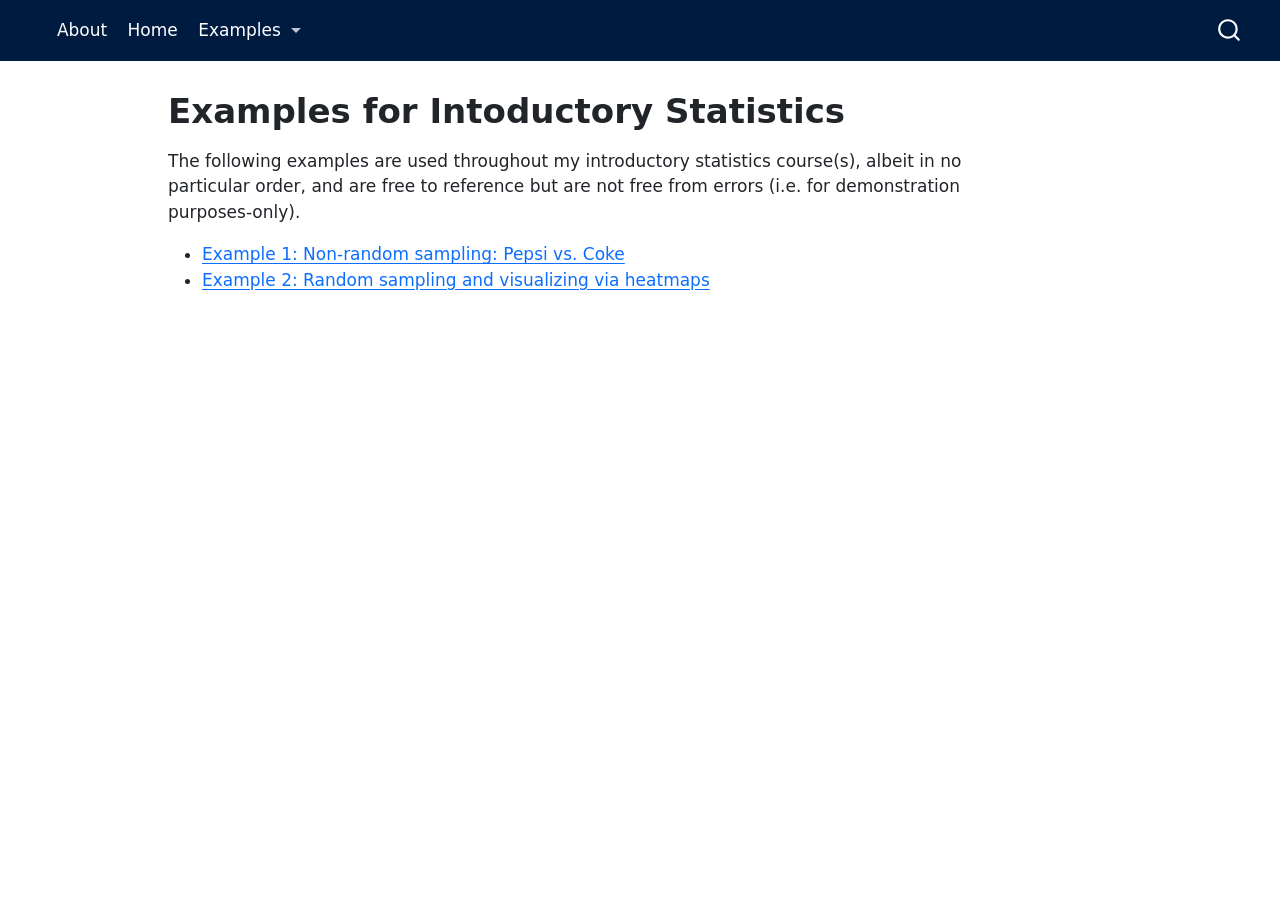
<file: docs/index.html>
<!DOCTYPE html>
<html xmlns="http://www.w3.org/1999/xhtml" lang="en" xml:lang="en"><head>

<meta charset="utf-8">
<meta name="generator" content="quarto-1.5.57">

<meta name="viewport" content="width=device-width, initial-scale=1.0, user-scalable=yes">


<title>Examples for Intoductory Statistics –</title>
<style>
code{white-space: pre-wrap;}
span.smallcaps{font-variant: small-caps;}
div.columns{display: flex; gap: min(4vw, 1.5em);}
div.column{flex: auto; overflow-x: auto;}
div.hanging-indent{margin-left: 1.5em; text-indent: -1.5em;}
ul.task-list{list-style: none;}
ul.task-list li input[type="checkbox"] {
  width: 0.8em;
  margin: 0 0.8em 0.2em -1em; /* quarto-specific, see https://github.com/quarto-dev/quarto-cli/issues/4556 */ 
  vertical-align: middle;
}
</style>


<script src="site_libs/quarto-nav/quarto-nav.js"></script>
<script src="site_libs/quarto-nav/headroom.min.js"></script>
<script src="site_libs/clipboard/clipboard.min.js"></script>
<script src="site_libs/quarto-search/autocomplete.umd.js"></script>
<script src="site_libs/quarto-search/fuse.min.js"></script>
<script src="site_libs/quarto-search/quarto-search.js"></script>
<meta name="quarto:offset" content="./">
<script src="site_libs/quarto-html/quarto.js"></script>
<script src="site_libs/quarto-html/popper.min.js"></script>
<script src="site_libs/quarto-html/tippy.umd.min.js"></script>
<script src="site_libs/quarto-html/anchor.min.js"></script>
<link href="site_libs/quarto-html/tippy.css" rel="stylesheet">
<link href="site_libs/quarto-html/quarto-syntax-highlighting.css" rel="stylesheet" id="quarto-text-highlighting-styles">
<script src="site_libs/bootstrap/bootstrap.min.js"></script>
<link href="site_libs/bootstrap/bootstrap-icons.css" rel="stylesheet">
<link href="site_libs/bootstrap/bootstrap.min.css" rel="stylesheet" id="quarto-bootstrap" data-mode="light">
<script id="quarto-search-options" type="application/json">{
  "location": "navbar",
  "copy-button": false,
  "collapse-after": 3,
  "panel-placement": "end",
  "type": "overlay",
  "limit": 50,
  "keyboard-shortcut": [
    "f",
    "/",
    "s"
  ],
  "show-item-context": false,
  "language": {
    "search-no-results-text": "No results",
    "search-matching-documents-text": "matching documents",
    "search-copy-link-title": "Copy link to search",
    "search-hide-matches-text": "Hide additional matches",
    "search-more-match-text": "more match in this document",
    "search-more-matches-text": "more matches in this document",
    "search-clear-button-title": "Clear",
    "search-text-placeholder": "",
    "search-detached-cancel-button-title": "Cancel",
    "search-submit-button-title": "Submit",
    "search-label": "Search"
  }
}</script>


<link rel="stylesheet" href="styles.css">
</head>

<body class="nav-fixed">

<div id="quarto-search-results"></div>
  <header id="quarto-header" class="headroom fixed-top">
    <nav class="navbar navbar-expand-lg " data-bs-theme="dark">
      <div class="navbar-container container-fluid">
      <div class="navbar-brand-container mx-auto">
    <a class="navbar-brand" href="./index.html">
    <span class="navbar-title"></span>
    </a>
  </div>
            <div id="quarto-search" class="" title="Search"></div>
          <button class="navbar-toggler" type="button" data-bs-toggle="collapse" data-bs-target="#navbarCollapse" aria-controls="navbarCollapse" role="menu" aria-expanded="false" aria-label="Toggle navigation" onclick="if (window.quartoToggleHeadroom) { window.quartoToggleHeadroom(); }">
  <span class="navbar-toggler-icon"></span>
</button>
          <div class="collapse navbar-collapse" id="navbarCollapse">
            <ul class="navbar-nav navbar-nav-scroll me-auto">
  <li class="nav-item">
    <a class="nav-link" href="./about.html"> 
<span class="menu-text">About</span></a>
  </li>  
  <li class="nav-item">
    <a class="nav-link active" href="./index.html" aria-current="page"> 
<span class="menu-text">Home</span></a>
  </li>  
  <li class="nav-item dropdown ">
    <a class="nav-link dropdown-toggle" href="#" id="nav-menu-examples" role="link" data-bs-toggle="dropdown" aria-expanded="false">
 <span class="menu-text">Examples</span>
    </a>
    <ul class="dropdown-menu" aria-labelledby="nav-menu-examples">    
        <li>
    <a class="dropdown-item" href="./examples/ex1-pepsi-v-coke.html">
 <span class="dropdown-text">Pepsi vs Coke</span></a>
  </li>  
        <li>
    <a class="dropdown-item" href="./examples/ex2-random-sampling.html">
 <span class="dropdown-text">Visualizing randomness</span></a>
  </li>  
    </ul>
  </li>
</ul>
          </div> <!-- /navcollapse -->
            <div class="quarto-navbar-tools">
</div>
      </div> <!-- /container-fluid -->
    </nav>
</header>
<!-- content -->
<div id="quarto-content" class="quarto-container page-columns page-rows-contents page-layout-article page-navbar">
<!-- sidebar -->
<!-- margin-sidebar -->
    <div id="quarto-margin-sidebar" class="sidebar margin-sidebar zindex-bottom">
        
    </div>
<!-- main -->
<main class="content" id="quarto-document-content">

<header id="title-block-header" class="quarto-title-block default">
<div class="quarto-title">
<h1 class="title">Examples for Intoductory Statistics</h1>
</div>



<div class="quarto-title-meta">

    
  
    
  </div>
  


</header>


<p>The following examples are used throughout my introductory statistics course(s), albeit in no particular order, and are free to reference but are not free from errors (i.e.&nbsp;for demonstration purposes-only).</p>
<ul>
<li><a href="./examples/ex1-pepsi-v-coke.html">Example 1: Non-random sampling: Pepsi vs.&nbsp;Coke</a></li>
<li><a href="./examples/ex2-random-sampling.html">Example 2: Random sampling and visualizing via heatmaps</a></li>
</ul>



</main> <!-- /main -->
<script id="quarto-html-after-body" type="application/javascript">
window.document.addEventListener("DOMContentLoaded", function (event) {
  const toggleBodyColorMode = (bsSheetEl) => {
    const mode = bsSheetEl.getAttribute("data-mode");
    const bodyEl = window.document.querySelector("body");
    if (mode === "dark") {
      bodyEl.classList.add("quarto-dark");
      bodyEl.classList.remove("quarto-light");
    } else {
      bodyEl.classList.add("quarto-light");
      bodyEl.classList.remove("quarto-dark");
    }
  }
  const toggleBodyColorPrimary = () => {
    const bsSheetEl = window.document.querySelector("link#quarto-bootstrap");
    if (bsSheetEl) {
      toggleBodyColorMode(bsSheetEl);
    }
  }
  toggleBodyColorPrimary();  
  const icon = "";
  const anchorJS = new window.AnchorJS();
  anchorJS.options = {
    placement: 'right',
    icon: icon
  };
  anchorJS.add('.anchored');
  const isCodeAnnotation = (el) => {
    for (const clz of el.classList) {
      if (clz.startsWith('code-annotation-')) {                     
        return true;
      }
    }
    return false;
  }
  const onCopySuccess = function(e) {
    // button target
    const button = e.trigger;
    // don't keep focus
    button.blur();
    // flash "checked"
    button.classList.add('code-copy-button-checked');
    var currentTitle = button.getAttribute("title");
    button.setAttribute("title", "Copied!");
    let tooltip;
    if (window.bootstrap) {
      button.setAttribute("data-bs-toggle", "tooltip");
      button.setAttribute("data-bs-placement", "left");
      button.setAttribute("data-bs-title", "Copied!");
      tooltip = new bootstrap.Tooltip(button, 
        { trigger: "manual", 
          customClass: "code-copy-button-tooltip",
          offset: [0, -8]});
      tooltip.show();    
    }
    setTimeout(function() {
      if (tooltip) {
        tooltip.hide();
        button.removeAttribute("data-bs-title");
        button.removeAttribute("data-bs-toggle");
        button.removeAttribute("data-bs-placement");
      }
      button.setAttribute("title", currentTitle);
      button.classList.remove('code-copy-button-checked');
    }, 1000);
    // clear code selection
    e.clearSelection();
  }
  const getTextToCopy = function(trigger) {
      const codeEl = trigger.previousElementSibling.cloneNode(true);
      for (const childEl of codeEl.children) {
        if (isCodeAnnotation(childEl)) {
          childEl.remove();
        }
      }
      return codeEl.innerText;
  }
  const clipboard = new window.ClipboardJS('.code-copy-button:not([data-in-quarto-modal])', {
    text: getTextToCopy
  });
  clipboard.on('success', onCopySuccess);
  if (window.document.getElementById('quarto-embedded-source-code-modal')) {
    // For code content inside modals, clipBoardJS needs to be initialized with a container option
    // TODO: Check when it could be a function (https://github.com/zenorocha/clipboard.js/issues/860)
    const clipboardModal = new window.ClipboardJS('.code-copy-button[data-in-quarto-modal]', {
      text: getTextToCopy,
      container: window.document.getElementById('quarto-embedded-source-code-modal')
    });
    clipboardModal.on('success', onCopySuccess);
  }
    var localhostRegex = new RegExp(/^(?:http|https):\/\/localhost\:?[0-9]*\//);
    var mailtoRegex = new RegExp(/^mailto:/);
      var filterRegex = new RegExp('/' + window.location.host + '/');
    var isInternal = (href) => {
        return filterRegex.test(href) || localhostRegex.test(href) || mailtoRegex.test(href);
    }
    // Inspect non-navigation links and adorn them if external
 	var links = window.document.querySelectorAll('a[href]:not(.nav-link):not(.navbar-brand):not(.toc-action):not(.sidebar-link):not(.sidebar-item-toggle):not(.pagination-link):not(.no-external):not([aria-hidden]):not(.dropdown-item):not(.quarto-navigation-tool):not(.about-link)');
    for (var i=0; i<links.length; i++) {
      const link = links[i];
      if (!isInternal(link.href)) {
        // undo the damage that might have been done by quarto-nav.js in the case of
        // links that we want to consider external
        if (link.dataset.originalHref !== undefined) {
          link.href = link.dataset.originalHref;
        }
      }
    }
  function tippyHover(el, contentFn, onTriggerFn, onUntriggerFn) {
    const config = {
      allowHTML: true,
      maxWidth: 500,
      delay: 100,
      arrow: false,
      appendTo: function(el) {
          return el.parentElement;
      },
      interactive: true,
      interactiveBorder: 10,
      theme: 'quarto',
      placement: 'bottom-start',
    };
    if (contentFn) {
      config.content = contentFn;
    }
    if (onTriggerFn) {
      config.onTrigger = onTriggerFn;
    }
    if (onUntriggerFn) {
      config.onUntrigger = onUntriggerFn;
    }
    window.tippy(el, config); 
  }
  const noterefs = window.document.querySelectorAll('a[role="doc-noteref"]');
  for (var i=0; i<noterefs.length; i++) {
    const ref = noterefs[i];
    tippyHover(ref, function() {
      // use id or data attribute instead here
      let href = ref.getAttribute('data-footnote-href') || ref.getAttribute('href');
      try { href = new URL(href).hash; } catch {}
      const id = href.replace(/^#\/?/, "");
      const note = window.document.getElementById(id);
      if (note) {
        return note.innerHTML;
      } else {
        return "";
      }
    });
  }
  const xrefs = window.document.querySelectorAll('a.quarto-xref');
  const processXRef = (id, note) => {
    // Strip column container classes
    const stripColumnClz = (el) => {
      el.classList.remove("page-full", "page-columns");
      if (el.children) {
        for (const child of el.children) {
          stripColumnClz(child);
        }
      }
    }
    stripColumnClz(note)
    if (id === null || id.startsWith('sec-')) {
      // Special case sections, only their first couple elements
      const container = document.createElement("div");
      if (note.children && note.children.length > 2) {
        container.appendChild(note.children[0].cloneNode(true));
        for (let i = 1; i < note.children.length; i++) {
          const child = note.children[i];
          if (child.tagName === "P" && child.innerText === "") {
            continue;
          } else {
            container.appendChild(child.cloneNode(true));
            break;
          }
        }
        if (window.Quarto?.typesetMath) {
          window.Quarto.typesetMath(container);
        }
        return container.innerHTML
      } else {
        if (window.Quarto?.typesetMath) {
          window.Quarto.typesetMath(note);
        }
        return note.innerHTML;
      }
    } else {
      // Remove any anchor links if they are present
      const anchorLink = note.querySelector('a.anchorjs-link');
      if (anchorLink) {
        anchorLink.remove();
      }
      if (window.Quarto?.typesetMath) {
        window.Quarto.typesetMath(note);
      }
      // TODO in 1.5, we should make sure this works without a callout special case
      if (note.classList.contains("callout")) {
        return note.outerHTML;
      } else {
        return note.innerHTML;
      }
    }
  }
  for (var i=0; i<xrefs.length; i++) {
    const xref = xrefs[i];
    tippyHover(xref, undefined, function(instance) {
      instance.disable();
      let url = xref.getAttribute('href');
      let hash = undefined; 
      if (url.startsWith('#')) {
        hash = url;
      } else {
        try { hash = new URL(url).hash; } catch {}
      }
      if (hash) {
        const id = hash.replace(/^#\/?/, "");
        const note = window.document.getElementById(id);
        if (note !== null) {
          try {
            const html = processXRef(id, note.cloneNode(true));
            instance.setContent(html);
          } finally {
            instance.enable();
            instance.show();
          }
        } else {
          // See if we can fetch this
          fetch(url.split('#')[0])
          .then(res => res.text())
          .then(html => {
            const parser = new DOMParser();
            const htmlDoc = parser.parseFromString(html, "text/html");
            const note = htmlDoc.getElementById(id);
            if (note !== null) {
              const html = processXRef(id, note);
              instance.setContent(html);
            } 
          }).finally(() => {
            instance.enable();
            instance.show();
          });
        }
      } else {
        // See if we can fetch a full url (with no hash to target)
        // This is a special case and we should probably do some content thinning / targeting
        fetch(url)
        .then(res => res.text())
        .then(html => {
          const parser = new DOMParser();
          const htmlDoc = parser.parseFromString(html, "text/html");
          const note = htmlDoc.querySelector('main.content');
          if (note !== null) {
            // This should only happen for chapter cross references
            // (since there is no id in the URL)
            // remove the first header
            if (note.children.length > 0 && note.children[0].tagName === "HEADER") {
              note.children[0].remove();
            }
            const html = processXRef(null, note);
            instance.setContent(html);
          } 
        }).finally(() => {
          instance.enable();
          instance.show();
        });
      }
    }, function(instance) {
    });
  }
      let selectedAnnoteEl;
      const selectorForAnnotation = ( cell, annotation) => {
        let cellAttr = 'data-code-cell="' + cell + '"';
        let lineAttr = 'data-code-annotation="' +  annotation + '"';
        const selector = 'span[' + cellAttr + '][' + lineAttr + ']';
        return selector;
      }
      const selectCodeLines = (annoteEl) => {
        const doc = window.document;
        const targetCell = annoteEl.getAttribute("data-target-cell");
        const targetAnnotation = annoteEl.getAttribute("data-target-annotation");
        const annoteSpan = window.document.querySelector(selectorForAnnotation(targetCell, targetAnnotation));
        const lines = annoteSpan.getAttribute("data-code-lines").split(",");
        const lineIds = lines.map((line) => {
          return targetCell + "-" + line;
        })
        let top = null;
        let height = null;
        let parent = null;
        if (lineIds.length > 0) {
            //compute the position of the single el (top and bottom and make a div)
            const el = window.document.getElementById(lineIds[0]);
            top = el.offsetTop;
            height = el.offsetHeight;
            parent = el.parentElement.parentElement;
          if (lineIds.length > 1) {
            const lastEl = window.document.getElementById(lineIds[lineIds.length - 1]);
            const bottom = lastEl.offsetTop + lastEl.offsetHeight;
            height = bottom - top;
          }
          if (top !== null && height !== null && parent !== null) {
            // cook up a div (if necessary) and position it 
            let div = window.document.getElementById("code-annotation-line-highlight");
            if (div === null) {
              div = window.document.createElement("div");
              div.setAttribute("id", "code-annotation-line-highlight");
              div.style.position = 'absolute';
              parent.appendChild(div);
            }
            div.style.top = top - 2 + "px";
            div.style.height = height + 4 + "px";
            div.style.left = 0;
            let gutterDiv = window.document.getElementById("code-annotation-line-highlight-gutter");
            if (gutterDiv === null) {
              gutterDiv = window.document.createElement("div");
              gutterDiv.setAttribute("id", "code-annotation-line-highlight-gutter");
              gutterDiv.style.position = 'absolute';
              const codeCell = window.document.getElementById(targetCell);
              const gutter = codeCell.querySelector('.code-annotation-gutter');
              gutter.appendChild(gutterDiv);
            }
            gutterDiv.style.top = top - 2 + "px";
            gutterDiv.style.height = height + 4 + "px";
          }
          selectedAnnoteEl = annoteEl;
        }
      };
      const unselectCodeLines = () => {
        const elementsIds = ["code-annotation-line-highlight", "code-annotation-line-highlight-gutter"];
        elementsIds.forEach((elId) => {
          const div = window.document.getElementById(elId);
          if (div) {
            div.remove();
          }
        });
        selectedAnnoteEl = undefined;
      };
        // Handle positioning of the toggle
    window.addEventListener(
      "resize",
      throttle(() => {
        elRect = undefined;
        if (selectedAnnoteEl) {
          selectCodeLines(selectedAnnoteEl);
        }
      }, 10)
    );
    function throttle(fn, ms) {
    let throttle = false;
    let timer;
      return (...args) => {
        if(!throttle) { // first call gets through
            fn.apply(this, args);
            throttle = true;
        } else { // all the others get throttled
            if(timer) clearTimeout(timer); // cancel #2
            timer = setTimeout(() => {
              fn.apply(this, args);
              timer = throttle = false;
            }, ms);
        }
      };
    }
      // Attach click handler to the DT
      const annoteDls = window.document.querySelectorAll('dt[data-target-cell]');
      for (const annoteDlNode of annoteDls) {
        annoteDlNode.addEventListener('click', (event) => {
          const clickedEl = event.target;
          if (clickedEl !== selectedAnnoteEl) {
            unselectCodeLines();
            const activeEl = window.document.querySelector('dt[data-target-cell].code-annotation-active');
            if (activeEl) {
              activeEl.classList.remove('code-annotation-active');
            }
            selectCodeLines(clickedEl);
            clickedEl.classList.add('code-annotation-active');
          } else {
            // Unselect the line
            unselectCodeLines();
            clickedEl.classList.remove('code-annotation-active');
          }
        });
      }
  const findCites = (el) => {
    const parentEl = el.parentElement;
    if (parentEl) {
      const cites = parentEl.dataset.cites;
      if (cites) {
        return {
          el,
          cites: cites.split(' ')
        };
      } else {
        return findCites(el.parentElement)
      }
    } else {
      return undefined;
    }
  };
  var bibliorefs = window.document.querySelectorAll('a[role="doc-biblioref"]');
  for (var i=0; i<bibliorefs.length; i++) {
    const ref = bibliorefs[i];
    const citeInfo = findCites(ref);
    if (citeInfo) {
      tippyHover(citeInfo.el, function() {
        var popup = window.document.createElement('div');
        citeInfo.cites.forEach(function(cite) {
          var citeDiv = window.document.createElement('div');
          citeDiv.classList.add('hanging-indent');
          citeDiv.classList.add('csl-entry');
          var biblioDiv = window.document.getElementById('ref-' + cite);
          if (biblioDiv) {
            citeDiv.innerHTML = biblioDiv.innerHTML;
          }
          popup.appendChild(citeDiv);
        });
        return popup.innerHTML;
      });
    }
  }
});
</script>
</div> <!-- /content -->




</body></html>
</file>
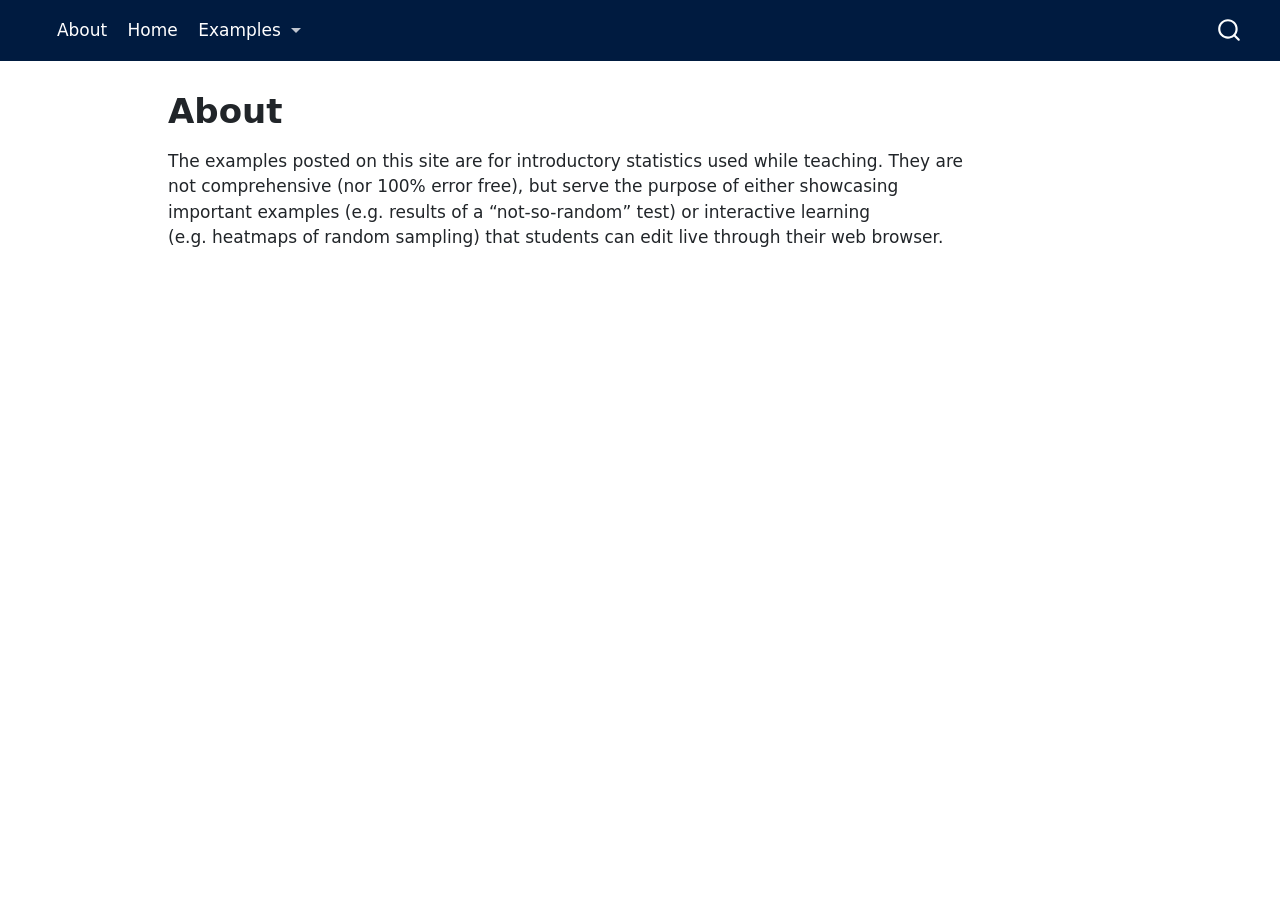
<file: docs/about.html>
<!DOCTYPE html>
<html xmlns="http://www.w3.org/1999/xhtml" lang="en" xml:lang="en"><head>

<meta charset="utf-8">
<meta name="generator" content="quarto-1.5.57">

<meta name="viewport" content="width=device-width, initial-scale=1.0, user-scalable=yes">


<title>About –</title>
<style>
code{white-space: pre-wrap;}
span.smallcaps{font-variant: small-caps;}
div.columns{display: flex; gap: min(4vw, 1.5em);}
div.column{flex: auto; overflow-x: auto;}
div.hanging-indent{margin-left: 1.5em; text-indent: -1.5em;}
ul.task-list{list-style: none;}
ul.task-list li input[type="checkbox"] {
  width: 0.8em;
  margin: 0 0.8em 0.2em -1em; /* quarto-specific, see https://github.com/quarto-dev/quarto-cli/issues/4556 */ 
  vertical-align: middle;
}
</style>


<script src="site_libs/quarto-nav/quarto-nav.js"></script>
<script src="site_libs/quarto-nav/headroom.min.js"></script>
<script src="site_libs/clipboard/clipboard.min.js"></script>
<script src="site_libs/quarto-search/autocomplete.umd.js"></script>
<script src="site_libs/quarto-search/fuse.min.js"></script>
<script src="site_libs/quarto-search/quarto-search.js"></script>
<meta name="quarto:offset" content="./">
<script src="site_libs/quarto-html/quarto.js"></script>
<script src="site_libs/quarto-html/popper.min.js"></script>
<script src="site_libs/quarto-html/tippy.umd.min.js"></script>
<script src="site_libs/quarto-html/anchor.min.js"></script>
<link href="site_libs/quarto-html/tippy.css" rel="stylesheet">
<link href="site_libs/quarto-html/quarto-syntax-highlighting.css" rel="stylesheet" id="quarto-text-highlighting-styles">
<script src="site_libs/bootstrap/bootstrap.min.js"></script>
<link href="site_libs/bootstrap/bootstrap-icons.css" rel="stylesheet">
<link href="site_libs/bootstrap/bootstrap.min.css" rel="stylesheet" id="quarto-bootstrap" data-mode="light">
<script id="quarto-search-options" type="application/json">{
  "location": "navbar",
  "copy-button": false,
  "collapse-after": 3,
  "panel-placement": "end",
  "type": "overlay",
  "limit": 50,
  "keyboard-shortcut": [
    "f",
    "/",
    "s"
  ],
  "show-item-context": false,
  "language": {
    "search-no-results-text": "No results",
    "search-matching-documents-text": "matching documents",
    "search-copy-link-title": "Copy link to search",
    "search-hide-matches-text": "Hide additional matches",
    "search-more-match-text": "more match in this document",
    "search-more-matches-text": "more matches in this document",
    "search-clear-button-title": "Clear",
    "search-text-placeholder": "",
    "search-detached-cancel-button-title": "Cancel",
    "search-submit-button-title": "Submit",
    "search-label": "Search"
  }
}</script>


<link rel="stylesheet" href="styles.css">
</head>

<body class="nav-fixed">

<div id="quarto-search-results"></div>
  <header id="quarto-header" class="headroom fixed-top">
    <nav class="navbar navbar-expand-lg " data-bs-theme="dark">
      <div class="navbar-container container-fluid">
      <div class="navbar-brand-container mx-auto">
    <a class="navbar-brand" href="./index.html">
    <span class="navbar-title"></span>
    </a>
  </div>
            <div id="quarto-search" class="" title="Search"></div>
          <button class="navbar-toggler" type="button" data-bs-toggle="collapse" data-bs-target="#navbarCollapse" aria-controls="navbarCollapse" role="menu" aria-expanded="false" aria-label="Toggle navigation" onclick="if (window.quartoToggleHeadroom) { window.quartoToggleHeadroom(); }">
  <span class="navbar-toggler-icon"></span>
</button>
          <div class="collapse navbar-collapse" id="navbarCollapse">
            <ul class="navbar-nav navbar-nav-scroll me-auto">
  <li class="nav-item">
    <a class="nav-link active" href="./about.html" aria-current="page"> 
<span class="menu-text">About</span></a>
  </li>  
  <li class="nav-item">
    <a class="nav-link" href="./index.html"> 
<span class="menu-text">Home</span></a>
  </li>  
  <li class="nav-item dropdown ">
    <a class="nav-link dropdown-toggle" href="#" id="nav-menu-examples" role="link" data-bs-toggle="dropdown" aria-expanded="false">
 <span class="menu-text">Examples</span>
    </a>
    <ul class="dropdown-menu" aria-labelledby="nav-menu-examples">    
        <li>
    <a class="dropdown-item" href="./examples/ex1-pepsi-v-coke.html">
 <span class="dropdown-text">Pepsi vs Coke</span></a>
  </li>  
        <li>
    <a class="dropdown-item" href="./examples/ex2-random-sampling.html">
 <span class="dropdown-text">Visualizing randomness</span></a>
  </li>  
    </ul>
  </li>
</ul>
          </div> <!-- /navcollapse -->
            <div class="quarto-navbar-tools">
</div>
      </div> <!-- /container-fluid -->
    </nav>
</header>
<!-- content -->
<div id="quarto-content" class="quarto-container page-columns page-rows-contents page-layout-article page-navbar">
<!-- sidebar -->
<!-- margin-sidebar -->
    <div id="quarto-margin-sidebar" class="sidebar margin-sidebar zindex-bottom">
        
    </div>
<!-- main -->
<main class="content" id="quarto-document-content">

<header id="title-block-header" class="quarto-title-block default">
<div class="quarto-title">
<h1 class="title">About</h1>
</div>



<div class="quarto-title-meta">

    
  
    
  </div>
  


</header>


<p>The examples posted on this site are for introductory statistics used while teaching. They are not comprehensive (nor 100% error free), but serve the purpose of either showcasing important examples (e.g.&nbsp;results of a “not-so-random” test) or interactive learning (e.g.&nbsp;heatmaps of random sampling) that students can edit live through their web browser.</p>



</main> <!-- /main -->
<script id="quarto-html-after-body" type="application/javascript">
window.document.addEventListener("DOMContentLoaded", function (event) {
  const toggleBodyColorMode = (bsSheetEl) => {
    const mode = bsSheetEl.getAttribute("data-mode");
    const bodyEl = window.document.querySelector("body");
    if (mode === "dark") {
      bodyEl.classList.add("quarto-dark");
      bodyEl.classList.remove("quarto-light");
    } else {
      bodyEl.classList.add("quarto-light");
      bodyEl.classList.remove("quarto-dark");
    }
  }
  const toggleBodyColorPrimary = () => {
    const bsSheetEl = window.document.querySelector("link#quarto-bootstrap");
    if (bsSheetEl) {
      toggleBodyColorMode(bsSheetEl);
    }
  }
  toggleBodyColorPrimary();  
  const icon = "";
  const anchorJS = new window.AnchorJS();
  anchorJS.options = {
    placement: 'right',
    icon: icon
  };
  anchorJS.add('.anchored');
  const isCodeAnnotation = (el) => {
    for (const clz of el.classList) {
      if (clz.startsWith('code-annotation-')) {                     
        return true;
      }
    }
    return false;
  }
  const onCopySuccess = function(e) {
    // button target
    const button = e.trigger;
    // don't keep focus
    button.blur();
    // flash "checked"
    button.classList.add('code-copy-button-checked');
    var currentTitle = button.getAttribute("title");
    button.setAttribute("title", "Copied!");
    let tooltip;
    if (window.bootstrap) {
      button.setAttribute("data-bs-toggle", "tooltip");
      button.setAttribute("data-bs-placement", "left");
      button.setAttribute("data-bs-title", "Copied!");
      tooltip = new bootstrap.Tooltip(button, 
        { trigger: "manual", 
          customClass: "code-copy-button-tooltip",
          offset: [0, -8]});
      tooltip.show();    
    }
    setTimeout(function() {
      if (tooltip) {
        tooltip.hide();
        button.removeAttribute("data-bs-title");
        button.removeAttribute("data-bs-toggle");
        button.removeAttribute("data-bs-placement");
      }
      button.setAttribute("title", currentTitle);
      button.classList.remove('code-copy-button-checked');
    }, 1000);
    // clear code selection
    e.clearSelection();
  }
  const getTextToCopy = function(trigger) {
      const codeEl = trigger.previousElementSibling.cloneNode(true);
      for (const childEl of codeEl.children) {
        if (isCodeAnnotation(childEl)) {
          childEl.remove();
        }
      }
      return codeEl.innerText;
  }
  const clipboard = new window.ClipboardJS('.code-copy-button:not([data-in-quarto-modal])', {
    text: getTextToCopy
  });
  clipboard.on('success', onCopySuccess);
  if (window.document.getElementById('quarto-embedded-source-code-modal')) {
    // For code content inside modals, clipBoardJS needs to be initialized with a container option
    // TODO: Check when it could be a function (https://github.com/zenorocha/clipboard.js/issues/860)
    const clipboardModal = new window.ClipboardJS('.code-copy-button[data-in-quarto-modal]', {
      text: getTextToCopy,
      container: window.document.getElementById('quarto-embedded-source-code-modal')
    });
    clipboardModal.on('success', onCopySuccess);
  }
    var localhostRegex = new RegExp(/^(?:http|https):\/\/localhost\:?[0-9]*\//);
    var mailtoRegex = new RegExp(/^mailto:/);
      var filterRegex = new RegExp('/' + window.location.host + '/');
    var isInternal = (href) => {
        return filterRegex.test(href) || localhostRegex.test(href) || mailtoRegex.test(href);
    }
    // Inspect non-navigation links and adorn them if external
 	var links = window.document.querySelectorAll('a[href]:not(.nav-link):not(.navbar-brand):not(.toc-action):not(.sidebar-link):not(.sidebar-item-toggle):not(.pagination-link):not(.no-external):not([aria-hidden]):not(.dropdown-item):not(.quarto-navigation-tool):not(.about-link)');
    for (var i=0; i<links.length; i++) {
      const link = links[i];
      if (!isInternal(link.href)) {
        // undo the damage that might have been done by quarto-nav.js in the case of
        // links that we want to consider external
        if (link.dataset.originalHref !== undefined) {
          link.href = link.dataset.originalHref;
        }
      }
    }
  function tippyHover(el, contentFn, onTriggerFn, onUntriggerFn) {
    const config = {
      allowHTML: true,
      maxWidth: 500,
      delay: 100,
      arrow: false,
      appendTo: function(el) {
          return el.parentElement;
      },
      interactive: true,
      interactiveBorder: 10,
      theme: 'quarto',
      placement: 'bottom-start',
    };
    if (contentFn) {
      config.content = contentFn;
    }
    if (onTriggerFn) {
      config.onTrigger = onTriggerFn;
    }
    if (onUntriggerFn) {
      config.onUntrigger = onUntriggerFn;
    }
    window.tippy(el, config); 
  }
  const noterefs = window.document.querySelectorAll('a[role="doc-noteref"]');
  for (var i=0; i<noterefs.length; i++) {
    const ref = noterefs[i];
    tippyHover(ref, function() {
      // use id or data attribute instead here
      let href = ref.getAttribute('data-footnote-href') || ref.getAttribute('href');
      try { href = new URL(href).hash; } catch {}
      const id = href.replace(/^#\/?/, "");
      const note = window.document.getElementById(id);
      if (note) {
        return note.innerHTML;
      } else {
        return "";
      }
    });
  }
  const xrefs = window.document.querySelectorAll('a.quarto-xref');
  const processXRef = (id, note) => {
    // Strip column container classes
    const stripColumnClz = (el) => {
      el.classList.remove("page-full", "page-columns");
      if (el.children) {
        for (const child of el.children) {
          stripColumnClz(child);
        }
      }
    }
    stripColumnClz(note)
    if (id === null || id.startsWith('sec-')) {
      // Special case sections, only their first couple elements
      const container = document.createElement("div");
      if (note.children && note.children.length > 2) {
        container.appendChild(note.children[0].cloneNode(true));
        for (let i = 1; i < note.children.length; i++) {
          const child = note.children[i];
          if (child.tagName === "P" && child.innerText === "") {
            continue;
          } else {
            container.appendChild(child.cloneNode(true));
            break;
          }
        }
        if (window.Quarto?.typesetMath) {
          window.Quarto.typesetMath(container);
        }
        return container.innerHTML
      } else {
        if (window.Quarto?.typesetMath) {
          window.Quarto.typesetMath(note);
        }
        return note.innerHTML;
      }
    } else {
      // Remove any anchor links if they are present
      const anchorLink = note.querySelector('a.anchorjs-link');
      if (anchorLink) {
        anchorLink.remove();
      }
      if (window.Quarto?.typesetMath) {
        window.Quarto.typesetMath(note);
      }
      // TODO in 1.5, we should make sure this works without a callout special case
      if (note.classList.contains("callout")) {
        return note.outerHTML;
      } else {
        return note.innerHTML;
      }
    }
  }
  for (var i=0; i<xrefs.length; i++) {
    const xref = xrefs[i];
    tippyHover(xref, undefined, function(instance) {
      instance.disable();
      let url = xref.getAttribute('href');
      let hash = undefined; 
      if (url.startsWith('#')) {
        hash = url;
      } else {
        try { hash = new URL(url).hash; } catch {}
      }
      if (hash) {
        const id = hash.replace(/^#\/?/, "");
        const note = window.document.getElementById(id);
        if (note !== null) {
          try {
            const html = processXRef(id, note.cloneNode(true));
            instance.setContent(html);
          } finally {
            instance.enable();
            instance.show();
          }
        } else {
          // See if we can fetch this
          fetch(url.split('#')[0])
          .then(res => res.text())
          .then(html => {
            const parser = new DOMParser();
            const htmlDoc = parser.parseFromString(html, "text/html");
            const note = htmlDoc.getElementById(id);
            if (note !== null) {
              const html = processXRef(id, note);
              instance.setContent(html);
            } 
          }).finally(() => {
            instance.enable();
            instance.show();
          });
        }
      } else {
        // See if we can fetch a full url (with no hash to target)
        // This is a special case and we should probably do some content thinning / targeting
        fetch(url)
        .then(res => res.text())
        .then(html => {
          const parser = new DOMParser();
          const htmlDoc = parser.parseFromString(html, "text/html");
          const note = htmlDoc.querySelector('main.content');
          if (note !== null) {
            // This should only happen for chapter cross references
            // (since there is no id in the URL)
            // remove the first header
            if (note.children.length > 0 && note.children[0].tagName === "HEADER") {
              note.children[0].remove();
            }
            const html = processXRef(null, note);
            instance.setContent(html);
          } 
        }).finally(() => {
          instance.enable();
          instance.show();
        });
      }
    }, function(instance) {
    });
  }
      let selectedAnnoteEl;
      const selectorForAnnotation = ( cell, annotation) => {
        let cellAttr = 'data-code-cell="' + cell + '"';
        let lineAttr = 'data-code-annotation="' +  annotation + '"';
        const selector = 'span[' + cellAttr + '][' + lineAttr + ']';
        return selector;
      }
      const selectCodeLines = (annoteEl) => {
        const doc = window.document;
        const targetCell = annoteEl.getAttribute("data-target-cell");
        const targetAnnotation = annoteEl.getAttribute("data-target-annotation");
        const annoteSpan = window.document.querySelector(selectorForAnnotation(targetCell, targetAnnotation));
        const lines = annoteSpan.getAttribute("data-code-lines").split(",");
        const lineIds = lines.map((line) => {
          return targetCell + "-" + line;
        })
        let top = null;
        let height = null;
        let parent = null;
        if (lineIds.length > 0) {
            //compute the position of the single el (top and bottom and make a div)
            const el = window.document.getElementById(lineIds[0]);
            top = el.offsetTop;
            height = el.offsetHeight;
            parent = el.parentElement.parentElement;
          if (lineIds.length > 1) {
            const lastEl = window.document.getElementById(lineIds[lineIds.length - 1]);
            const bottom = lastEl.offsetTop + lastEl.offsetHeight;
            height = bottom - top;
          }
          if (top !== null && height !== null && parent !== null) {
            // cook up a div (if necessary) and position it 
            let div = window.document.getElementById("code-annotation-line-highlight");
            if (div === null) {
              div = window.document.createElement("div");
              div.setAttribute("id", "code-annotation-line-highlight");
              div.style.position = 'absolute';
              parent.appendChild(div);
            }
            div.style.top = top - 2 + "px";
            div.style.height = height + 4 + "px";
            div.style.left = 0;
            let gutterDiv = window.document.getElementById("code-annotation-line-highlight-gutter");
            if (gutterDiv === null) {
              gutterDiv = window.document.createElement("div");
              gutterDiv.setAttribute("id", "code-annotation-line-highlight-gutter");
              gutterDiv.style.position = 'absolute';
              const codeCell = window.document.getElementById(targetCell);
              const gutter = codeCell.querySelector('.code-annotation-gutter');
              gutter.appendChild(gutterDiv);
            }
            gutterDiv.style.top = top - 2 + "px";
            gutterDiv.style.height = height + 4 + "px";
          }
          selectedAnnoteEl = annoteEl;
        }
      };
      const unselectCodeLines = () => {
        const elementsIds = ["code-annotation-line-highlight", "code-annotation-line-highlight-gutter"];
        elementsIds.forEach((elId) => {
          const div = window.document.getElementById(elId);
          if (div) {
            div.remove();
          }
        });
        selectedAnnoteEl = undefined;
      };
        // Handle positioning of the toggle
    window.addEventListener(
      "resize",
      throttle(() => {
        elRect = undefined;
        if (selectedAnnoteEl) {
          selectCodeLines(selectedAnnoteEl);
        }
      }, 10)
    );
    function throttle(fn, ms) {
    let throttle = false;
    let timer;
      return (...args) => {
        if(!throttle) { // first call gets through
            fn.apply(this, args);
            throttle = true;
        } else { // all the others get throttled
            if(timer) clearTimeout(timer); // cancel #2
            timer = setTimeout(() => {
              fn.apply(this, args);
              timer = throttle = false;
            }, ms);
        }
      };
    }
      // Attach click handler to the DT
      const annoteDls = window.document.querySelectorAll('dt[data-target-cell]');
      for (const annoteDlNode of annoteDls) {
        annoteDlNode.addEventListener('click', (event) => {
          const clickedEl = event.target;
          if (clickedEl !== selectedAnnoteEl) {
            unselectCodeLines();
            const activeEl = window.document.querySelector('dt[data-target-cell].code-annotation-active');
            if (activeEl) {
              activeEl.classList.remove('code-annotation-active');
            }
            selectCodeLines(clickedEl);
            clickedEl.classList.add('code-annotation-active');
          } else {
            // Unselect the line
            unselectCodeLines();
            clickedEl.classList.remove('code-annotation-active');
          }
        });
      }
  const findCites = (el) => {
    const parentEl = el.parentElement;
    if (parentEl) {
      const cites = parentEl.dataset.cites;
      if (cites) {
        return {
          el,
          cites: cites.split(' ')
        };
      } else {
        return findCites(el.parentElement)
      }
    } else {
      return undefined;
    }
  };
  var bibliorefs = window.document.querySelectorAll('a[role="doc-biblioref"]');
  for (var i=0; i<bibliorefs.length; i++) {
    const ref = bibliorefs[i];
    const citeInfo = findCites(ref);
    if (citeInfo) {
      tippyHover(citeInfo.el, function() {
        var popup = window.document.createElement('div');
        citeInfo.cites.forEach(function(cite) {
          var citeDiv = window.document.createElement('div');
          citeDiv.classList.add('hanging-indent');
          citeDiv.classList.add('csl-entry');
          var biblioDiv = window.document.getElementById('ref-' + cite);
          if (biblioDiv) {
            citeDiv.innerHTML = biblioDiv.innerHTML;
          }
          popup.appendChild(citeDiv);
        });
        return popup.innerHTML;
      });
    }
  }
});
</script>
</div> <!-- /content -->




</body></html>
</file>
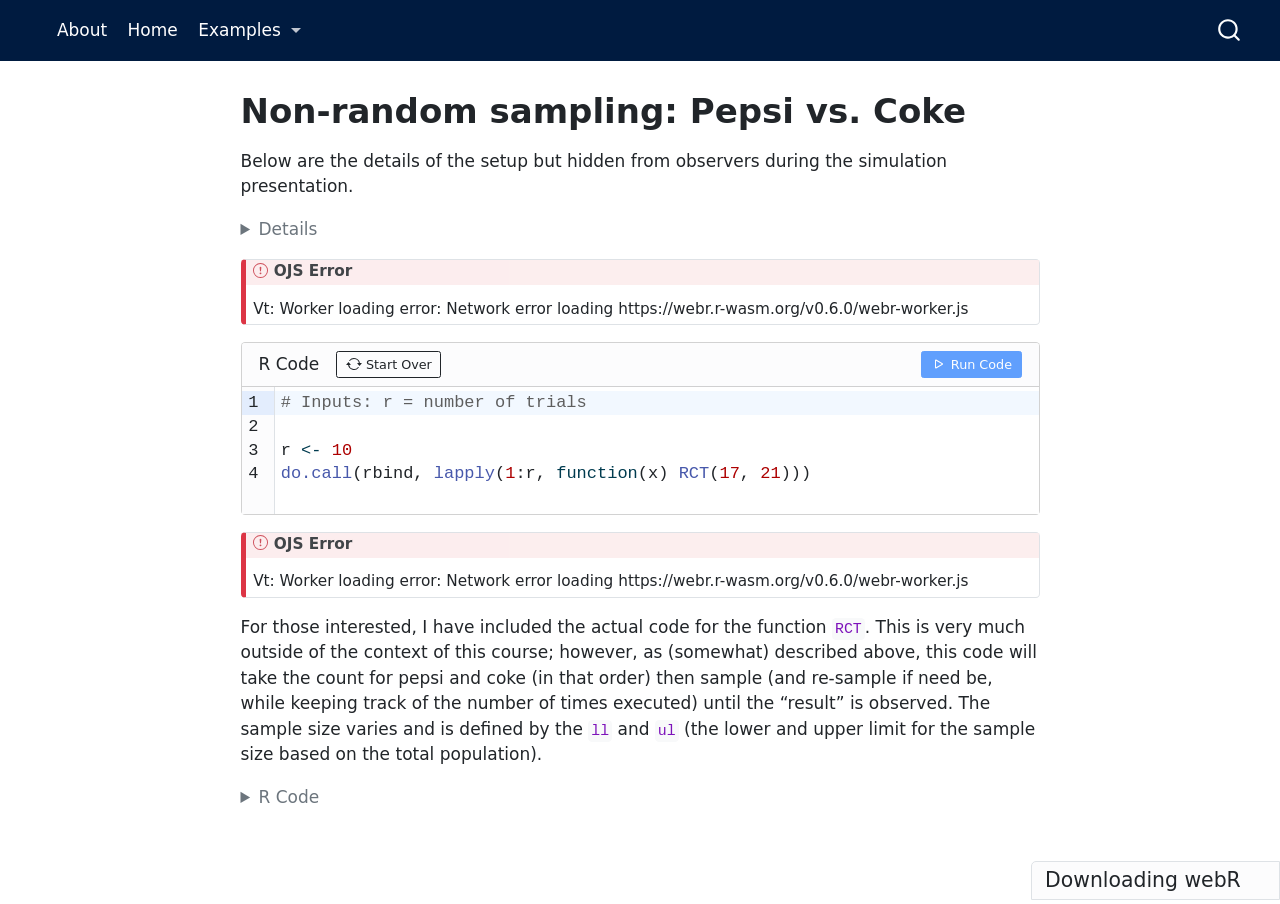
<file: docs/examples/ex1-pepsi-v-coke.html>
<!DOCTYPE html>
<html xmlns="http://www.w3.org/1999/xhtml" lang="en" xml:lang="en"><head>

<meta charset="utf-8">
<meta name="generator" content="quarto-1.5.57">

<meta name="viewport" content="width=device-width, initial-scale=1.0, user-scalable=yes">


<title>Non-random sampling: Pepsi vs.&nbsp;Coke –  </title>
<style>
code{white-space: pre-wrap;}
span.smallcaps{font-variant: small-caps;}
div.columns{display: flex; gap: min(4vw, 1.5em);}
div.column{flex: auto; overflow-x: auto;}
div.hanging-indent{margin-left: 1.5em; text-indent: -1.5em;}
ul.task-list{list-style: none;}
ul.task-list li input[type="checkbox"] {
  width: 0.8em;
  margin: 0 0.8em 0.2em -1em; /* quarto-specific, see https://github.com/quarto-dev/quarto-cli/issues/4556 */ 
  vertical-align: middle;
}
/* CSS for syntax highlighting */
pre > code.sourceCode { white-space: pre; position: relative; }
pre > code.sourceCode > span { line-height: 1.25; }
pre > code.sourceCode > span:empty { height: 1.2em; }
.sourceCode { overflow: visible; }
code.sourceCode > span { color: inherit; text-decoration: inherit; }
div.sourceCode { margin: 1em 0; }
pre.sourceCode { margin: 0; }
@media screen {
div.sourceCode { overflow: auto; }
}
@media print {
pre > code.sourceCode { white-space: pre-wrap; }
pre > code.sourceCode > span { display: inline-block; text-indent: -5em; padding-left: 5em; }
}
pre.numberSource code
  { counter-reset: source-line 0; }
pre.numberSource code > span
  { position: relative; left: -4em; counter-increment: source-line; }
pre.numberSource code > span > a:first-child::before
  { content: counter(source-line);
    position: relative; left: -1em; text-align: right; vertical-align: baseline;
    border: none; display: inline-block;
    -webkit-touch-callout: none; -webkit-user-select: none;
    -khtml-user-select: none; -moz-user-select: none;
    -ms-user-select: none; user-select: none;
    padding: 0 4px; width: 4em;
  }
pre.numberSource { margin-left: 3em;  padding-left: 4px; }
div.sourceCode
  {   }
@media screen {
pre > code.sourceCode > span > a:first-child::before { text-decoration: underline; }
}
</style>


<script src="../site_libs/quarto-nav/quarto-nav.js"></script>
<script src="../site_libs/quarto-nav/headroom.min.js"></script>
<script src="../site_libs/clipboard/clipboard.min.js"></script>
<script src="../site_libs/quarto-search/autocomplete.umd.js"></script>
<script src="../site_libs/quarto-search/fuse.min.js"></script>
<script src="../site_libs/quarto-search/quarto-search.js"></script>
<meta name="quarto:offset" content="../">
<script src="../site_libs/quarto-html/quarto.js"></script>
<script src="../site_libs/quarto-html/popper.min.js"></script>
<script src="../site_libs/quarto-html/tippy.umd.min.js"></script>
<script src="../site_libs/quarto-html/anchor.min.js"></script>
<link href="../site_libs/quarto-html/tippy.css" rel="stylesheet">
<link href="../site_libs/quarto-html/quarto-syntax-highlighting.css" rel="stylesheet" id="quarto-text-highlighting-styles">
<script src="../site_libs/bootstrap/bootstrap.min.js"></script>
<link href="../site_libs/bootstrap/bootstrap-icons.css" rel="stylesheet">
<link href="../site_libs/bootstrap/bootstrap.min.css" rel="stylesheet" id="quarto-bootstrap" data-mode="light">
<script src="../site_libs/quarto-contrib/live-runtime/live-runtime.js" type="module"></script>
<link href="../site_libs/quarto-contrib/live-runtime/live-runtime.css" rel="stylesheet">
<script id="quarto-search-options" type="application/json">{
  "location": "navbar",
  "copy-button": false,
  "collapse-after": 3,
  "panel-placement": "end",
  "type": "overlay",
  "limit": 50,
  "keyboard-shortcut": [
    "f",
    "/",
    "s"
  ],
  "show-item-context": false,
  "language": {
    "search-no-results-text": "No results",
    "search-matching-documents-text": "matching documents",
    "search-copy-link-title": "Copy link to search",
    "search-hide-matches-text": "Hide additional matches",
    "search-more-match-text": "more match in this document",
    "search-more-matches-text": "more matches in this document",
    "search-clear-button-title": "Clear",
    "search-text-placeholder": "",
    "search-detached-cancel-button-title": "Cancel",
    "search-submit-button-title": "Submit",
    "search-label": "Search"
  }
}</script>
<script type="module" src="../site_libs/quarto-ojs/quarto-ojs-runtime.js"></script>
<link href="../site_libs/quarto-ojs/quarto-ojs.css" rel="stylesheet">
<link rel="stylesheet" href="../styles.css">


</head>

<body class="nav-fixed fullcontent">

<div id="quarto-search-results"></div>
  <header id="quarto-header" class="headroom fixed-top">
    <nav class="navbar navbar-expand-lg " data-bs-theme="dark">
      <div class="navbar-container container-fluid">
      <div class="navbar-brand-container mx-auto">
    <a class="navbar-brand" href="../index.html">
    <span class="navbar-title"></span>
    </a>
  </div>
            <div id="quarto-search" class="" title="Search"></div>
          <button class="navbar-toggler" type="button" data-bs-toggle="collapse" data-bs-target="#navbarCollapse" aria-controls="navbarCollapse" role="menu" aria-expanded="false" aria-label="Toggle navigation" onclick="if (window.quartoToggleHeadroom) { window.quartoToggleHeadroom(); }">
  <span class="navbar-toggler-icon"></span>
</button>
          <div class="collapse navbar-collapse" id="navbarCollapse">
            <ul class="navbar-nav navbar-nav-scroll me-auto">
  <li class="nav-item">
    <a class="nav-link" href="../about.html"> 
<span class="menu-text">About</span></a>
  </li>  
  <li class="nav-item">
    <a class="nav-link" href="../index.html"> 
<span class="menu-text">Home</span></a>
  </li>  
  <li class="nav-item dropdown ">
    <a class="nav-link dropdown-toggle" href="#" id="nav-menu-examples" role="link" data-bs-toggle="dropdown" aria-expanded="false">
 <span class="menu-text">Examples</span>
    </a>
    <ul class="dropdown-menu" aria-labelledby="nav-menu-examples">    
        <li>
    <a class="dropdown-item" href="../examples/ex1-pepsi-v-coke.html">
 <span class="dropdown-text">Pepsi vs Coke</span></a>
  </li>  
        <li>
    <a class="dropdown-item" href="../examples/ex2-random-sampling.html">
 <span class="dropdown-text">Visualizing randomness</span></a>
  </li>  
    </ul>
  </li>
</ul>
          </div> <!-- /navcollapse -->
            <div class="quarto-navbar-tools">
</div>
      </div> <!-- /container-fluid -->
    </nav>
</header>
<!-- content -->
<div id="quarto-content" class="quarto-container page-columns page-rows-contents page-layout-article page-navbar">
<!-- sidebar -->
<!-- margin-sidebar -->
    
<!-- main -->
<main class="content" id="quarto-document-content">

<header id="title-block-header" class="quarto-title-block default">
<div class="quarto-title">
<h1 class="title">Non-random sampling: Pepsi vs.&nbsp;Coke</h1>
</div>



<div class="quarto-title-meta">

    
  
    
  </div>
  


</header>


<p>Below are the details of the setup but hidden from observers during the simulation presentation.</p>
<details>
<summary>
Details
</summary>
<section id="execution-steps" class="level3">
<h3 class="anchored" data-anchor-id="execution-steps">“Execution” steps:</h3>
<ul>
<li>Class is polled about preference between Pepsi and Coke using an anonymous survey (e.g.&nbsp;Slido) but results are not known</li>
<li>Example: 18 prefer Pepsi vs 40 prefer Coke</li>
<li>In order, the input is provided in the code below and the results are simulated r times</li>
<li>IMPORTANT: This example is setup to create a biased result where Pepsi is preferred over Coke</li>
</ul>
<p>The code looks like this:</p>
<div class="cell">
<div class="sourceCode cell-code" id="cb1"><pre class="sourceCode r code-with-copy"><code class="sourceCode r"><span id="cb1-1"><a href="#cb1-1" aria-hidden="true" tabindex="-1"></a>r <span class="ot">&lt;-</span> <span class="dv">10</span></span>
<span id="cb1-2"><a href="#cb1-2" aria-hidden="true" tabindex="-1"></a><span class="fu">do.call</span>(rbind, <span class="fu">lapply</span>(<span class="dv">1</span><span class="sc">:</span>r, <span class="cf">function</span>(x) <span class="fu">RCT</span>(<span class="dv">18</span>, <span class="dv">40</span>)))</span></code><button title="Copy to Clipboard" class="code-copy-button"><i class="bi"></i></button></pre></div>
</div>
<p>and required two inputs:</p>
<ul>
<li><code>pepsi = 18</code></li>
<li><code>coke = 40</code></li>
</ul>
<p>while containing two default inputs (lower and upper limit of the proportion of the population size used to generate the sample)</p>
<ul>
<li><code>ll = 0.20</code></li>
<li><code>ul = 0.70</code></li>
</ul>
<p>along with an optional random seed (i.e.&nbsp;<code>set.seed</code>) so a demonstration can be reproduced exactly.</p>
<p>Example output:</p>
<div class="cell">
<div class="sourceCode cell-code" id="cb2"><pre class="sourceCode r code-with-copy"><code class="sourceCode r"><span id="cb2-1"><a href="#cb2-1" aria-hidden="true" tabindex="-1"></a>        p_pepsi    p_coke   n       </span>
<span id="cb2-2"><a href="#cb2-2" aria-hidden="true" tabindex="-1"></a> [<span class="dv">1</span>,] <span class="fl">0.7222222</span> <span class="fl">0.2777778</span>  <span class="dv">18</span> <span class="dv">184450</span></span>
<span id="cb2-3"><a href="#cb2-3" aria-hidden="true" tabindex="-1"></a> [<span class="dv">2</span>,] <span class="fl">0.6923077</span> <span class="fl">0.3076923</span>  <span class="dv">13</span> <span class="dv">230120</span></span>
<span id="cb2-4"><a href="#cb2-4" aria-hidden="true" tabindex="-1"></a> [<span class="dv">3</span>,] <span class="fl">0.7058824</span> <span class="fl">0.2941176</span>  <span class="dv">17</span>  <span class="dv">64978</span></span>
<span id="cb2-5"><a href="#cb2-5" aria-hidden="true" tabindex="-1"></a> [<span class="dv">4</span>,] <span class="fl">0.6923077</span> <span class="fl">0.3076923</span>  <span class="dv">13</span>  <span class="dv">60157</span></span>
<span id="cb2-6"><a href="#cb2-6" aria-hidden="true" tabindex="-1"></a> [<span class="dv">5</span>,] <span class="fl">0.7333333</span> <span class="fl">0.2666667</span>  <span class="dv">15</span>   <span class="dv">8160</span></span>
<span id="cb2-7"><a href="#cb2-7" aria-hidden="true" tabindex="-1"></a> [<span class="dv">6</span>,] <span class="fl">0.6923077</span> <span class="fl">0.3076923</span>  <span class="dv">13</span>  <span class="dv">60487</span></span>
<span id="cb2-8"><a href="#cb2-8" aria-hidden="true" tabindex="-1"></a> [<span class="dv">7</span>,] <span class="fl">0.7058824</span> <span class="fl">0.2941176</span>  <span class="dv">17</span>   <span class="dv">3341</span></span>
<span id="cb2-9"><a href="#cb2-9" aria-hidden="true" tabindex="-1"></a> [<span class="dv">8</span>,] <span class="fl">0.7142857</span> <span class="fl">0.2857143</span>  <span class="dv">14</span>  <span class="dv">30196</span></span>
<span id="cb2-10"><a href="#cb2-10" aria-hidden="true" tabindex="-1"></a> [<span class="dv">9</span>,] <span class="fl">0.7142857</span> <span class="fl">0.2857143</span>  <span class="dv">14</span>  <span class="dv">22713</span></span>
<span id="cb2-11"><a href="#cb2-11" aria-hidden="true" tabindex="-1"></a>[<span class="dv">10</span>,] <span class="fl">0.7142857</span> <span class="fl">0.2857143</span>  <span class="dv">14</span> <span class="dv">230149</span></span></code><button title="Copy to Clipboard" class="code-copy-button"><i class="bi"></i></button></pre></div>
</div>
<p>Output includes proportion that prefer Pepsi, coke, sample size, and number of (repeated, failed) trials to get this “result”. Sometimes, it may take several attempts of “failed” samples to get the result and others, only 1 time, which is actually great for teaching purposes, highlighting that (legitimately) the SRS can fail.</p>
</section></details>
<div class="cell">
<div>
<div id="webr-1" class="exercise-cell">

</div>
<script type="webr-1-contents">
[base64]
</script>
</div>
</div>
<div class="cell" data-min-lines="5">
<div>
<div id="webr-2" class="exercise-cell">

</div>
<script type="webr-2-contents">
[base64]
</script>
</div>
</div>
<p>For those interested, I have included the actual code for the function <code>RCT</code>. This is very much outside of the context of this course; however, as (somewhat) described above, this code will take the count for pepsi and coke (in that order) then sample (and re-sample if need be, while keeping track of the number of times executed) until the “result” is observed. The sample size varies and is defined by the <code>ll</code> and <code>ul</code> (the lower and upper limit for the sample size based on the total population).</p>
<details>
<summary>
R Code
</summary>
<div class="cell">
<div class="sourceCode cell-code" id="cb3"><pre class="sourceCode r code-with-copy"><code class="sourceCode r"><span id="cb3-1"><a href="#cb3-1" aria-hidden="true" tabindex="-1"></a>  RCT <span class="ot">&lt;-</span> <span class="cf">function</span>(pepsi,coke,<span class="at">ll=</span><span class="fl">0.2</span>,<span class="at">ul=</span><span class="fl">0.7</span>){</span>
<span id="cb3-2"><a href="#cb3-2" aria-hidden="true" tabindex="-1"></a>    <span class="fu">options</span>(<span class="at">scipen =</span> <span class="dv">999</span>)</span>
<span id="cb3-3"><a href="#cb3-3" aria-hidden="true" tabindex="-1"></a>    popn  <span class="ot">&lt;-</span> <span class="fu">rep</span>(<span class="fu">c</span>(<span class="st">'p'</span>,<span class="st">'c'</span>),<span class="at">times=</span><span class="fu">c</span>(pepsi,coke))</span>
<span id="cb3-4"><a href="#cb3-4" aria-hidden="true" tabindex="-1"></a>    ppep  <span class="ot">&lt;-</span> pepsi<span class="sc">/</span>(pepsi<span class="sc">+</span>coke)</span>
<span id="cb3-5"><a href="#cb3-5" aria-hidden="true" tabindex="-1"></a>    pcok  <span class="ot">&lt;-</span> <span class="dv">1</span><span class="sc">-</span>ppep</span>
<span id="cb3-6"><a href="#cb3-6" aria-hidden="true" tabindex="-1"></a>    iter  <span class="ot">&lt;-</span> <span class="dv">10000</span></span>
<span id="cb3-7"><a href="#cb3-7" aria-hidden="true" tabindex="-1"></a>    nst   <span class="ot">&lt;-</span> <span class="fu">round</span>((pepsi<span class="sc">+</span>coke)<span class="sc">*</span>ll)</span>
<span id="cb3-8"><a href="#cb3-8" aria-hidden="true" tabindex="-1"></a>    <span class="cf">if</span>(nst <span class="sc">%%</span> <span class="dv">2</span> <span class="sc">==</span> <span class="dv">0</span>) nst <span class="ot">&lt;-</span> nst <span class="sc">+</span> <span class="dv">1</span></span>
<span id="cb3-9"><a href="#cb3-9" aria-hidden="true" tabindex="-1"></a>    n     <span class="ot">&lt;-</span> <span class="fu">seq</span>(nst,<span class="fu">round</span>((pepsi<span class="sc">+</span>coke)<span class="sc">*</span>ul,<span class="dv">0</span>))</span>
<span id="cb3-10"><a href="#cb3-10" aria-hidden="true" tabindex="-1"></a>    n     <span class="ot">&lt;-</span> <span class="fu">sample</span>(n,<span class="fu">length</span>(n))</span>
<span id="cb3-11"><a href="#cb3-11" aria-hidden="true" tabindex="-1"></a>    count <span class="ot">&lt;-</span> <span class="dv">0</span></span>
<span id="cb3-12"><a href="#cb3-12" aria-hidden="true" tabindex="-1"></a>    exit  <span class="ot">&lt;-</span> <span class="cn">FALSE</span></span>
<span id="cb3-13"><a href="#cb3-13" aria-hidden="true" tabindex="-1"></a>    exiti <span class="ot">&lt;-</span> <span class="cn">FALSE</span></span>
<span id="cb3-14"><a href="#cb3-14" aria-hidden="true" tabindex="-1"></a>    exitj <span class="ot">&lt;-</span> <span class="cn">FALSE</span></span>
<span id="cb3-15"><a href="#cb3-15" aria-hidden="true" tabindex="-1"></a>    maxed <span class="ot">&lt;-</span> <span class="cn">FALSE</span></span>
<span id="cb3-16"><a href="#cb3-16" aria-hidden="true" tabindex="-1"></a>    <span class="cf">while</span>(<span class="sc">!</span>exit){</span>
<span id="cb3-17"><a href="#cb3-17" aria-hidden="true" tabindex="-1"></a>      <span class="cf">for</span>(i <span class="cf">in</span> n){</span>
<span id="cb3-18"><a href="#cb3-18" aria-hidden="true" tabindex="-1"></a>        <span class="cf">for</span>(j <span class="cf">in</span> <span class="dv">1</span><span class="sc">:</span>iter){</span>
<span id="cb3-19"><a href="#cb3-19" aria-hidden="true" tabindex="-1"></a>          count <span class="ot">&lt;-</span> count <span class="sc">+</span> <span class="dv">1</span></span>
<span id="cb3-20"><a href="#cb3-20" aria-hidden="true" tabindex="-1"></a>          samp  <span class="ot">&lt;-</span> <span class="fu">sample</span>(popn,i)</span>
<span id="cb3-21"><a href="#cb3-21" aria-hidden="true" tabindex="-1"></a>          <span class="cf">if</span>(pepsi <span class="sc">&gt;</span> coke){</span>
<span id="cb3-22"><a href="#cb3-22" aria-hidden="true" tabindex="-1"></a>            phat  <span class="ot">&lt;-</span> <span class="fu">mean</span>(samp<span class="sc">==</span><span class="st">'p'</span>)</span>
<span id="cb3-23"><a href="#cb3-23" aria-hidden="true" tabindex="-1"></a>            <span class="cf">if</span>(phat <span class="sc">&gt;</span> ppep){</span>
<span id="cb3-24"><a href="#cb3-24" aria-hidden="true" tabindex="-1"></a>              exitj <span class="ot">&lt;-</span> <span class="sc">!</span>exitj</span>
<span id="cb3-25"><a href="#cb3-25" aria-hidden="true" tabindex="-1"></a>              <span class="co"># cat('flag1\n')</span></span>
<span id="cb3-26"><a href="#cb3-26" aria-hidden="true" tabindex="-1"></a>            }</span>
<span id="cb3-27"><a href="#cb3-27" aria-hidden="true" tabindex="-1"></a>          } <span class="cf">else</span> {</span>
<span id="cb3-28"><a href="#cb3-28" aria-hidden="true" tabindex="-1"></a>            phat  <span class="ot">&lt;-</span> <span class="fu">mean</span>(samp<span class="sc">==</span><span class="st">'p'</span>)</span>
<span id="cb3-29"><a href="#cb3-29" aria-hidden="true" tabindex="-1"></a>            <span class="cf">if</span>(phat <span class="sc">&gt;</span> pcok){</span>
<span id="cb3-30"><a href="#cb3-30" aria-hidden="true" tabindex="-1"></a>              exitj <span class="ot">&lt;-</span> <span class="sc">!</span>exitj</span>
<span id="cb3-31"><a href="#cb3-31" aria-hidden="true" tabindex="-1"></a>              <span class="co"># cat(phat,'\n')</span></span>
<span id="cb3-32"><a href="#cb3-32" aria-hidden="true" tabindex="-1"></a>              <span class="co"># cat(pcok,'\n')</span></span>
<span id="cb3-33"><a href="#cb3-33" aria-hidden="true" tabindex="-1"></a>              <span class="co"># cat('flag2\n')</span></span>
<span id="cb3-34"><a href="#cb3-34" aria-hidden="true" tabindex="-1"></a>            }</span>
<span id="cb3-35"><a href="#cb3-35" aria-hidden="true" tabindex="-1"></a>          }</span>
<span id="cb3-36"><a href="#cb3-36" aria-hidden="true" tabindex="-1"></a>          <span class="cf">if</span>(exitj){</span>
<span id="cb3-37"><a href="#cb3-37" aria-hidden="true" tabindex="-1"></a>            exiti <span class="ot">&lt;-</span> <span class="sc">!</span>exiti</span>
<span id="cb3-38"><a href="#cb3-38" aria-hidden="true" tabindex="-1"></a>            <span class="co"># cat('flag3\n')</span></span>
<span id="cb3-39"><a href="#cb3-39" aria-hidden="true" tabindex="-1"></a>            <span class="cf">break</span></span>
<span id="cb3-40"><a href="#cb3-40" aria-hidden="true" tabindex="-1"></a>          } </span>
<span id="cb3-41"><a href="#cb3-41" aria-hidden="true" tabindex="-1"></a>        }</span>
<span id="cb3-42"><a href="#cb3-42" aria-hidden="true" tabindex="-1"></a>        <span class="cf">if</span>(exiti){</span>
<span id="cb3-43"><a href="#cb3-43" aria-hidden="true" tabindex="-1"></a>          <span class="co"># cat('flag4\n')</span></span>
<span id="cb3-44"><a href="#cb3-44" aria-hidden="true" tabindex="-1"></a>          <span class="cf">break</span></span>
<span id="cb3-45"><a href="#cb3-45" aria-hidden="true" tabindex="-1"></a>        }</span>
<span id="cb3-46"><a href="#cb3-46" aria-hidden="true" tabindex="-1"></a>      }</span>
<span id="cb3-47"><a href="#cb3-47" aria-hidden="true" tabindex="-1"></a>      <span class="cf">if</span>(exiti) exit <span class="ot">&lt;-</span> <span class="sc">!</span>exit</span>
<span id="cb3-48"><a href="#cb3-48" aria-hidden="true" tabindex="-1"></a>      <span class="cf">if</span>(i<span class="sc">==</span>n[<span class="fu">length</span>(n)] <span class="sc">&amp;</span> j<span class="sc">==</span>iter){</span>
<span id="cb3-49"><a href="#cb3-49" aria-hidden="true" tabindex="-1"></a>        exit  <span class="ot">&lt;-</span> <span class="sc">!</span>exit</span>
<span id="cb3-50"><a href="#cb3-50" aria-hidden="true" tabindex="-1"></a>        maxed <span class="ot">&lt;-</span> <span class="sc">!</span>maxed</span>
<span id="cb3-51"><a href="#cb3-51" aria-hidden="true" tabindex="-1"></a>      }</span>
<span id="cb3-52"><a href="#cb3-52" aria-hidden="true" tabindex="-1"></a>    }</span>
<span id="cb3-53"><a href="#cb3-53" aria-hidden="true" tabindex="-1"></a>    <span class="cf">if</span>(maxed){</span>
<span id="cb3-54"><a href="#cb3-54" aria-hidden="true" tabindex="-1"></a>      out <span class="ot">&lt;-</span> <span class="fu">c</span>(<span class="cn">NA</span>,<span class="cn">NA</span>,i,count)</span>
<span id="cb3-55"><a href="#cb3-55" aria-hidden="true" tabindex="-1"></a>    } <span class="cf">else</span> {</span>
<span id="cb3-56"><a href="#cb3-56" aria-hidden="true" tabindex="-1"></a>      out <span class="ot">&lt;-</span> <span class="fu">c</span>(phat,<span class="dv">1</span><span class="sc">-</span>phat,i,count)</span>
<span id="cb3-57"><a href="#cb3-57" aria-hidden="true" tabindex="-1"></a>    }</span>
<span id="cb3-58"><a href="#cb3-58" aria-hidden="true" tabindex="-1"></a>    <span class="fu">names</span>(out) <span class="ot">&lt;-</span> <span class="fu">c</span>(<span class="st">'p_pepsi'</span>,<span class="st">'p_coke'</span>,<span class="st">'  n'</span>,<span class="st">' '</span>)</span>
<span id="cb3-59"><a href="#cb3-59" aria-hidden="true" tabindex="-1"></a>    <span class="fu">return</span>(out)</span>
<span id="cb3-60"><a href="#cb3-60" aria-hidden="true" tabindex="-1"></a>  }</span></code><button title="Copy to Clipboard" class="code-copy-button"><i class="bi"></i></button></pre></div>
</div>
</details>


<script type="webr-data">
eyJwYWNrYWdlcyI6eyJyZXBvcyI6W10sInBrZ3MiOlsiZXZhbHVhdGUiLCJrbml0ciIsImh0bWx0b29scyJdfSwib3B0aW9ucyI6eyJiYXNlVXJsIjoiaHR0cHM6Ly93ZWJyLnItd2FzbS5vcmcvdjAuNi4wLyJ9LCJyZW5kZXJfZGYiOiJkZWZhdWx0In0=
</script>
<script type="ojs-module-contents">
[base64]
</script>
<div id="exercise-loading-indicator" class="exercise-loading-indicator d-none d-flex align-items-center gap-2">
<div id="exercise-loading-status" class="d-flex gap-2">

</div>
<div class="spinner-grow spinner-grow-sm">

</div>
</div>
<script type="vfs-file">
W10=
</script>


</main> <!-- /main -->
<script type="ojs-module-contents">
eyJjb250ZW50cyI6W119
</script>
<script type="module">
if (window.location.protocol === "file:") { alert("The OJS runtime does not work with file:// URLs. Please use a web server to view this document."); }
window._ojs.paths.runtimeToDoc = "../../examples";
window._ojs.paths.runtimeToRoot = "../..";
window._ojs.paths.docToRoot = "..";
window._ojs.selfContained = false;
window._ojs.runtime.interpretFromScriptTags();
</script>
<script id="quarto-html-after-body" type="application/javascript">
window.document.addEventListener("DOMContentLoaded", function (event) {
  const toggleBodyColorMode = (bsSheetEl) => {
    const mode = bsSheetEl.getAttribute("data-mode");
    const bodyEl = window.document.querySelector("body");
    if (mode === "dark") {
      bodyEl.classList.add("quarto-dark");
      bodyEl.classList.remove("quarto-light");
    } else {
      bodyEl.classList.add("quarto-light");
      bodyEl.classList.remove("quarto-dark");
    }
  }
  const toggleBodyColorPrimary = () => {
    const bsSheetEl = window.document.querySelector("link#quarto-bootstrap");
    if (bsSheetEl) {
      toggleBodyColorMode(bsSheetEl);
    }
  }
  toggleBodyColorPrimary();  
  const icon = "";
  const anchorJS = new window.AnchorJS();
  anchorJS.options = {
    placement: 'right',
    icon: icon
  };
  anchorJS.add('.anchored');
  const isCodeAnnotation = (el) => {
    for (const clz of el.classList) {
      if (clz.startsWith('code-annotation-')) {                     
        return true;
      }
    }
    return false;
  }
  const onCopySuccess = function(e) {
    // button target
    const button = e.trigger;
    // don't keep focus
    button.blur();
    // flash "checked"
    button.classList.add('code-copy-button-checked');
    var currentTitle = button.getAttribute("title");
    button.setAttribute("title", "Copied!");
    let tooltip;
    if (window.bootstrap) {
      button.setAttribute("data-bs-toggle", "tooltip");
      button.setAttribute("data-bs-placement", "left");
      button.setAttribute("data-bs-title", "Copied!");
      tooltip = new bootstrap.Tooltip(button, 
        { trigger: "manual", 
          customClass: "code-copy-button-tooltip",
          offset: [0, -8]});
      tooltip.show();    
    }
    setTimeout(function() {
      if (tooltip) {
        tooltip.hide();
        button.removeAttribute("data-bs-title");
        button.removeAttribute("data-bs-toggle");
        button.removeAttribute("data-bs-placement");
      }
      button.setAttribute("title", currentTitle);
      button.classList.remove('code-copy-button-checked');
    }, 1000);
    // clear code selection
    e.clearSelection();
  }
  const getTextToCopy = function(trigger) {
      const codeEl = trigger.previousElementSibling.cloneNode(true);
      for (const childEl of codeEl.children) {
        if (isCodeAnnotation(childEl)) {
          childEl.remove();
        }
      }
      return codeEl.innerText;
  }
  const clipboard = new window.ClipboardJS('.code-copy-button:not([data-in-quarto-modal])', {
    text: getTextToCopy
  });
  clipboard.on('success', onCopySuccess);
  if (window.document.getElementById('quarto-embedded-source-code-modal')) {
    // For code content inside modals, clipBoardJS needs to be initialized with a container option
    // TODO: Check when it could be a function (https://github.com/zenorocha/clipboard.js/issues/860)
    const clipboardModal = new window.ClipboardJS('.code-copy-button[data-in-quarto-modal]', {
      text: getTextToCopy,
      container: window.document.getElementById('quarto-embedded-source-code-modal')
    });
    clipboardModal.on('success', onCopySuccess);
  }
    var localhostRegex = new RegExp(/^(?:http|https):\/\/localhost\:?[0-9]*\//);
    var mailtoRegex = new RegExp(/^mailto:/);
      var filterRegex = new RegExp('/' + window.location.host + '/');
    var isInternal = (href) => {
        return filterRegex.test(href) || localhostRegex.test(href) || mailtoRegex.test(href);
    }
    // Inspect non-navigation links and adorn them if external
 	var links = window.document.querySelectorAll('a[href]:not(.nav-link):not(.navbar-brand):not(.toc-action):not(.sidebar-link):not(.sidebar-item-toggle):not(.pagination-link):not(.no-external):not([aria-hidden]):not(.dropdown-item):not(.quarto-navigation-tool):not(.about-link)');
    for (var i=0; i<links.length; i++) {
      const link = links[i];
      if (!isInternal(link.href)) {
        // undo the damage that might have been done by quarto-nav.js in the case of
        // links that we want to consider external
        if (link.dataset.originalHref !== undefined) {
          link.href = link.dataset.originalHref;
        }
      }
    }
  function tippyHover(el, contentFn, onTriggerFn, onUntriggerFn) {
    const config = {
      allowHTML: true,
      maxWidth: 500,
      delay: 100,
      arrow: false,
      appendTo: function(el) {
          return el.parentElement;
      },
      interactive: true,
      interactiveBorder: 10,
      theme: 'quarto',
      placement: 'bottom-start',
    };
    if (contentFn) {
      config.content = contentFn;
    }
    if (onTriggerFn) {
      config.onTrigger = onTriggerFn;
    }
    if (onUntriggerFn) {
      config.onUntrigger = onUntriggerFn;
    }
    window.tippy(el, config); 
  }
  const noterefs = window.document.querySelectorAll('a[role="doc-noteref"]');
  for (var i=0; i<noterefs.length; i++) {
    const ref = noterefs[i];
    tippyHover(ref, function() {
      // use id or data attribute instead here
      let href = ref.getAttribute('data-footnote-href') || ref.getAttribute('href');
      try { href = new URL(href).hash; } catch {}
      const id = href.replace(/^#\/?/, "");
      const note = window.document.getElementById(id);
      if (note) {
        return note.innerHTML;
      } else {
        return "";
      }
    });
  }
  const xrefs = window.document.querySelectorAll('a.quarto-xref');
  const processXRef = (id, note) => {
    // Strip column container classes
    const stripColumnClz = (el) => {
      el.classList.remove("page-full", "page-columns");
      if (el.children) {
        for (const child of el.children) {
          stripColumnClz(child);
        }
      }
    }
    stripColumnClz(note)
    if (id === null || id.startsWith('sec-')) {
      // Special case sections, only their first couple elements
      const container = document.createElement("div");
      if (note.children && note.children.length > 2) {
        container.appendChild(note.children[0].cloneNode(true));
        for (let i = 1; i < note.children.length; i++) {
          const child = note.children[i];
          if (child.tagName === "P" && child.innerText === "") {
            continue;
          } else {
            container.appendChild(child.cloneNode(true));
            break;
          }
        }
        if (window.Quarto?.typesetMath) {
          window.Quarto.typesetMath(container);
        }
        return container.innerHTML
      } else {
        if (window.Quarto?.typesetMath) {
          window.Quarto.typesetMath(note);
        }
        return note.innerHTML;
      }
    } else {
      // Remove any anchor links if they are present
      const anchorLink = note.querySelector('a.anchorjs-link');
      if (anchorLink) {
        anchorLink.remove();
      }
      if (window.Quarto?.typesetMath) {
        window.Quarto.typesetMath(note);
      }
      // TODO in 1.5, we should make sure this works without a callout special case
      if (note.classList.contains("callout")) {
        return note.outerHTML;
      } else {
        return note.innerHTML;
      }
    }
  }
  for (var i=0; i<xrefs.length; i++) {
    const xref = xrefs[i];
    tippyHover(xref, undefined, function(instance) {
      instance.disable();
      let url = xref.getAttribute('href');
      let hash = undefined; 
      if (url.startsWith('#')) {
        hash = url;
      } else {
        try { hash = new URL(url).hash; } catch {}
      }
      if (hash) {
        const id = hash.replace(/^#\/?/, "");
        const note = window.document.getElementById(id);
        if (note !== null) {
          try {
            const html = processXRef(id, note.cloneNode(true));
            instance.setContent(html);
          } finally {
            instance.enable();
            instance.show();
          }
        } else {
          // See if we can fetch this
          fetch(url.split('#')[0])
          .then(res => res.text())
          .then(html => {
            const parser = new DOMParser();
            const htmlDoc = parser.parseFromString(html, "text/html");
            const note = htmlDoc.getElementById(id);
            if (note !== null) {
              const html = processXRef(id, note);
              instance.setContent(html);
            } 
          }).finally(() => {
            instance.enable();
            instance.show();
          });
        }
      } else {
        // See if we can fetch a full url (with no hash to target)
        // This is a special case and we should probably do some content thinning / targeting
        fetch(url)
        .then(res => res.text())
        .then(html => {
          const parser = new DOMParser();
          const htmlDoc = parser.parseFromString(html, "text/html");
          const note = htmlDoc.querySelector('main.content');
          if (note !== null) {
            // This should only happen for chapter cross references
            // (since there is no id in the URL)
            // remove the first header
            if (note.children.length > 0 && note.children[0].tagName === "HEADER") {
              note.children[0].remove();
            }
            const html = processXRef(null, note);
            instance.setContent(html);
          } 
        }).finally(() => {
          instance.enable();
          instance.show();
        });
      }
    }, function(instance) {
    });
  }
      let selectedAnnoteEl;
      const selectorForAnnotation = ( cell, annotation) => {
        let cellAttr = 'data-code-cell="' + cell + '"';
        let lineAttr = 'data-code-annotation="' +  annotation + '"';
        const selector = 'span[' + cellAttr + '][' + lineAttr + ']';
        return selector;
      }
      const selectCodeLines = (annoteEl) => {
        const doc = window.document;
        const targetCell = annoteEl.getAttribute("data-target-cell");
        const targetAnnotation = annoteEl.getAttribute("data-target-annotation");
        const annoteSpan = window.document.querySelector(selectorForAnnotation(targetCell, targetAnnotation));
        const lines = annoteSpan.getAttribute("data-code-lines").split(",");
        const lineIds = lines.map((line) => {
          return targetCell + "-" + line;
        })
        let top = null;
        let height = null;
        let parent = null;
        if (lineIds.length > 0) {
            //compute the position of the single el (top and bottom and make a div)
            const el = window.document.getElementById(lineIds[0]);
            top = el.offsetTop;
            height = el.offsetHeight;
            parent = el.parentElement.parentElement;
          if (lineIds.length > 1) {
            const lastEl = window.document.getElementById(lineIds[lineIds.length - 1]);
            const bottom = lastEl.offsetTop + lastEl.offsetHeight;
            height = bottom - top;
          }
          if (top !== null && height !== null && parent !== null) {
            // cook up a div (if necessary) and position it 
            let div = window.document.getElementById("code-annotation-line-highlight");
            if (div === null) {
              div = window.document.createElement("div");
              div.setAttribute("id", "code-annotation-line-highlight");
              div.style.position = 'absolute';
              parent.appendChild(div);
            }
            div.style.top = top - 2 + "px";
            div.style.height = height + 4 + "px";
            div.style.left = 0;
            let gutterDiv = window.document.getElementById("code-annotation-line-highlight-gutter");
            if (gutterDiv === null) {
              gutterDiv = window.document.createElement("div");
              gutterDiv.setAttribute("id", "code-annotation-line-highlight-gutter");
              gutterDiv.style.position = 'absolute';
              const codeCell = window.document.getElementById(targetCell);
              const gutter = codeCell.querySelector('.code-annotation-gutter');
              gutter.appendChild(gutterDiv);
            }
            gutterDiv.style.top = top - 2 + "px";
            gutterDiv.style.height = height + 4 + "px";
          }
          selectedAnnoteEl = annoteEl;
        }
      };
      const unselectCodeLines = () => {
        const elementsIds = ["code-annotation-line-highlight", "code-annotation-line-highlight-gutter"];
        elementsIds.forEach((elId) => {
          const div = window.document.getElementById(elId);
          if (div) {
            div.remove();
          }
        });
        selectedAnnoteEl = undefined;
      };
        // Handle positioning of the toggle
    window.addEventListener(
      "resize",
      throttle(() => {
        elRect = undefined;
        if (selectedAnnoteEl) {
          selectCodeLines(selectedAnnoteEl);
        }
      }, 10)
    );
    function throttle(fn, ms) {
    let throttle = false;
    let timer;
      return (...args) => {
        if(!throttle) { // first call gets through
            fn.apply(this, args);
            throttle = true;
        } else { // all the others get throttled
            if(timer) clearTimeout(timer); // cancel #2
            timer = setTimeout(() => {
              fn.apply(this, args);
              timer = throttle = false;
            }, ms);
        }
      };
    }
      // Attach click handler to the DT
      const annoteDls = window.document.querySelectorAll('dt[data-target-cell]');
      for (const annoteDlNode of annoteDls) {
        annoteDlNode.addEventListener('click', (event) => {
          const clickedEl = event.target;
          if (clickedEl !== selectedAnnoteEl) {
            unselectCodeLines();
            const activeEl = window.document.querySelector('dt[data-target-cell].code-annotation-active');
            if (activeEl) {
              activeEl.classList.remove('code-annotation-active');
            }
            selectCodeLines(clickedEl);
            clickedEl.classList.add('code-annotation-active');
          } else {
            // Unselect the line
            unselectCodeLines();
            clickedEl.classList.remove('code-annotation-active');
          }
        });
      }
  const findCites = (el) => {
    const parentEl = el.parentElement;
    if (parentEl) {
      const cites = parentEl.dataset.cites;
      if (cites) {
        return {
          el,
          cites: cites.split(' ')
        };
      } else {
        return findCites(el.parentElement)
      }
    } else {
      return undefined;
    }
  };
  var bibliorefs = window.document.querySelectorAll('a[role="doc-biblioref"]');
  for (var i=0; i<bibliorefs.length; i++) {
    const ref = bibliorefs[i];
    const citeInfo = findCites(ref);
    if (citeInfo) {
      tippyHover(citeInfo.el, function() {
        var popup = window.document.createElement('div');
        citeInfo.cites.forEach(function(cite) {
          var citeDiv = window.document.createElement('div');
          citeDiv.classList.add('hanging-indent');
          citeDiv.classList.add('csl-entry');
          var biblioDiv = window.document.getElementById('ref-' + cite);
          if (biblioDiv) {
            citeDiv.innerHTML = biblioDiv.innerHTML;
          }
          popup.appendChild(citeDiv);
        });
        return popup.innerHTML;
      });
    }
  }
});
</script>
</div> <!-- /content -->




</body></html>
</file>
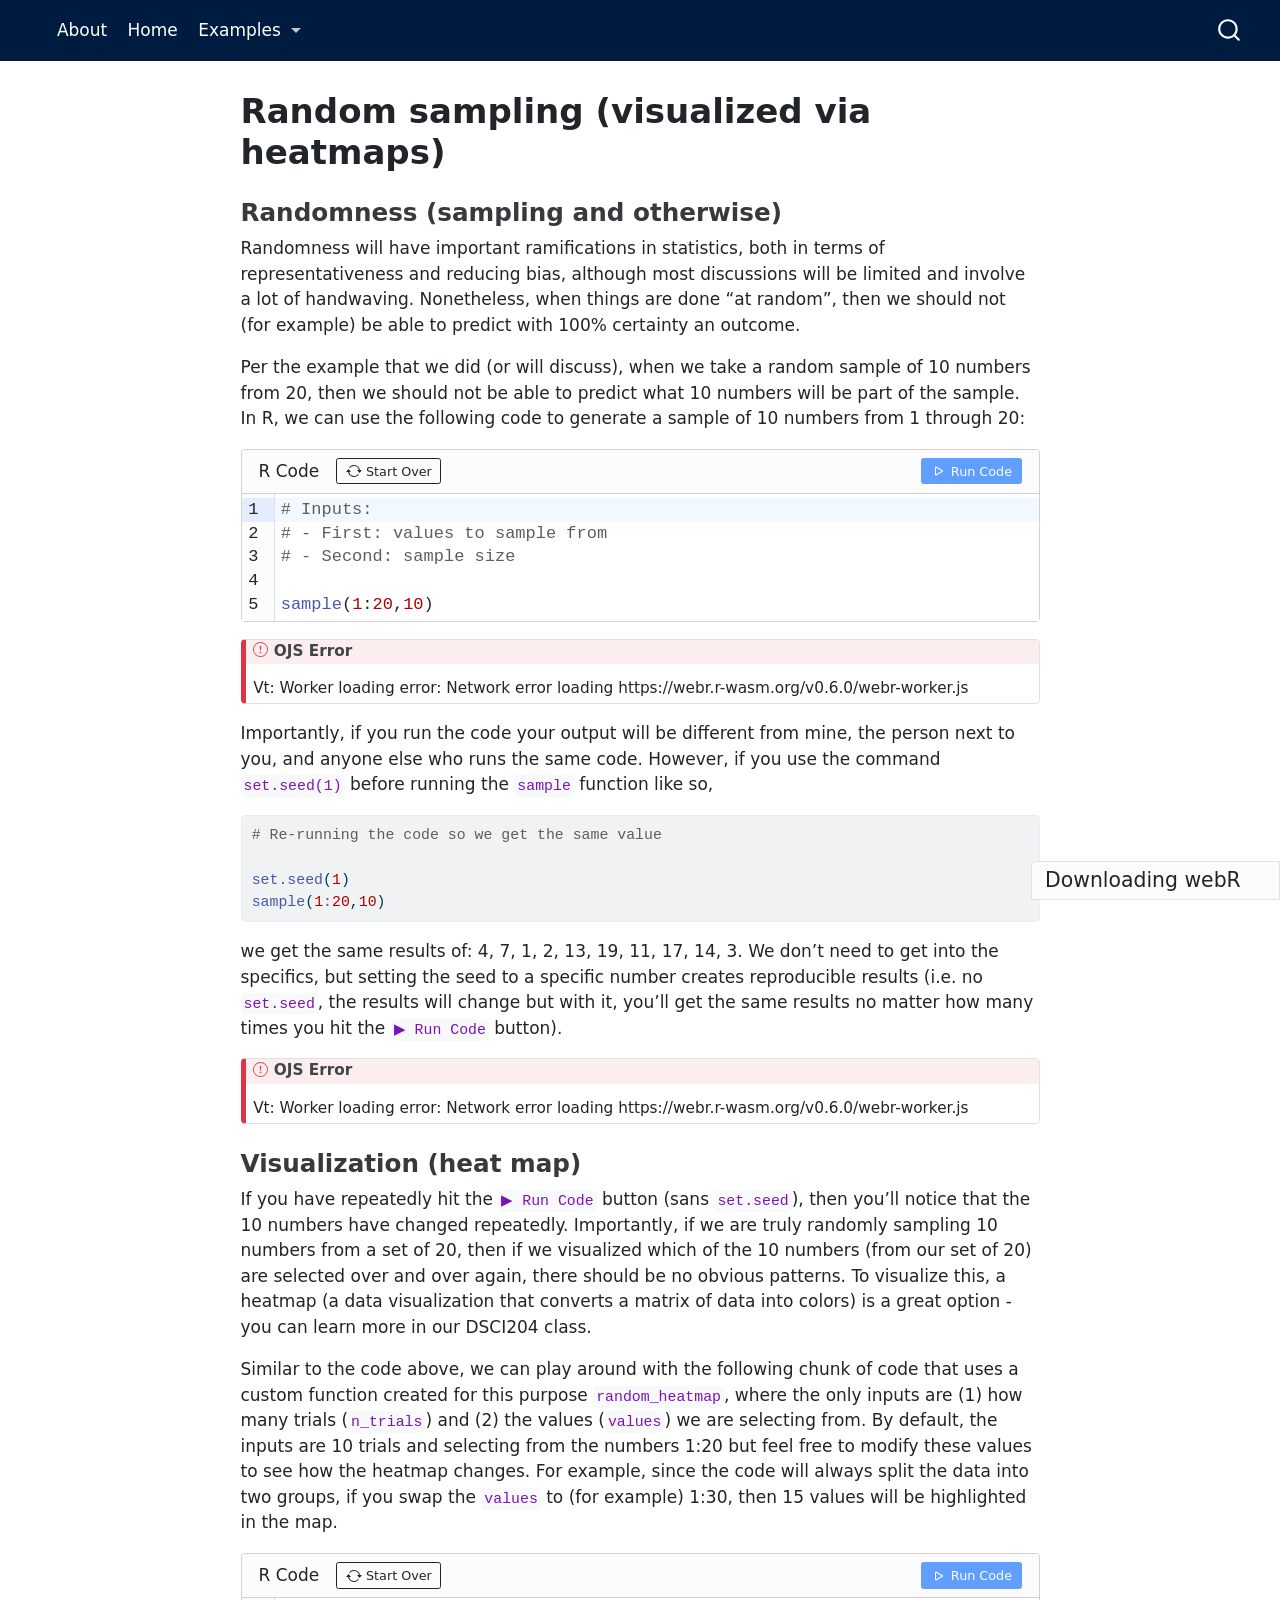
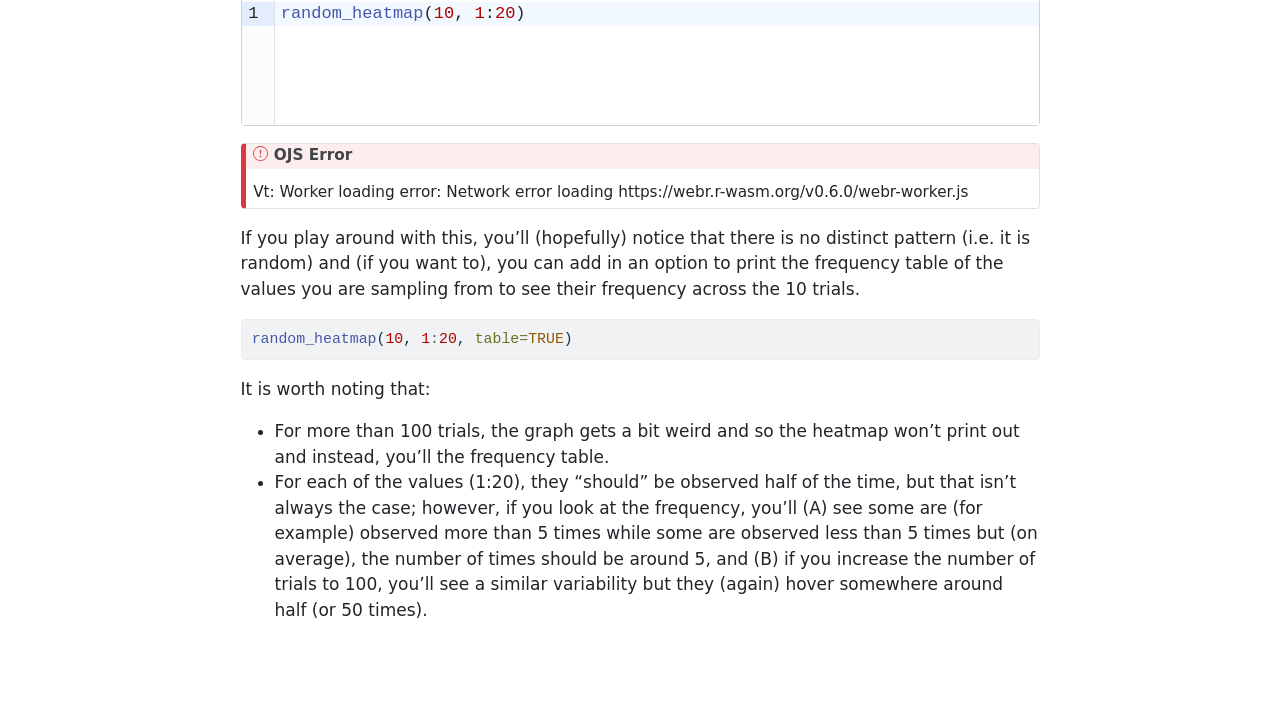
<file: docs/examples/ex1-random-sampling.html>
<!DOCTYPE html>
<html xmlns="http://www.w3.org/1999/xhtml" lang="en" xml:lang="en"><head>

<meta charset="utf-8">
<meta name="generator" content="quarto-1.5.57">

<meta name="viewport" content="width=device-width, initial-scale=1.0, user-scalable=yes">


<title>Random sampling (visualized via heatmaps) –</title>
<style>
code{white-space: pre-wrap;}
span.smallcaps{font-variant: small-caps;}
div.columns{display: flex; gap: min(4vw, 1.5em);}
div.column{flex: auto; overflow-x: auto;}
div.hanging-indent{margin-left: 1.5em; text-indent: -1.5em;}
ul.task-list{list-style: none;}
ul.task-list li input[type="checkbox"] {
  width: 0.8em;
  margin: 0 0.8em 0.2em -1em; /* quarto-specific, see https://github.com/quarto-dev/quarto-cli/issues/4556 */ 
  vertical-align: middle;
}
/* CSS for syntax highlighting */
pre > code.sourceCode { white-space: pre; position: relative; }
pre > code.sourceCode > span { line-height: 1.25; }
pre > code.sourceCode > span:empty { height: 1.2em; }
.sourceCode { overflow: visible; }
code.sourceCode > span { color: inherit; text-decoration: inherit; }
div.sourceCode { margin: 1em 0; }
pre.sourceCode { margin: 0; }
@media screen {
div.sourceCode { overflow: auto; }
}
@media print {
pre > code.sourceCode { white-space: pre-wrap; }
pre > code.sourceCode > span { display: inline-block; text-indent: -5em; padding-left: 5em; }
}
pre.numberSource code
  { counter-reset: source-line 0; }
pre.numberSource code > span
  { position: relative; left: -4em; counter-increment: source-line; }
pre.numberSource code > span > a:first-child::before
  { content: counter(source-line);
    position: relative; left: -1em; text-align: right; vertical-align: baseline;
    border: none; display: inline-block;
    -webkit-touch-callout: none; -webkit-user-select: none;
    -khtml-user-select: none; -moz-user-select: none;
    -ms-user-select: none; user-select: none;
    padding: 0 4px; width: 4em;
  }
pre.numberSource { margin-left: 3em;  padding-left: 4px; }
div.sourceCode
  {   }
@media screen {
pre > code.sourceCode > span > a:first-child::before { text-decoration: underline; }
}
</style>


<script src="../site_libs/quarto-nav/quarto-nav.js"></script>
<script src="../site_libs/quarto-nav/headroom.min.js"></script>
<script src="../site_libs/clipboard/clipboard.min.js"></script>
<script src="../site_libs/quarto-search/autocomplete.umd.js"></script>
<script src="../site_libs/quarto-search/fuse.min.js"></script>
<script src="../site_libs/quarto-search/quarto-search.js"></script>
<meta name="quarto:offset" content="../">
<script src="../site_libs/quarto-html/quarto.js"></script>
<script src="../site_libs/quarto-html/popper.min.js"></script>
<script src="../site_libs/quarto-html/tippy.umd.min.js"></script>
<script src="../site_libs/quarto-html/anchor.min.js"></script>
<link href="../site_libs/quarto-html/tippy.css" rel="stylesheet">
<link href="../site_libs/quarto-html/quarto-syntax-highlighting.css" rel="stylesheet" id="quarto-text-highlighting-styles">
<script src="../site_libs/bootstrap/bootstrap.min.js"></script>
<link href="../site_libs/bootstrap/bootstrap-icons.css" rel="stylesheet">
<link href="../site_libs/bootstrap/bootstrap.min.css" rel="stylesheet" id="quarto-bootstrap" data-mode="light">
<script src="../site_libs/quarto-contrib/live-runtime/live-runtime.js" type="module"></script>
<link href="../site_libs/quarto-contrib/live-runtime/live-runtime.css" rel="stylesheet">
<script id="quarto-search-options" type="application/json">{
  "location": "navbar",
  "copy-button": false,
  "collapse-after": 3,
  "panel-placement": "end",
  "type": "overlay",
  "limit": 50,
  "keyboard-shortcut": [
    "f",
    "/",
    "s"
  ],
  "show-item-context": false,
  "language": {
    "search-no-results-text": "No results",
    "search-matching-documents-text": "matching documents",
    "search-copy-link-title": "Copy link to search",
    "search-hide-matches-text": "Hide additional matches",
    "search-more-match-text": "more match in this document",
    "search-more-matches-text": "more matches in this document",
    "search-clear-button-title": "Clear",
    "search-text-placeholder": "",
    "search-detached-cancel-button-title": "Cancel",
    "search-submit-button-title": "Submit",
    "search-label": "Search"
  }
}</script>
<script type="module" src="../site_libs/quarto-ojs/quarto-ojs-runtime.js"></script>
<link href="../site_libs/quarto-ojs/quarto-ojs.css" rel="stylesheet">
<link rel="stylesheet" href="../styles.css">


</head>

<body class="nav-fixed fullcontent">

<div id="quarto-search-results"></div>
  <header id="quarto-header" class="headroom fixed-top">
    <nav class="navbar navbar-expand-lg " data-bs-theme="dark">
      <div class="navbar-container container-fluid">
      <div class="navbar-brand-container mx-auto">
    <a class="navbar-brand" href="../index.html">
    <span class="navbar-title"></span>
    </a>
  </div>
            <div id="quarto-search" class="" title="Search"></div>
          <button class="navbar-toggler" type="button" data-bs-toggle="collapse" data-bs-target="#navbarCollapse" aria-controls="navbarCollapse" role="menu" aria-expanded="false" aria-label="Toggle navigation" onclick="if (window.quartoToggleHeadroom) { window.quartoToggleHeadroom(); }">
  <span class="navbar-toggler-icon"></span>
</button>
          <div class="collapse navbar-collapse" id="navbarCollapse">
            <ul class="navbar-nav navbar-nav-scroll me-auto">
  <li class="nav-item">
    <a class="nav-link" href="../about.html"> 
<span class="menu-text">About</span></a>
  </li>  
  <li class="nav-item">
    <a class="nav-link" href="../index.html"> 
<span class="menu-text">Home</span></a>
  </li>  
  <li class="nav-item dropdown ">
    <a class="nav-link dropdown-toggle" href="#" id="nav-menu-examples" role="link" data-bs-toggle="dropdown" aria-expanded="false">
 <span class="menu-text">Examples</span>
    </a>
    <ul class="dropdown-menu" aria-labelledby="nav-menu-examples">    
        <li>
    <a class="dropdown-item" href="../examples/ex1-random-sampling.html">
 <span class="dropdown-text">Example 1</span></a>
  </li>  
    </ul>
  </li>
</ul>
          </div> <!-- /navcollapse -->
            <div class="quarto-navbar-tools">
</div>
      </div> <!-- /container-fluid -->
    </nav>
</header>
<!-- content -->
<div id="quarto-content" class="quarto-container page-columns page-rows-contents page-layout-article page-navbar">
<!-- sidebar -->
<!-- margin-sidebar -->
    
<!-- main -->
<main class="content" id="quarto-document-content">

<header id="title-block-header" class="quarto-title-block default">
<div class="quarto-title">
<h1 class="title">Random sampling (visualized via heatmaps)</h1>
</div>



<div class="quarto-title-meta">

    
  
    
  </div>
  


</header>


<section id="randomness-sampling-and-otherwise" class="level3">
<h3 class="anchored" data-anchor-id="randomness-sampling-and-otherwise">Randomness (sampling and otherwise)</h3>
<p>Randomness will have important ramifications in statistics, both in terms of representativeness and reducing bias, although most discussions will be limited and involve a lot of handwaving. Nonetheless, when things are done “at random”, then we should not (for example) be able to predict with 100% certainty an outcome.</p>
<p>Per the example that we did (or will discuss), when we take a random sample of 10 numbers from 20, then we should not be able to predict what 10 numbers will be part of the sample. In R, we can use the following code to generate a sample of 10 numbers from 1 through 20:</p>
<div class="cell" data-min-lines="5">
<div>
<div id="webr-1" class="exercise-cell">

</div>
<script type="webr-1-contents">
eyJhdHRyIjp7ImV2YWwiOnRydWUsImVkaXQiOnRydWUsIm1pbi1saW5lcyI6NX0sImNvZGUiOiIjIElucHV0czpcbiMgLSBGaXJzdDogdmFsdWVzIHRvIHNhbXBsZSBmcm9tXG4jIC0gU2Vjb25kOiBzYW1wbGUgc2l6ZVxuXG5zYW1wbGUoMToyMCwxMCkifQ==
</script>
</div>
</div>
<p>Importantly, if you run the code your output will be different from mine, the person next to you, and anyone else who runs the same code. However, if you use the command <code>set.seed(1)</code> before running the <code>sample</code> function like so,</p>
<div class="cell">
<div class="sourceCode cell-code" id="cb1"><pre class="sourceCode r code-with-copy"><code class="sourceCode r"><span id="cb1-1"><a href="#cb1-1" aria-hidden="true" tabindex="-1"></a><span class="co"># Re-running the code so we get the same value</span></span>
<span id="cb1-2"><a href="#cb1-2" aria-hidden="true" tabindex="-1"></a></span>
<span id="cb1-3"><a href="#cb1-3" aria-hidden="true" tabindex="-1"></a><span class="fu">set.seed</span>(<span class="dv">1</span>)</span>
<span id="cb1-4"><a href="#cb1-4" aria-hidden="true" tabindex="-1"></a><span class="fu">sample</span>(<span class="dv">1</span><span class="sc">:</span><span class="dv">20</span>,<span class="dv">10</span>)</span></code><button title="Copy to Clipboard" class="code-copy-button"><i class="bi"></i></button></pre></div>
</div>
<p>we get the same results of: 4, 7, 1, 2, 13, 19, 11, 17, 14, 3. We don’t need to get into the specifics, but setting the seed to a specific number creates reproducible results (i.e.&nbsp;no <code>set.seed</code>, the results will change but with it, you’ll get the same results no matter how many times you hit the <code>▶ Run Code</code> button).</p>
<div class="cell">
<div>
<div id="webr-2" class="exercise-cell">

</div>
<script type="webr-2-contents">
[base64]
</script>
</div>
</div>
</section>
<section id="visualization-heat-map" class="level3">
<h3 class="anchored" data-anchor-id="visualization-heat-map">Visualization (heat map)</h3>
<p>If you have repeatedly hit the <code>▶ Run Code</code> button (sans <code>set.seed</code>), then you’ll notice that the 10 numbers have changed repeatedly. Importantly, if we are truly randomly sampling 10 numbers from a set of 20, then if we visualized which of the 10 numbers (from our set of 20) are selected over and over again, there should be no obvious patterns. To visualize this, a heatmap (a data visualization that converts a matrix of data into colors) is a great option - you can learn more in our DSCI204 class.</p>
<p>Similar to the code above, we can play around with the following chunk of code that uses a custom function created for this purpose <code>random_heatmap</code>, where the only inputs are (1) how many trials (<code>n_trials</code>) and (2) the values (<code>values</code>) we are selecting from. By default, the inputs are 10 trials and selecting from the numbers 1:20 but feel free to modify these values to see how the heatmap changes. For example, since the code will always split the data into two groups, if you swap the <code>values</code> to (for example) 1:30, then 15 values will be highlighted in the map.</p>
<div class="cell" data-persist="true" data-min-lines="5">
<div>
<div id="webr-3" class="exercise-cell">

</div>
<script type="webr-3-contents">
eyJhdHRyIjp7ImV2YWwiOnRydWUsInBlcnNpc3QiOnRydWUsImVkaXQiOnRydWUsIm1pbi1saW5lcyI6NX0sImNvZGUiOiJyYW5kb21faGVhdG1hcCgxMCwgMToyMCkifQ==
</script>
</div>
</div>
<p>If you play around with this, you’ll (hopefully) notice that there is no distinct pattern (i.e.&nbsp;it is random) and (if you want to), you can add in an option to print the frequency table of the values you are sampling from to see their frequency across the 10 trials.</p>
<div class="cell">
<div class="sourceCode cell-code" id="cb2"><pre class="sourceCode r code-with-copy"><code class="sourceCode r"><span id="cb2-1"><a href="#cb2-1" aria-hidden="true" tabindex="-1"></a><span class="fu">random_heatmap</span>(<span class="dv">10</span>, <span class="dv">1</span><span class="sc">:</span><span class="dv">20</span>, <span class="at">table=</span><span class="cn">TRUE</span>)</span></code><button title="Copy to Clipboard" class="code-copy-button"><i class="bi"></i></button></pre></div>
</div>
<p>It is worth noting that:</p>
<ul>
<li>For more than 100 trials, the graph gets a bit weird and so the heatmap won’t print out and instead, you’ll the frequency table.</li>
<li>For each of the values (1:20), they “should” be observed half of the time, but that isn’t always the case; however, if you look at the frequency, you’ll (A) see some are (for example) observed more than 5 times while some are observed less than 5 times but (on average), the number of times should be around 5, and (B) if you increase the number of trials to 100, you’ll see a similar variability but they (again) hover somewhere around half (or 50 times).</li>
</ul>


<script type="webr-data">
[base64]
</script>
<script type="ojs-module-contents">
[base64]
</script>
<div id="exercise-loading-indicator" class="exercise-loading-indicator d-none d-flex align-items-center gap-2">
<div id="exercise-loading-status" class="d-flex gap-2">

</div>
<div class="spinner-grow spinner-grow-sm">

</div>
</div>
<script type="vfs-file">
W10=
</script>
</section>

</main> <!-- /main -->
<script type="ojs-module-contents">
eyJjb250ZW50cyI6W119
</script>
<script type="module">
if (window.location.protocol === "file:") { alert("The OJS runtime does not work with file:// URLs. Please use a web server to view this document."); }
window._ojs.paths.runtimeToDoc = "../../examples";
window._ojs.paths.runtimeToRoot = "../..";
window._ojs.paths.docToRoot = "..";
window._ojs.selfContained = false;
window._ojs.runtime.interpretFromScriptTags();
</script>
<script id="quarto-html-after-body" type="application/javascript">
window.document.addEventListener("DOMContentLoaded", function (event) {
  const toggleBodyColorMode = (bsSheetEl) => {
    const mode = bsSheetEl.getAttribute("data-mode");
    const bodyEl = window.document.querySelector("body");
    if (mode === "dark") {
      bodyEl.classList.add("quarto-dark");
      bodyEl.classList.remove("quarto-light");
    } else {
      bodyEl.classList.add("quarto-light");
      bodyEl.classList.remove("quarto-dark");
    }
  }
  const toggleBodyColorPrimary = () => {
    const bsSheetEl = window.document.querySelector("link#quarto-bootstrap");
    if (bsSheetEl) {
      toggleBodyColorMode(bsSheetEl);
    }
  }
  toggleBodyColorPrimary();  
  const icon = "";
  const anchorJS = new window.AnchorJS();
  anchorJS.options = {
    placement: 'right',
    icon: icon
  };
  anchorJS.add('.anchored');
  const isCodeAnnotation = (el) => {
    for (const clz of el.classList) {
      if (clz.startsWith('code-annotation-')) {                     
        return true;
      }
    }
    return false;
  }
  const onCopySuccess = function(e) {
    // button target
    const button = e.trigger;
    // don't keep focus
    button.blur();
    // flash "checked"
    button.classList.add('code-copy-button-checked');
    var currentTitle = button.getAttribute("title");
    button.setAttribute("title", "Copied!");
    let tooltip;
    if (window.bootstrap) {
      button.setAttribute("data-bs-toggle", "tooltip");
      button.setAttribute("data-bs-placement", "left");
      button.setAttribute("data-bs-title", "Copied!");
      tooltip = new bootstrap.Tooltip(button, 
        { trigger: "manual", 
          customClass: "code-copy-button-tooltip",
          offset: [0, -8]});
      tooltip.show();    
    }
    setTimeout(function() {
      if (tooltip) {
        tooltip.hide();
        button.removeAttribute("data-bs-title");
        button.removeAttribute("data-bs-toggle");
        button.removeAttribute("data-bs-placement");
      }
      button.setAttribute("title", currentTitle);
      button.classList.remove('code-copy-button-checked');
    }, 1000);
    // clear code selection
    e.clearSelection();
  }
  const getTextToCopy = function(trigger) {
      const codeEl = trigger.previousElementSibling.cloneNode(true);
      for (const childEl of codeEl.children) {
        if (isCodeAnnotation(childEl)) {
          childEl.remove();
        }
      }
      return codeEl.innerText;
  }
  const clipboard = new window.ClipboardJS('.code-copy-button:not([data-in-quarto-modal])', {
    text: getTextToCopy
  });
  clipboard.on('success', onCopySuccess);
  if (window.document.getElementById('quarto-embedded-source-code-modal')) {
    // For code content inside modals, clipBoardJS needs to be initialized with a container option
    // TODO: Check when it could be a function (https://github.com/zenorocha/clipboard.js/issues/860)
    const clipboardModal = new window.ClipboardJS('.code-copy-button[data-in-quarto-modal]', {
      text: getTextToCopy,
      container: window.document.getElementById('quarto-embedded-source-code-modal')
    });
    clipboardModal.on('success', onCopySuccess);
  }
    var localhostRegex = new RegExp(/^(?:http|https):\/\/localhost\:?[0-9]*\//);
    var mailtoRegex = new RegExp(/^mailto:/);
      var filterRegex = new RegExp('/' + window.location.host + '/');
    var isInternal = (href) => {
        return filterRegex.test(href) || localhostRegex.test(href) || mailtoRegex.test(href);
    }
    // Inspect non-navigation links and adorn them if external
 	var links = window.document.querySelectorAll('a[href]:not(.nav-link):not(.navbar-brand):not(.toc-action):not(.sidebar-link):not(.sidebar-item-toggle):not(.pagination-link):not(.no-external):not([aria-hidden]):not(.dropdown-item):not(.quarto-navigation-tool):not(.about-link)');
    for (var i=0; i<links.length; i++) {
      const link = links[i];
      if (!isInternal(link.href)) {
        // undo the damage that might have been done by quarto-nav.js in the case of
        // links that we want to consider external
        if (link.dataset.originalHref !== undefined) {
          link.href = link.dataset.originalHref;
        }
      }
    }
  function tippyHover(el, contentFn, onTriggerFn, onUntriggerFn) {
    const config = {
      allowHTML: true,
      maxWidth: 500,
      delay: 100,
      arrow: false,
      appendTo: function(el) {
          return el.parentElement;
      },
      interactive: true,
      interactiveBorder: 10,
      theme: 'quarto',
      placement: 'bottom-start',
    };
    if (contentFn) {
      config.content = contentFn;
    }
    if (onTriggerFn) {
      config.onTrigger = onTriggerFn;
    }
    if (onUntriggerFn) {
      config.onUntrigger = onUntriggerFn;
    }
    window.tippy(el, config); 
  }
  const noterefs = window.document.querySelectorAll('a[role="doc-noteref"]');
  for (var i=0; i<noterefs.length; i++) {
    const ref = noterefs[i];
    tippyHover(ref, function() {
      // use id or data attribute instead here
      let href = ref.getAttribute('data-footnote-href') || ref.getAttribute('href');
      try { href = new URL(href).hash; } catch {}
      const id = href.replace(/^#\/?/, "");
      const note = window.document.getElementById(id);
      if (note) {
        return note.innerHTML;
      } else {
        return "";
      }
    });
  }
  const xrefs = window.document.querySelectorAll('a.quarto-xref');
  const processXRef = (id, note) => {
    // Strip column container classes
    const stripColumnClz = (el) => {
      el.classList.remove("page-full", "page-columns");
      if (el.children) {
        for (const child of el.children) {
          stripColumnClz(child);
        }
      }
    }
    stripColumnClz(note)
    if (id === null || id.startsWith('sec-')) {
      // Special case sections, only their first couple elements
      const container = document.createElement("div");
      if (note.children && note.children.length > 2) {
        container.appendChild(note.children[0].cloneNode(true));
        for (let i = 1; i < note.children.length; i++) {
          const child = note.children[i];
          if (child.tagName === "P" && child.innerText === "") {
            continue;
          } else {
            container.appendChild(child.cloneNode(true));
            break;
          }
        }
        if (window.Quarto?.typesetMath) {
          window.Quarto.typesetMath(container);
        }
        return container.innerHTML
      } else {
        if (window.Quarto?.typesetMath) {
          window.Quarto.typesetMath(note);
        }
        return note.innerHTML;
      }
    } else {
      // Remove any anchor links if they are present
      const anchorLink = note.querySelector('a.anchorjs-link');
      if (anchorLink) {
        anchorLink.remove();
      }
      if (window.Quarto?.typesetMath) {
        window.Quarto.typesetMath(note);
      }
      // TODO in 1.5, we should make sure this works without a callout special case
      if (note.classList.contains("callout")) {
        return note.outerHTML;
      } else {
        return note.innerHTML;
      }
    }
  }
  for (var i=0; i<xrefs.length; i++) {
    const xref = xrefs[i];
    tippyHover(xref, undefined, function(instance) {
      instance.disable();
      let url = xref.getAttribute('href');
      let hash = undefined; 
      if (url.startsWith('#')) {
        hash = url;
      } else {
        try { hash = new URL(url).hash; } catch {}
      }
      if (hash) {
        const id = hash.replace(/^#\/?/, "");
        const note = window.document.getElementById(id);
        if (note !== null) {
          try {
            const html = processXRef(id, note.cloneNode(true));
            instance.setContent(html);
          } finally {
            instance.enable();
            instance.show();
          }
        } else {
          // See if we can fetch this
          fetch(url.split('#')[0])
          .then(res => res.text())
          .then(html => {
            const parser = new DOMParser();
            const htmlDoc = parser.parseFromString(html, "text/html");
            const note = htmlDoc.getElementById(id);
            if (note !== null) {
              const html = processXRef(id, note);
              instance.setContent(html);
            } 
          }).finally(() => {
            instance.enable();
            instance.show();
          });
        }
      } else {
        // See if we can fetch a full url (with no hash to target)
        // This is a special case and we should probably do some content thinning / targeting
        fetch(url)
        .then(res => res.text())
        .then(html => {
          const parser = new DOMParser();
          const htmlDoc = parser.parseFromString(html, "text/html");
          const note = htmlDoc.querySelector('main.content');
          if (note !== null) {
            // This should only happen for chapter cross references
            // (since there is no id in the URL)
            // remove the first header
            if (note.children.length > 0 && note.children[0].tagName === "HEADER") {
              note.children[0].remove();
            }
            const html = processXRef(null, note);
            instance.setContent(html);
          } 
        }).finally(() => {
          instance.enable();
          instance.show();
        });
      }
    }, function(instance) {
    });
  }
      let selectedAnnoteEl;
      const selectorForAnnotation = ( cell, annotation) => {
        let cellAttr = 'data-code-cell="' + cell + '"';
        let lineAttr = 'data-code-annotation="' +  annotation + '"';
        const selector = 'span[' + cellAttr + '][' + lineAttr + ']';
        return selector;
      }
      const selectCodeLines = (annoteEl) => {
        const doc = window.document;
        const targetCell = annoteEl.getAttribute("data-target-cell");
        const targetAnnotation = annoteEl.getAttribute("data-target-annotation");
        const annoteSpan = window.document.querySelector(selectorForAnnotation(targetCell, targetAnnotation));
        const lines = annoteSpan.getAttribute("data-code-lines").split(",");
        const lineIds = lines.map((line) => {
          return targetCell + "-" + line;
        })
        let top = null;
        let height = null;
        let parent = null;
        if (lineIds.length > 0) {
            //compute the position of the single el (top and bottom and make a div)
            const el = window.document.getElementById(lineIds[0]);
            top = el.offsetTop;
            height = el.offsetHeight;
            parent = el.parentElement.parentElement;
          if (lineIds.length > 1) {
            const lastEl = window.document.getElementById(lineIds[lineIds.length - 1]);
            const bottom = lastEl.offsetTop + lastEl.offsetHeight;
            height = bottom - top;
          }
          if (top !== null && height !== null && parent !== null) {
            // cook up a div (if necessary) and position it 
            let div = window.document.getElementById("code-annotation-line-highlight");
            if (div === null) {
              div = window.document.createElement("div");
              div.setAttribute("id", "code-annotation-line-highlight");
              div.style.position = 'absolute';
              parent.appendChild(div);
            }
            div.style.top = top - 2 + "px";
            div.style.height = height + 4 + "px";
            div.style.left = 0;
            let gutterDiv = window.document.getElementById("code-annotation-line-highlight-gutter");
            if (gutterDiv === null) {
              gutterDiv = window.document.createElement("div");
              gutterDiv.setAttribute("id", "code-annotation-line-highlight-gutter");
              gutterDiv.style.position = 'absolute';
              const codeCell = window.document.getElementById(targetCell);
              const gutter = codeCell.querySelector('.code-annotation-gutter');
              gutter.appendChild(gutterDiv);
            }
            gutterDiv.style.top = top - 2 + "px";
            gutterDiv.style.height = height + 4 + "px";
          }
          selectedAnnoteEl = annoteEl;
        }
      };
      const unselectCodeLines = () => {
        const elementsIds = ["code-annotation-line-highlight", "code-annotation-line-highlight-gutter"];
        elementsIds.forEach((elId) => {
          const div = window.document.getElementById(elId);
          if (div) {
            div.remove();
          }
        });
        selectedAnnoteEl = undefined;
      };
        // Handle positioning of the toggle
    window.addEventListener(
      "resize",
      throttle(() => {
        elRect = undefined;
        if (selectedAnnoteEl) {
          selectCodeLines(selectedAnnoteEl);
        }
      }, 10)
    );
    function throttle(fn, ms) {
    let throttle = false;
    let timer;
      return (...args) => {
        if(!throttle) { // first call gets through
            fn.apply(this, args);
            throttle = true;
        } else { // all the others get throttled
            if(timer) clearTimeout(timer); // cancel #2
            timer = setTimeout(() => {
              fn.apply(this, args);
              timer = throttle = false;
            }, ms);
        }
      };
    }
      // Attach click handler to the DT
      const annoteDls = window.document.querySelectorAll('dt[data-target-cell]');
      for (const annoteDlNode of annoteDls) {
        annoteDlNode.addEventListener('click', (event) => {
          const clickedEl = event.target;
          if (clickedEl !== selectedAnnoteEl) {
            unselectCodeLines();
            const activeEl = window.document.querySelector('dt[data-target-cell].code-annotation-active');
            if (activeEl) {
              activeEl.classList.remove('code-annotation-active');
            }
            selectCodeLines(clickedEl);
            clickedEl.classList.add('code-annotation-active');
          } else {
            // Unselect the line
            unselectCodeLines();
            clickedEl.classList.remove('code-annotation-active');
          }
        });
      }
  const findCites = (el) => {
    const parentEl = el.parentElement;
    if (parentEl) {
      const cites = parentEl.dataset.cites;
      if (cites) {
        return {
          el,
          cites: cites.split(' ')
        };
      } else {
        return findCites(el.parentElement)
      }
    } else {
      return undefined;
    }
  };
  var bibliorefs = window.document.querySelectorAll('a[role="doc-biblioref"]');
  for (var i=0; i<bibliorefs.length; i++) {
    const ref = bibliorefs[i];
    const citeInfo = findCites(ref);
    if (citeInfo) {
      tippyHover(citeInfo.el, function() {
        var popup = window.document.createElement('div');
        citeInfo.cites.forEach(function(cite) {
          var citeDiv = window.document.createElement('div');
          citeDiv.classList.add('hanging-indent');
          citeDiv.classList.add('csl-entry');
          var biblioDiv = window.document.getElementById('ref-' + cite);
          if (biblioDiv) {
            citeDiv.innerHTML = biblioDiv.innerHTML;
          }
          popup.appendChild(citeDiv);
        });
        return popup.innerHTML;
      });
    }
  }
});
</script>
</div> <!-- /content -->




</body></html>
</file>
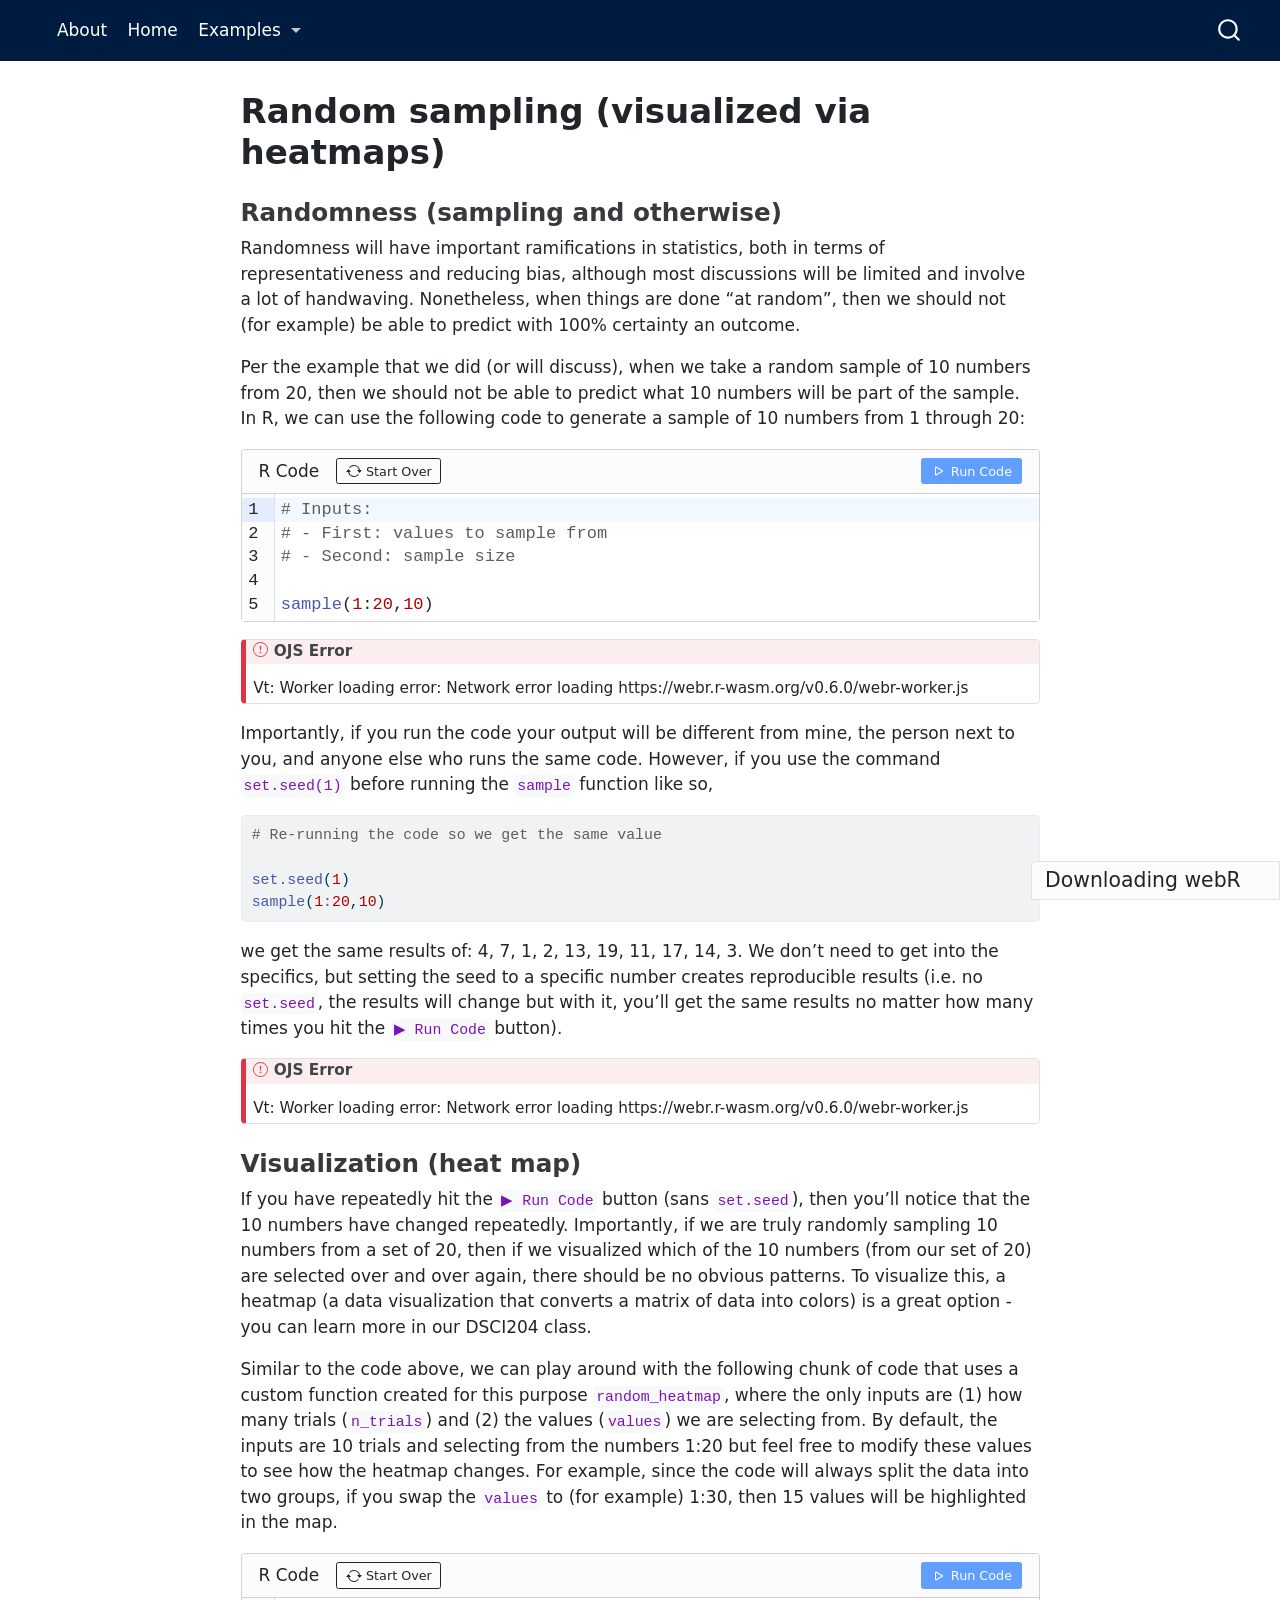
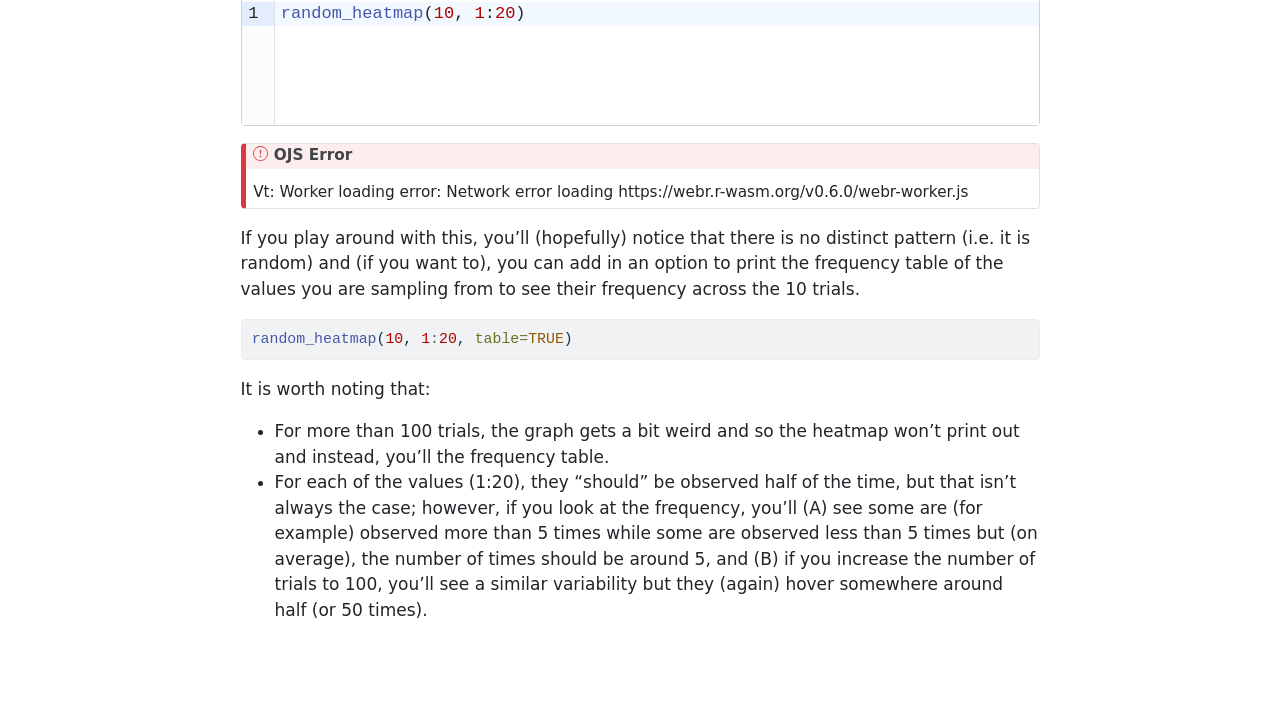
<file: docs/examples/ex2-random-sampling.html>
<!DOCTYPE html>
<html xmlns="http://www.w3.org/1999/xhtml" lang="en" xml:lang="en"><head>

<meta charset="utf-8">
<meta name="generator" content="quarto-1.5.57">

<meta name="viewport" content="width=device-width, initial-scale=1.0, user-scalable=yes">


<title>Random sampling (visualized via heatmaps) –</title>
<style>
code{white-space: pre-wrap;}
span.smallcaps{font-variant: small-caps;}
div.columns{display: flex; gap: min(4vw, 1.5em);}
div.column{flex: auto; overflow-x: auto;}
div.hanging-indent{margin-left: 1.5em; text-indent: -1.5em;}
ul.task-list{list-style: none;}
ul.task-list li input[type="checkbox"] {
  width: 0.8em;
  margin: 0 0.8em 0.2em -1em; /* quarto-specific, see https://github.com/quarto-dev/quarto-cli/issues/4556 */ 
  vertical-align: middle;
}
/* CSS for syntax highlighting */
pre > code.sourceCode { white-space: pre; position: relative; }
pre > code.sourceCode > span { line-height: 1.25; }
pre > code.sourceCode > span:empty { height: 1.2em; }
.sourceCode { overflow: visible; }
code.sourceCode > span { color: inherit; text-decoration: inherit; }
div.sourceCode { margin: 1em 0; }
pre.sourceCode { margin: 0; }
@media screen {
div.sourceCode { overflow: auto; }
}
@media print {
pre > code.sourceCode { white-space: pre-wrap; }
pre > code.sourceCode > span { display: inline-block; text-indent: -5em; padding-left: 5em; }
}
pre.numberSource code
  { counter-reset: source-line 0; }
pre.numberSource code > span
  { position: relative; left: -4em; counter-increment: source-line; }
pre.numberSource code > span > a:first-child::before
  { content: counter(source-line);
    position: relative; left: -1em; text-align: right; vertical-align: baseline;
    border: none; display: inline-block;
    -webkit-touch-callout: none; -webkit-user-select: none;
    -khtml-user-select: none; -moz-user-select: none;
    -ms-user-select: none; user-select: none;
    padding: 0 4px; width: 4em;
  }
pre.numberSource { margin-left: 3em;  padding-left: 4px; }
div.sourceCode
  {   }
@media screen {
pre > code.sourceCode > span > a:first-child::before { text-decoration: underline; }
}
</style>


<script src="../site_libs/quarto-nav/quarto-nav.js"></script>
<script src="../site_libs/quarto-nav/headroom.min.js"></script>
<script src="../site_libs/clipboard/clipboard.min.js"></script>
<script src="../site_libs/quarto-search/autocomplete.umd.js"></script>
<script src="../site_libs/quarto-search/fuse.min.js"></script>
<script src="../site_libs/quarto-search/quarto-search.js"></script>
<meta name="quarto:offset" content="../">
<script src="../site_libs/quarto-html/quarto.js"></script>
<script src="../site_libs/quarto-html/popper.min.js"></script>
<script src="../site_libs/quarto-html/tippy.umd.min.js"></script>
<script src="../site_libs/quarto-html/anchor.min.js"></script>
<link href="../site_libs/quarto-html/tippy.css" rel="stylesheet">
<link href="../site_libs/quarto-html/quarto-syntax-highlighting.css" rel="stylesheet" id="quarto-text-highlighting-styles">
<script src="../site_libs/bootstrap/bootstrap.min.js"></script>
<link href="../site_libs/bootstrap/bootstrap-icons.css" rel="stylesheet">
<link href="../site_libs/bootstrap/bootstrap.min.css" rel="stylesheet" id="quarto-bootstrap" data-mode="light">
<script src="../site_libs/quarto-contrib/live-runtime/live-runtime.js" type="module"></script>
<link href="../site_libs/quarto-contrib/live-runtime/live-runtime.css" rel="stylesheet">
<script id="quarto-search-options" type="application/json">{
  "location": "navbar",
  "copy-button": false,
  "collapse-after": 3,
  "panel-placement": "end",
  "type": "overlay",
  "limit": 50,
  "keyboard-shortcut": [
    "f",
    "/",
    "s"
  ],
  "show-item-context": false,
  "language": {
    "search-no-results-text": "No results",
    "search-matching-documents-text": "matching documents",
    "search-copy-link-title": "Copy link to search",
    "search-hide-matches-text": "Hide additional matches",
    "search-more-match-text": "more match in this document",
    "search-more-matches-text": "more matches in this document",
    "search-clear-button-title": "Clear",
    "search-text-placeholder": "",
    "search-detached-cancel-button-title": "Cancel",
    "search-submit-button-title": "Submit",
    "search-label": "Search"
  }
}</script>
<script type="module" src="../site_libs/quarto-ojs/quarto-ojs-runtime.js"></script>
<link href="../site_libs/quarto-ojs/quarto-ojs.css" rel="stylesheet">
<link rel="stylesheet" href="../styles.css">


</head>

<body class="nav-fixed fullcontent">

<div id="quarto-search-results"></div>
  <header id="quarto-header" class="headroom fixed-top">
    <nav class="navbar navbar-expand-lg " data-bs-theme="dark">
      <div class="navbar-container container-fluid">
      <div class="navbar-brand-container mx-auto">
    <a class="navbar-brand" href="../index.html">
    <span class="navbar-title"></span>
    </a>
  </div>
            <div id="quarto-search" class="" title="Search"></div>
          <button class="navbar-toggler" type="button" data-bs-toggle="collapse" data-bs-target="#navbarCollapse" aria-controls="navbarCollapse" role="menu" aria-expanded="false" aria-label="Toggle navigation" onclick="if (window.quartoToggleHeadroom) { window.quartoToggleHeadroom(); }">
  <span class="navbar-toggler-icon"></span>
</button>
          <div class="collapse navbar-collapse" id="navbarCollapse">
            <ul class="navbar-nav navbar-nav-scroll me-auto">
  <li class="nav-item">
    <a class="nav-link" href="../about.html"> 
<span class="menu-text">About</span></a>
  </li>  
  <li class="nav-item">
    <a class="nav-link" href="../index.html"> 
<span class="menu-text">Home</span></a>
  </li>  
  <li class="nav-item dropdown ">
    <a class="nav-link dropdown-toggle" href="#" id="nav-menu-examples" role="link" data-bs-toggle="dropdown" aria-expanded="false">
 <span class="menu-text">Examples</span>
    </a>
    <ul class="dropdown-menu" aria-labelledby="nav-menu-examples">    
        <li>
    <a class="dropdown-item" href="../examples/ex1-pepsi-v-coke.html">
 <span class="dropdown-text">Pepsi vs Coke</span></a>
  </li>  
        <li>
    <a class="dropdown-item" href="../examples/ex2-random-sampling.html">
 <span class="dropdown-text">Visualizing randomness</span></a>
  </li>  
    </ul>
  </li>
</ul>
          </div> <!-- /navcollapse -->
            <div class="quarto-navbar-tools">
</div>
      </div> <!-- /container-fluid -->
    </nav>
</header>
<!-- content -->
<div id="quarto-content" class="quarto-container page-columns page-rows-contents page-layout-article page-navbar">
<!-- sidebar -->
<!-- margin-sidebar -->
    
<!-- main -->
<main class="content" id="quarto-document-content">

<header id="title-block-header" class="quarto-title-block default">
<div class="quarto-title">
<h1 class="title">Random sampling (visualized via heatmaps)</h1>
</div>



<div class="quarto-title-meta">

    
  
    
  </div>
  


</header>


<section id="randomness-sampling-and-otherwise" class="level3">
<h3 class="anchored" data-anchor-id="randomness-sampling-and-otherwise">Randomness (sampling and otherwise)</h3>
<p>Randomness will have important ramifications in statistics, both in terms of representativeness and reducing bias, although most discussions will be limited and involve a lot of handwaving. Nonetheless, when things are done “at random”, then we should not (for example) be able to predict with 100% certainty an outcome.</p>
<p>Per the example that we did (or will discuss), when we take a random sample of 10 numbers from 20, then we should not be able to predict what 10 numbers will be part of the sample. In R, we can use the following code to generate a sample of 10 numbers from 1 through 20:</p>
<div class="cell" data-min-lines="5">
<div>
<div id="webr-1" class="exercise-cell">

</div>
<script type="webr-1-contents">
eyJhdHRyIjp7Im1pbi1saW5lcyI6NSwiZWRpdCI6dHJ1ZSwiZXZhbCI6dHJ1ZX0sImNvZGUiOiIjIElucHV0czpcbiMgLSBGaXJzdDogdmFsdWVzIHRvIHNhbXBsZSBmcm9tXG4jIC0gU2Vjb25kOiBzYW1wbGUgc2l6ZVxuXG5zYW1wbGUoMToyMCwxMCkifQ==
</script>
</div>
</div>
<p>Importantly, if you run the code your output will be different from mine, the person next to you, and anyone else who runs the same code. However, if you use the command <code>set.seed(1)</code> before running the <code>sample</code> function like so,</p>
<div class="cell">
<div class="sourceCode cell-code" id="cb1"><pre class="sourceCode r code-with-copy"><code class="sourceCode r"><span id="cb1-1"><a href="#cb1-1" aria-hidden="true" tabindex="-1"></a><span class="co"># Re-running the code so we get the same value</span></span>
<span id="cb1-2"><a href="#cb1-2" aria-hidden="true" tabindex="-1"></a></span>
<span id="cb1-3"><a href="#cb1-3" aria-hidden="true" tabindex="-1"></a><span class="fu">set.seed</span>(<span class="dv">1</span>)</span>
<span id="cb1-4"><a href="#cb1-4" aria-hidden="true" tabindex="-1"></a><span class="fu">sample</span>(<span class="dv">1</span><span class="sc">:</span><span class="dv">20</span>,<span class="dv">10</span>)</span></code><button title="Copy to Clipboard" class="code-copy-button"><i class="bi"></i></button></pre></div>
</div>
<p>we get the same results of: 4, 7, 1, 2, 13, 19, 11, 17, 14, 3. We don’t need to get into the specifics, but setting the seed to a specific number creates reproducible results (i.e.&nbsp;no <code>set.seed</code>, the results will change but with it, you’ll get the same results no matter how many times you hit the <code>▶ Run Code</code> button).</p>
<div class="cell">
<div>
<div id="webr-2" class="exercise-cell">

</div>
<script type="webr-2-contents">
[base64]
</script>
</div>
</div>
</section>
<section id="visualization-heat-map" class="level3">
<h3 class="anchored" data-anchor-id="visualization-heat-map">Visualization (heat map)</h3>
<p>If you have repeatedly hit the <code>▶ Run Code</code> button (sans <code>set.seed</code>), then you’ll notice that the 10 numbers have changed repeatedly. Importantly, if we are truly randomly sampling 10 numbers from a set of 20, then if we visualized which of the 10 numbers (from our set of 20) are selected over and over again, there should be no obvious patterns. To visualize this, a heatmap (a data visualization that converts a matrix of data into colors) is a great option - you can learn more in our DSCI204 class.</p>
<p>Similar to the code above, we can play around with the following chunk of code that uses a custom function created for this purpose <code>random_heatmap</code>, where the only inputs are (1) how many trials (<code>n_trials</code>) and (2) the values (<code>values</code>) we are selecting from. By default, the inputs are 10 trials and selecting from the numbers 1:20 but feel free to modify these values to see how the heatmap changes. For example, since the code will always split the data into two groups, if you swap the <code>values</code> to (for example) 1:30, then 15 values will be highlighted in the map.</p>
<div class="cell" data-persist="true" data-min-lines="5">
<div>
<div id="webr-3" class="exercise-cell">

</div>
<script type="webr-3-contents">
eyJhdHRyIjp7Im1pbi1saW5lcyI6NSwicGVyc2lzdCI6dHJ1ZSwiZWRpdCI6dHJ1ZSwiZXZhbCI6dHJ1ZX0sImNvZGUiOiJyYW5kb21faGVhdG1hcCgxMCwgMToyMCkifQ==
</script>
</div>
</div>
<p>If you play around with this, you’ll (hopefully) notice that there is no distinct pattern (i.e.&nbsp;it is random) and (if you want to), you can add in an option to print the frequency table of the values you are sampling from to see their frequency across the 10 trials.</p>
<div class="cell">
<div class="sourceCode cell-code" id="cb2"><pre class="sourceCode r code-with-copy"><code class="sourceCode r"><span id="cb2-1"><a href="#cb2-1" aria-hidden="true" tabindex="-1"></a><span class="fu">random_heatmap</span>(<span class="dv">10</span>, <span class="dv">1</span><span class="sc">:</span><span class="dv">20</span>, <span class="at">table=</span><span class="cn">TRUE</span>)</span></code><button title="Copy to Clipboard" class="code-copy-button"><i class="bi"></i></button></pre></div>
</div>
<p>It is worth noting that:</p>
<ul>
<li>For more than 100 trials, the graph gets a bit weird and so the heatmap won’t print out and instead, you’ll the frequency table.</li>
<li>For each of the values (1:20), they “should” be observed half of the time, but that isn’t always the case; however, if you look at the frequency, you’ll (A) see some are (for example) observed more than 5 times while some are observed less than 5 times but (on average), the number of times should be around 5, and (B) if you increase the number of trials to 100, you’ll see a similar variability but they (again) hover somewhere around half (or 50 times).</li>
</ul>


<script type="webr-data">
[base64]
</script>
<script type="ojs-module-contents">
[base64]
</script>
<div id="exercise-loading-indicator" class="exercise-loading-indicator d-none d-flex align-items-center gap-2">
<div id="exercise-loading-status" class="d-flex gap-2">

</div>
<div class="spinner-grow spinner-grow-sm">

</div>
</div>
<script type="vfs-file">
W10=
</script>
</section>

</main> <!-- /main -->
<script type="ojs-module-contents">
eyJjb250ZW50cyI6W119
</script>
<script type="module">
if (window.location.protocol === "file:") { alert("The OJS runtime does not work with file:// URLs. Please use a web server to view this document."); }
window._ojs.paths.runtimeToDoc = "../../examples";
window._ojs.paths.runtimeToRoot = "../..";
window._ojs.paths.docToRoot = "..";
window._ojs.selfContained = false;
window._ojs.runtime.interpretFromScriptTags();
</script>
<script id="quarto-html-after-body" type="application/javascript">
window.document.addEventListener("DOMContentLoaded", function (event) {
  const toggleBodyColorMode = (bsSheetEl) => {
    const mode = bsSheetEl.getAttribute("data-mode");
    const bodyEl = window.document.querySelector("body");
    if (mode === "dark") {
      bodyEl.classList.add("quarto-dark");
      bodyEl.classList.remove("quarto-light");
    } else {
      bodyEl.classList.add("quarto-light");
      bodyEl.classList.remove("quarto-dark");
    }
  }
  const toggleBodyColorPrimary = () => {
    const bsSheetEl = window.document.querySelector("link#quarto-bootstrap");
    if (bsSheetEl) {
      toggleBodyColorMode(bsSheetEl);
    }
  }
  toggleBodyColorPrimary();  
  const icon = "";
  const anchorJS = new window.AnchorJS();
  anchorJS.options = {
    placement: 'right',
    icon: icon
  };
  anchorJS.add('.anchored');
  const isCodeAnnotation = (el) => {
    for (const clz of el.classList) {
      if (clz.startsWith('code-annotation-')) {                     
        return true;
      }
    }
    return false;
  }
  const onCopySuccess = function(e) {
    // button target
    const button = e.trigger;
    // don't keep focus
    button.blur();
    // flash "checked"
    button.classList.add('code-copy-button-checked');
    var currentTitle = button.getAttribute("title");
    button.setAttribute("title", "Copied!");
    let tooltip;
    if (window.bootstrap) {
      button.setAttribute("data-bs-toggle", "tooltip");
      button.setAttribute("data-bs-placement", "left");
      button.setAttribute("data-bs-title", "Copied!");
      tooltip = new bootstrap.Tooltip(button, 
        { trigger: "manual", 
          customClass: "code-copy-button-tooltip",
          offset: [0, -8]});
      tooltip.show();    
    }
    setTimeout(function() {
      if (tooltip) {
        tooltip.hide();
        button.removeAttribute("data-bs-title");
        button.removeAttribute("data-bs-toggle");
        button.removeAttribute("data-bs-placement");
      }
      button.setAttribute("title", currentTitle);
      button.classList.remove('code-copy-button-checked');
    }, 1000);
    // clear code selection
    e.clearSelection();
  }
  const getTextToCopy = function(trigger) {
      const codeEl = trigger.previousElementSibling.cloneNode(true);
      for (const childEl of codeEl.children) {
        if (isCodeAnnotation(childEl)) {
          childEl.remove();
        }
      }
      return codeEl.innerText;
  }
  const clipboard = new window.ClipboardJS('.code-copy-button:not([data-in-quarto-modal])', {
    text: getTextToCopy
  });
  clipboard.on('success', onCopySuccess);
  if (window.document.getElementById('quarto-embedded-source-code-modal')) {
    // For code content inside modals, clipBoardJS needs to be initialized with a container option
    // TODO: Check when it could be a function (https://github.com/zenorocha/clipboard.js/issues/860)
    const clipboardModal = new window.ClipboardJS('.code-copy-button[data-in-quarto-modal]', {
      text: getTextToCopy,
      container: window.document.getElementById('quarto-embedded-source-code-modal')
    });
    clipboardModal.on('success', onCopySuccess);
  }
    var localhostRegex = new RegExp(/^(?:http|https):\/\/localhost\:?[0-9]*\//);
    var mailtoRegex = new RegExp(/^mailto:/);
      var filterRegex = new RegExp('/' + window.location.host + '/');
    var isInternal = (href) => {
        return filterRegex.test(href) || localhostRegex.test(href) || mailtoRegex.test(href);
    }
    // Inspect non-navigation links and adorn them if external
 	var links = window.document.querySelectorAll('a[href]:not(.nav-link):not(.navbar-brand):not(.toc-action):not(.sidebar-link):not(.sidebar-item-toggle):not(.pagination-link):not(.no-external):not([aria-hidden]):not(.dropdown-item):not(.quarto-navigation-tool):not(.about-link)');
    for (var i=0; i<links.length; i++) {
      const link = links[i];
      if (!isInternal(link.href)) {
        // undo the damage that might have been done by quarto-nav.js in the case of
        // links that we want to consider external
        if (link.dataset.originalHref !== undefined) {
          link.href = link.dataset.originalHref;
        }
      }
    }
  function tippyHover(el, contentFn, onTriggerFn, onUntriggerFn) {
    const config = {
      allowHTML: true,
      maxWidth: 500,
      delay: 100,
      arrow: false,
      appendTo: function(el) {
          return el.parentElement;
      },
      interactive: true,
      interactiveBorder: 10,
      theme: 'quarto',
      placement: 'bottom-start',
    };
    if (contentFn) {
      config.content = contentFn;
    }
    if (onTriggerFn) {
      config.onTrigger = onTriggerFn;
    }
    if (onUntriggerFn) {
      config.onUntrigger = onUntriggerFn;
    }
    window.tippy(el, config); 
  }
  const noterefs = window.document.querySelectorAll('a[role="doc-noteref"]');
  for (var i=0; i<noterefs.length; i++) {
    const ref = noterefs[i];
    tippyHover(ref, function() {
      // use id or data attribute instead here
      let href = ref.getAttribute('data-footnote-href') || ref.getAttribute('href');
      try { href = new URL(href).hash; } catch {}
      const id = href.replace(/^#\/?/, "");
      const note = window.document.getElementById(id);
      if (note) {
        return note.innerHTML;
      } else {
        return "";
      }
    });
  }
  const xrefs = window.document.querySelectorAll('a.quarto-xref');
  const processXRef = (id, note) => {
    // Strip column container classes
    const stripColumnClz = (el) => {
      el.classList.remove("page-full", "page-columns");
      if (el.children) {
        for (const child of el.children) {
          stripColumnClz(child);
        }
      }
    }
    stripColumnClz(note)
    if (id === null || id.startsWith('sec-')) {
      // Special case sections, only their first couple elements
      const container = document.createElement("div");
      if (note.children && note.children.length > 2) {
        container.appendChild(note.children[0].cloneNode(true));
        for (let i = 1; i < note.children.length; i++) {
          const child = note.children[i];
          if (child.tagName === "P" && child.innerText === "") {
            continue;
          } else {
            container.appendChild(child.cloneNode(true));
            break;
          }
        }
        if (window.Quarto?.typesetMath) {
          window.Quarto.typesetMath(container);
        }
        return container.innerHTML
      } else {
        if (window.Quarto?.typesetMath) {
          window.Quarto.typesetMath(note);
        }
        return note.innerHTML;
      }
    } else {
      // Remove any anchor links if they are present
      const anchorLink = note.querySelector('a.anchorjs-link');
      if (anchorLink) {
        anchorLink.remove();
      }
      if (window.Quarto?.typesetMath) {
        window.Quarto.typesetMath(note);
      }
      // TODO in 1.5, we should make sure this works without a callout special case
      if (note.classList.contains("callout")) {
        return note.outerHTML;
      } else {
        return note.innerHTML;
      }
    }
  }
  for (var i=0; i<xrefs.length; i++) {
    const xref = xrefs[i];
    tippyHover(xref, undefined, function(instance) {
      instance.disable();
      let url = xref.getAttribute('href');
      let hash = undefined; 
      if (url.startsWith('#')) {
        hash = url;
      } else {
        try { hash = new URL(url).hash; } catch {}
      }
      if (hash) {
        const id = hash.replace(/^#\/?/, "");
        const note = window.document.getElementById(id);
        if (note !== null) {
          try {
            const html = processXRef(id, note.cloneNode(true));
            instance.setContent(html);
          } finally {
            instance.enable();
            instance.show();
          }
        } else {
          // See if we can fetch this
          fetch(url.split('#')[0])
          .then(res => res.text())
          .then(html => {
            const parser = new DOMParser();
            const htmlDoc = parser.parseFromString(html, "text/html");
            const note = htmlDoc.getElementById(id);
            if (note !== null) {
              const html = processXRef(id, note);
              instance.setContent(html);
            } 
          }).finally(() => {
            instance.enable();
            instance.show();
          });
        }
      } else {
        // See if we can fetch a full url (with no hash to target)
        // This is a special case and we should probably do some content thinning / targeting
        fetch(url)
        .then(res => res.text())
        .then(html => {
          const parser = new DOMParser();
          const htmlDoc = parser.parseFromString(html, "text/html");
          const note = htmlDoc.querySelector('main.content');
          if (note !== null) {
            // This should only happen for chapter cross references
            // (since there is no id in the URL)
            // remove the first header
            if (note.children.length > 0 && note.children[0].tagName === "HEADER") {
              note.children[0].remove();
            }
            const html = processXRef(null, note);
            instance.setContent(html);
          } 
        }).finally(() => {
          instance.enable();
          instance.show();
        });
      }
    }, function(instance) {
    });
  }
      let selectedAnnoteEl;
      const selectorForAnnotation = ( cell, annotation) => {
        let cellAttr = 'data-code-cell="' + cell + '"';
        let lineAttr = 'data-code-annotation="' +  annotation + '"';
        const selector = 'span[' + cellAttr + '][' + lineAttr + ']';
        return selector;
      }
      const selectCodeLines = (annoteEl) => {
        const doc = window.document;
        const targetCell = annoteEl.getAttribute("data-target-cell");
        const targetAnnotation = annoteEl.getAttribute("data-target-annotation");
        const annoteSpan = window.document.querySelector(selectorForAnnotation(targetCell, targetAnnotation));
        const lines = annoteSpan.getAttribute("data-code-lines").split(",");
        const lineIds = lines.map((line) => {
          return targetCell + "-" + line;
        })
        let top = null;
        let height = null;
        let parent = null;
        if (lineIds.length > 0) {
            //compute the position of the single el (top and bottom and make a div)
            const el = window.document.getElementById(lineIds[0]);
            top = el.offsetTop;
            height = el.offsetHeight;
            parent = el.parentElement.parentElement;
          if (lineIds.length > 1) {
            const lastEl = window.document.getElementById(lineIds[lineIds.length - 1]);
            const bottom = lastEl.offsetTop + lastEl.offsetHeight;
            height = bottom - top;
          }
          if (top !== null && height !== null && parent !== null) {
            // cook up a div (if necessary) and position it 
            let div = window.document.getElementById("code-annotation-line-highlight");
            if (div === null) {
              div = window.document.createElement("div");
              div.setAttribute("id", "code-annotation-line-highlight");
              div.style.position = 'absolute';
              parent.appendChild(div);
            }
            div.style.top = top - 2 + "px";
            div.style.height = height + 4 + "px";
            div.style.left = 0;
            let gutterDiv = window.document.getElementById("code-annotation-line-highlight-gutter");
            if (gutterDiv === null) {
              gutterDiv = window.document.createElement("div");
              gutterDiv.setAttribute("id", "code-annotation-line-highlight-gutter");
              gutterDiv.style.position = 'absolute';
              const codeCell = window.document.getElementById(targetCell);
              const gutter = codeCell.querySelector('.code-annotation-gutter');
              gutter.appendChild(gutterDiv);
            }
            gutterDiv.style.top = top - 2 + "px";
            gutterDiv.style.height = height + 4 + "px";
          }
          selectedAnnoteEl = annoteEl;
        }
      };
      const unselectCodeLines = () => {
        const elementsIds = ["code-annotation-line-highlight", "code-annotation-line-highlight-gutter"];
        elementsIds.forEach((elId) => {
          const div = window.document.getElementById(elId);
          if (div) {
            div.remove();
          }
        });
        selectedAnnoteEl = undefined;
      };
        // Handle positioning of the toggle
    window.addEventListener(
      "resize",
      throttle(() => {
        elRect = undefined;
        if (selectedAnnoteEl) {
          selectCodeLines(selectedAnnoteEl);
        }
      }, 10)
    );
    function throttle(fn, ms) {
    let throttle = false;
    let timer;
      return (...args) => {
        if(!throttle) { // first call gets through
            fn.apply(this, args);
            throttle = true;
        } else { // all the others get throttled
            if(timer) clearTimeout(timer); // cancel #2
            timer = setTimeout(() => {
              fn.apply(this, args);
              timer = throttle = false;
            }, ms);
        }
      };
    }
      // Attach click handler to the DT
      const annoteDls = window.document.querySelectorAll('dt[data-target-cell]');
      for (const annoteDlNode of annoteDls) {
        annoteDlNode.addEventListener('click', (event) => {
          const clickedEl = event.target;
          if (clickedEl !== selectedAnnoteEl) {
            unselectCodeLines();
            const activeEl = window.document.querySelector('dt[data-target-cell].code-annotation-active');
            if (activeEl) {
              activeEl.classList.remove('code-annotation-active');
            }
            selectCodeLines(clickedEl);
            clickedEl.classList.add('code-annotation-active');
          } else {
            // Unselect the line
            unselectCodeLines();
            clickedEl.classList.remove('code-annotation-active');
          }
        });
      }
  const findCites = (el) => {
    const parentEl = el.parentElement;
    if (parentEl) {
      const cites = parentEl.dataset.cites;
      if (cites) {
        return {
          el,
          cites: cites.split(' ')
        };
      } else {
        return findCites(el.parentElement)
      }
    } else {
      return undefined;
    }
  };
  var bibliorefs = window.document.querySelectorAll('a[role="doc-biblioref"]');
  for (var i=0; i<bibliorefs.length; i++) {
    const ref = bibliorefs[i];
    const citeInfo = findCites(ref);
    if (citeInfo) {
      tippyHover(citeInfo.el, function() {
        var popup = window.document.createElement('div');
        citeInfo.cites.forEach(function(cite) {
          var citeDiv = window.document.createElement('div');
          citeDiv.classList.add('hanging-indent');
          citeDiv.classList.add('csl-entry');
          var biblioDiv = window.document.getElementById('ref-' + cite);
          if (biblioDiv) {
            citeDiv.innerHTML = biblioDiv.innerHTML;
          }
          popup.appendChild(citeDiv);
        });
        return popup.innerHTML;
      });
    }
  }
});
</script>
</div> <!-- /content -->




</body></html>
</file>
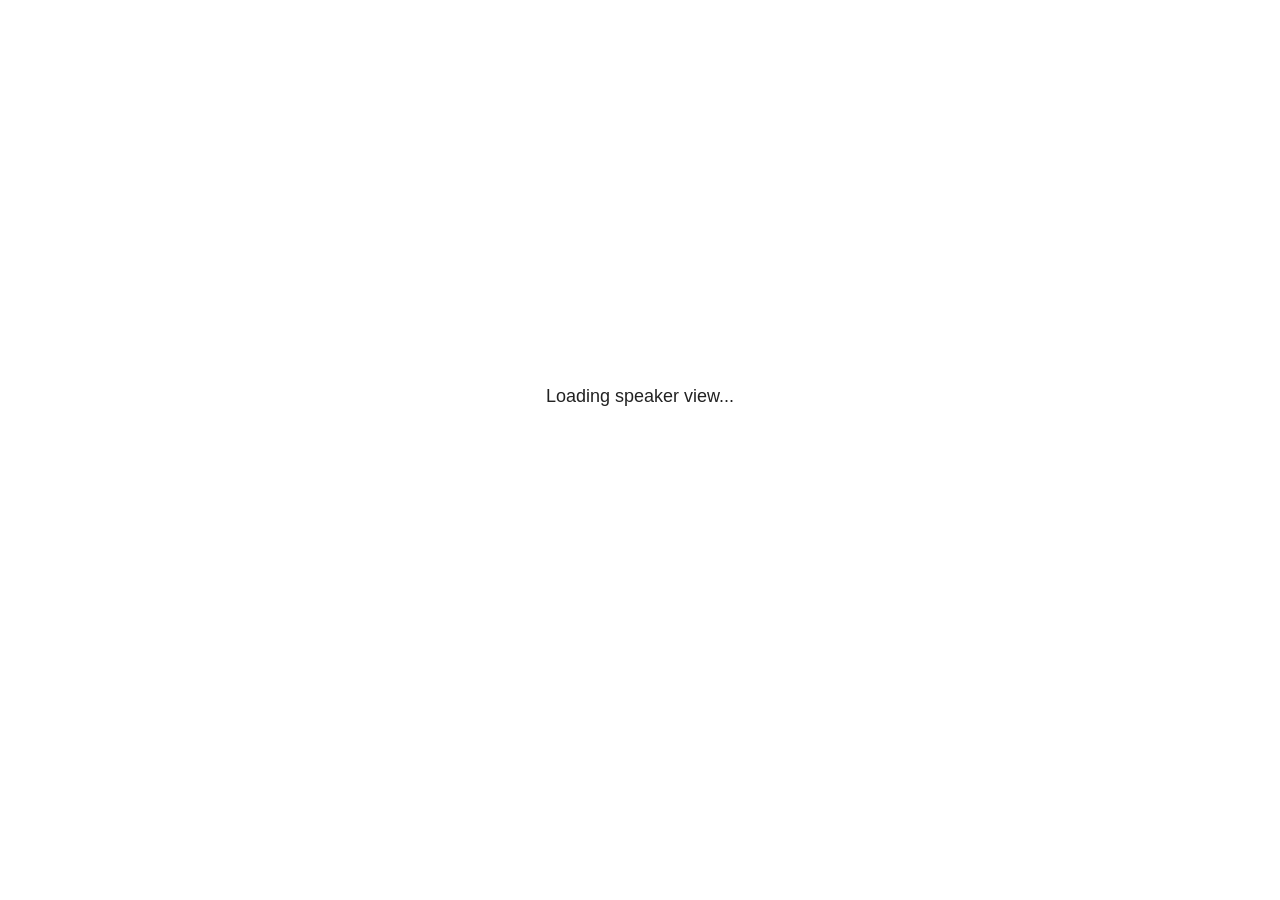
<file: docs/site_libs/revealjs/plugin/notes/speaker-view.html>
<!--
	NOTE: You need to build the notes plugin after making changes to this file.
-->
<html lang="en">
	<head>
		<meta charset="utf-8">

		<title>reveal.js - Speaker View</title>

		<style>
			body {
				font-family: Helvetica;
				font-size: 18px;
			}

			#current-slide,
			#upcoming-slide,
			#speaker-controls {
				padding: 6px;
				box-sizing: border-box;
				-moz-box-sizing: border-box;
			}

			#current-slide iframe,
			#upcoming-slide iframe {
				width: 100%;
				height: 100%;
				border: 1px solid #ddd;
			}

			#current-slide .label,
			#upcoming-slide .label {
				position: absolute;
				top: 10px;
				left: 10px;
				z-index: 2;
			}

			#connection-status {
				position: absolute;
				top: 0;
				left: 0;
				width: 100%;
				height: 100%;
				z-index: 20;
				padding: 30% 20% 20% 20%;
				font-size: 18px;
				color: #222;
				background: #fff;
				text-align: center;
				box-sizing: border-box;
				line-height: 1.4;
			}

			.overlay-element {
				height: 34px;
				line-height: 34px;
				padding: 0 10px;
				text-shadow: none;
				background: rgba( 220, 220, 220, 0.8 );
				color: #222;
				font-size: 14px;
			}

			.overlay-element.interactive:hover {
				background: rgba( 220, 220, 220, 1 );
			}

			#current-slide {
				position: absolute;
				width: 60%;
				height: 100%;
				top: 0;
				left: 0;
				padding-right: 0;
			}

			#upcoming-slide {
				position: absolute;
				width: 40%;
				height: 40%;
				right: 0;
				top: 0;
			}

			/* Speaker controls */
			#speaker-controls {
				position: absolute;
				top: 40%;
				right: 0;
				width: 40%;
				height: 60%;
				overflow: auto;
				font-size: 18px;
			}

				.speaker-controls-time.hidden,
				.speaker-controls-notes.hidden {
					display: none;
				}

				.speaker-controls-time .label,
				.speaker-controls-pace .label,
				.speaker-controls-notes .label {
					text-transform: uppercase;
					font-weight: normal;
					font-size: 0.66em;
					color: #666;
					margin: 0;
				}

				.speaker-controls-time, .speaker-controls-pace {
					border-bottom: 1px solid rgba( 200, 200, 200, 0.5 );
					margin-bottom: 10px;
					padding: 10px 16px;
					padding-bottom: 20px;
					cursor: pointer;
				}

				.speaker-controls-time .reset-button {
					opacity: 0;
					float: right;
					color: #666;
					text-decoration: none;
				}
				.speaker-controls-time:hover .reset-button {
					opacity: 1;
				}

				.speaker-controls-time .timer,
				.speaker-controls-time .clock {
					width: 50%;
				}

				.speaker-controls-time .timer,
				.speaker-controls-time .clock,
				.speaker-controls-time .pacing .hours-value,
				.speaker-controls-time .pacing .minutes-value,
				.speaker-controls-time .pacing .seconds-value {
					font-size: 1.9em;
				}

				.speaker-controls-time .timer {
					float: left;
				}

				.speaker-controls-time .clock {
					float: right;
					text-align: right;
				}

				.speaker-controls-time span.mute {
					opacity: 0.3;
				}

				.speaker-controls-time .pacing-title {
					margin-top: 5px;
				}

				.speaker-controls-time .pacing.ahead {
					color: blue;
				}

				.speaker-controls-time .pacing.on-track {
					color: green;
				}

				.speaker-controls-time .pacing.behind {
					color: red;
				}

				.speaker-controls-notes {
					padding: 10px 16px;
				}

				.speaker-controls-notes .value {
					margin-top: 5px;
					line-height: 1.4;
					font-size: 1.2em;
				}

			/* Layout selector */
			#speaker-layout {
				position: absolute;
				top: 10px;
				right: 10px;
				color: #222;
				z-index: 10;
			}
				#speaker-layout select {
					position: absolute;
					width: 100%;
					height: 100%;
					top: 0;
					left: 0;
					border: 0;
					box-shadow: 0;
					cursor: pointer;
					opacity: 0;

					font-size: 1em;
					background-color: transparent;

					-moz-appearance: none;
					-webkit-appearance: none;
					-webkit-tap-highlight-color: rgba(0, 0, 0, 0);
				}

				#speaker-layout select:focus {
					outline: none;
					box-shadow: none;
				}

			.clear {
				clear: both;
			}

			/* Speaker layout: Wide */
			body[data-speaker-layout="wide"] #current-slide,
			body[data-speaker-layout="wide"] #upcoming-slide {
				width: 50%;
				height: 45%;
				padding: 6px;
			}

			body[data-speaker-layout="wide"] #current-slide {
				top: 0;
				left: 0;
			}

			body[data-speaker-layout="wide"] #upcoming-slide {
				top: 0;
				left: 50%;
			}

			body[data-speaker-layout="wide"] #speaker-controls {
				top: 45%;
				left: 0;
				width: 100%;
				height: 50%;
				font-size: 1.25em;
			}

			/* Speaker layout: Tall */
			body[data-speaker-layout="tall"] #current-slide,
			body[data-speaker-layout="tall"] #upcoming-slide {
				width: 45%;
				height: 50%;
				padding: 6px;
			}

			body[data-speaker-layout="tall"] #current-slide {
				top: 0;
				left: 0;
			}

			body[data-speaker-layout="tall"] #upcoming-slide {
				top: 50%;
				left: 0;
			}

			body[data-speaker-layout="tall"] #speaker-controls {
				padding-top: 40px;
				top: 0;
				left: 45%;
				width: 55%;
				height: 100%;
				font-size: 1.25em;
			}

			/* Speaker layout: Notes only */
			body[data-speaker-layout="notes-only"] #current-slide,
			body[data-speaker-layout="notes-only"] #upcoming-slide {
				display: none;
			}

			body[data-speaker-layout="notes-only"] #speaker-controls {
				padding-top: 40px;
				top: 0;
				left: 0;
				width: 100%;
				height: 100%;
				font-size: 1.25em;
			}

			@media screen and (max-width: 1080px) {
				body[data-speaker-layout="default"] #speaker-controls {
					font-size: 16px;
				}
			}

			@media screen and (max-width: 900px) {
				body[data-speaker-layout="default"] #speaker-controls {
					font-size: 14px;
				}
			}

			@media screen and (max-width: 800px) {
				body[data-speaker-layout="default"] #speaker-controls {
					font-size: 12px;
				}
			}

		</style>
	</head>

	<body>

		<div id="connection-status">Loading speaker view...</div>

		<div id="current-slide"></div>
		<div id="upcoming-slide"><span class="overlay-element label">Upcoming</span></div>
		<div id="speaker-controls">
			<div class="speaker-controls-time">
				<h4 class="label">Time <span class="reset-button">Click to Reset</span></h4>
				<div class="clock">
					<span class="clock-value">0:00 AM</span>
				</div>
				<div class="timer">
					<span class="hours-value">00</span><span class="minutes-value">:00</span><span class="seconds-value">:00</span>
				</div>
				<div class="clear"></div>

				<h4 class="label pacing-title" style="display: none">Pacing – Time to finish current slide</h4>
				<div class="pacing" style="display: none">
					<span class="hours-value">00</span><span class="minutes-value">:00</span><span class="seconds-value">:00</span>
				</div>
			</div>

			<div class="speaker-controls-notes hidden">
				<h4 class="label">Notes</h4>
				<div class="value"></div>
			</div>
		</div>
		<div id="speaker-layout" class="overlay-element interactive">
			<span class="speaker-layout-label"></span>
			<select class="speaker-layout-dropdown"></select>
		</div>

		<script>

			(function() {

				var notes,
					notesValue,
					currentState,
					currentSlide,
					upcomingSlide,
					layoutLabel,
					layoutDropdown,
					pendingCalls = {},
					lastRevealApiCallId = 0,
					connected = false,
					whitelistedWindows = [window.opener];

				var SPEAKER_LAYOUTS = {
					'default': 'Default',
					'wide': 'Wide',
					'tall': 'Tall',
					'notes-only': 'Notes only'
				};

				setupLayout();

				var connectionStatus = document.querySelector( '#connection-status' );
				var connectionTimeout = setTimeout( function() {
					connectionStatus.innerHTML = 'Error connecting to main window.<br>Please try closing and reopening the speaker view.';
				}, 5000 );
;
				window.addEventListener( 'message', function( event ) {

					// Validate the origin of this message to prevent XSS
					if( window.location.origin !== event.origin && whitelistedWindows.indexOf( event.source ) === -1 ) {
						return;
					}

					clearTimeout( connectionTimeout );
					connectionStatus.style.display = 'none';

					var data = JSON.parse( event.data );

					// The overview mode is only useful to the reveal.js instance
					// where navigation occurs so we don't sync it
					if( data.state ) delete data.state.overview;

					// Messages sent by the notes plugin inside of the main window
					if( data && data.namespace === 'reveal-notes' ) {
						if( data.type === 'connect' ) {
							handleConnectMessage( data );
						}
						else if( data.type === 'state' ) {
							handleStateMessage( data );
						}
						else if( data.type === 'return' ) {
							pendingCalls[data.callId](data.result);
							delete pendingCalls[data.callId];
						}
					}
					// Messages sent by the reveal.js inside of the current slide preview
					else if( data && data.namespace === 'reveal' ) {
						if( /ready/.test( data.eventName ) ) {
							// Send a message back to notify that the handshake is complete
							window.opener.postMessage( JSON.stringify({ namespace: 'reveal-notes', type: 'connected'} ), '*' );
						}
						else if( /slidechanged|fragmentshown|fragmenthidden|paused|resumed/.test( data.eventName ) && currentState !== JSON.stringify( data.state ) ) {

							dispatchStateToMainWindow( data.state );

						}
					}

				} );

				/**
				 * Updates the presentation in the main window to match the state
				 * of the presentation in the notes window.
				 */
				const dispatchStateToMainWindow = debounce(( state ) => {
					window.opener.postMessage( JSON.stringify({ method: 'setState', args: [ state ]} ), '*' );
				}, 500);

				/**
				 * Asynchronously calls the Reveal.js API of the main frame.
				 */
				function callRevealApi( methodName, methodArguments, callback ) {

					var callId = ++lastRevealApiCallId;
					pendingCalls[callId] = callback;
					window.opener.postMessage( JSON.stringify( {
						namespace: 'reveal-notes',
						type: 'call',
						callId: callId,
						methodName: methodName,
						arguments: methodArguments
					} ), '*' );

				}

				/**
				 * Called when the main window is trying to establish a
				 * connection.
				 */
				function handleConnectMessage( data ) {

					if( connected === false ) {
						connected = true;

						setupIframes( data );
						setupKeyboard();
						setupNotes();
						setupTimer();
						setupHeartbeat();
					}

				}

				/**
				 * Called when the main window sends an updated state.
				 */
				function handleStateMessage( data ) {

					// Store the most recently set state to avoid circular loops
					// applying the same state
					currentState = JSON.stringify( data.state );

					// No need for updating the notes in case of fragment changes
					if ( data.notes ) {
						notes.classList.remove( 'hidden' );
						notesValue.style.whiteSpace = data.whitespace;
						if( data.markdown ) {
							notesValue.innerHTML = marked( data.notes );
						}
						else {
							notesValue.innerHTML = data.notes;
						}
					}
					else {
						notes.classList.add( 'hidden' );
					}

					// Update the note slides
					currentSlide.contentWindow.postMessage( JSON.stringify({ method: 'setState', args: [ data.state ] }), '*' );
					upcomingSlide.contentWindow.postMessage( JSON.stringify({ method: 'setState', args: [ data.state ] }), '*' );
					upcomingSlide.contentWindow.postMessage( JSON.stringify({ method: 'next' }), '*' );

				}

				// Limit to max one state update per X ms
				handleStateMessage = debounce( handleStateMessage, 200 );

				/**
				 * Forward keyboard events to the current slide window.
				 * This enables keyboard events to work even if focus
				 * isn't set on the current slide iframe.
				 *
				 * Block F5 default handling, it reloads and disconnects
				 * the speaker notes window.
				 */
				function setupKeyboard() {

					document.addEventListener( 'keydown', function( event ) {
						if( event.keyCode === 116 || ( event.metaKey && event.keyCode === 82 ) ) {
							event.preventDefault();
							return false;
						}
						currentSlide.contentWindow.postMessage( JSON.stringify({ method: 'triggerKey', args: [ event.keyCode ] }), '*' );
					} );

				}

				/**
				 * Creates the preview iframes.
				 */
				function setupIframes( data ) {

					var params = [
						'receiver',
						'progress=false',
						'history=false',
						'transition=none',
						'autoSlide=0',
						'backgroundTransition=none'
					].join( '&' );

					var urlSeparator = /\?/.test(data.url) ? '&' : '?';
					var hash = '#/' + data.state.indexh + '/' + data.state.indexv;
					var currentURL = data.url + urlSeparator + params + '&postMessageEvents=true' + hash;
					var upcomingURL = data.url + urlSeparator + params + '&controls=false' + hash;

					currentSlide = document.createElement( 'iframe' );
					currentSlide.setAttribute( 'width', 1280 );
					currentSlide.setAttribute( 'height', 1024 );
					currentSlide.setAttribute( 'src', currentURL );
					document.querySelector( '#current-slide' ).appendChild( currentSlide );

					upcomingSlide = document.createElement( 'iframe' );
					upcomingSlide.setAttribute( 'width', 640 );
					upcomingSlide.setAttribute( 'height', 512 );
					upcomingSlide.setAttribute( 'src', upcomingURL );
					document.querySelector( '#upcoming-slide' ).appendChild( upcomingSlide );

					whitelistedWindows.push( currentSlide.contentWindow, upcomingSlide.contentWindow );

				}

				/**
				 * Setup the notes UI.
				 */
				function setupNotes() {

					notes = document.querySelector( '.speaker-controls-notes' );
					notesValue = document.querySelector( '.speaker-controls-notes .value' );

				}

				/**
				 * We send out a heartbeat at all times to ensure we can
				 * reconnect with the main presentation window after reloads.
				 */
				function setupHeartbeat() {

					setInterval( () => {
						window.opener.postMessage( JSON.stringify({ namespace: 'reveal-notes', type: 'heartbeat'} ), '*' );
					}, 1000 );

				}

				function getTimings( callback ) {

					callRevealApi( 'getSlidesAttributes', [], function ( slideAttributes ) {
						callRevealApi( 'getConfig', [], function ( config ) {
							var totalTime = config.totalTime;
							var minTimePerSlide = config.minimumTimePerSlide || 0;
							var defaultTiming = config.defaultTiming;
							if ((defaultTiming == null) && (totalTime == null)) {
								callback(null);
								return;
							}
							// Setting totalTime overrides defaultTiming
							if (totalTime) {
								defaultTiming = 0;
							}
							var timings = [];
							for ( var i in slideAttributes ) {
								var slide = slideAttributes[ i ];
								var timing = defaultTiming;
								if( slide.hasOwnProperty( 'data-timing' )) {
									var t = slide[ 'data-timing' ];
									timing = parseInt(t);
									if( isNaN(timing) ) {
										console.warn("Could not parse timing '" + t + "' of slide " + i + "; using default of " + defaultTiming);
										timing = defaultTiming;
									}
								}
								timings.push(timing);
							}
							if ( totalTime ) {
								// After we've allocated time to individual slides, we summarize it and
								// subtract it from the total time
								var remainingTime = totalTime - timings.reduce( function(a, b) { return a + b; }, 0 );
								// The remaining time is divided by the number of slides that have 0 seconds
								// allocated at the moment, giving the average time-per-slide on the remaining slides
								var remainingSlides = (timings.filter( function(x) { return x == 0 }) ).length
								var timePerSlide = Math.round( remainingTime / remainingSlides, 0 )
								// And now we replace every zero-value timing with that average
								timings = timings.map( function(x) { return (x==0 ? timePerSlide : x) } );
							}
							var slidesUnderMinimum = timings.filter( function(x) { return (x < minTimePerSlide) } ).length
							if ( slidesUnderMinimum ) {
								message = "The pacing time for " + slidesUnderMinimum + " slide(s) is under the configured minimum of " + minTimePerSlide + " seconds. Check the data-timing attribute on individual slides, or consider increasing the totalTime or minimumTimePerSlide configuration options (or removing some slides).";
								alert(message);
							}
							callback( timings );
						} );
					} );

				}

				/**
				 * Return the number of seconds allocated for presenting
				 * all slides up to and including this one.
				 */
				function getTimeAllocated( timings, callback ) {

					callRevealApi( 'getSlidePastCount', [], function ( currentSlide ) {
						var allocated = 0;
						for (var i in timings.slice(0, currentSlide + 1)) {
							allocated += timings[i];
						}
						callback( allocated );
					} );

				}

				/**
				 * Create the timer and clock and start updating them
				 * at an interval.
				 */
				function setupTimer() {

					var start = new Date(),
					timeEl = document.querySelector( '.speaker-controls-time' ),
					clockEl = timeEl.querySelector( '.clock-value' ),
					hoursEl = timeEl.querySelector( '.hours-value' ),
					minutesEl = timeEl.querySelector( '.minutes-value' ),
					secondsEl = timeEl.querySelector( '.seconds-value' ),
					pacingTitleEl = timeEl.querySelector( '.pacing-title' ),
					pacingEl = timeEl.querySelector( '.pacing' ),
					pacingHoursEl = pacingEl.querySelector( '.hours-value' ),
					pacingMinutesEl = pacingEl.querySelector( '.minutes-value' ),
					pacingSecondsEl = pacingEl.querySelector( '.seconds-value' );

					var timings = null;
					getTimings( function ( _timings ) {

						timings = _timings;
						if (_timings !== null) {
							pacingTitleEl.style.removeProperty('display');
							pacingEl.style.removeProperty('display');
						}

						// Update once directly
						_updateTimer();

						// Then update every second
						setInterval( _updateTimer, 1000 );

					} );


					function _resetTimer() {

						if (timings == null) {
							start = new Date();
							_updateTimer();
						}
						else {
							// Reset timer to beginning of current slide
							getTimeAllocated( timings, function ( slideEndTimingSeconds ) {
								var slideEndTiming = slideEndTimingSeconds * 1000;
								callRevealApi( 'getSlidePastCount', [], function ( currentSlide ) {
									var currentSlideTiming = timings[currentSlide] * 1000;
									var previousSlidesTiming = slideEndTiming - currentSlideTiming;
									var now = new Date();
									start = new Date(now.getTime() - previousSlidesTiming);
									_updateTimer();
								} );
							} );
						}

					}

					timeEl.addEventListener( 'click', function() {
						_resetTimer();
						return false;
					} );

					function _displayTime( hrEl, minEl, secEl, time) {

						var sign = Math.sign(time) == -1 ? "-" : "";
						time = Math.abs(Math.round(time / 1000));
						var seconds = time % 60;
						var minutes = Math.floor( time / 60 ) % 60 ;
						var hours = Math.floor( time / ( 60 * 60 )) ;
						hrEl.innerHTML = sign + zeroPadInteger( hours );
						if (hours == 0) {
							hrEl.classList.add( 'mute' );
						}
						else {
							hrEl.classList.remove( 'mute' );
						}
						minEl.innerHTML = ':' + zeroPadInteger( minutes );
						if (hours == 0 && minutes == 0) {
							minEl.classList.add( 'mute' );
						}
						else {
							minEl.classList.remove( 'mute' );
						}
						secEl.innerHTML = ':' + zeroPadInteger( seconds );
					}

					function _updateTimer() {

						var diff, hours, minutes, seconds,
						now = new Date();

						diff = now.getTime() - start.getTime();

						clockEl.innerHTML = now.toLocaleTimeString( 'en-US', { hour12: true, hour: '2-digit', minute:'2-digit' } );
						_displayTime( hoursEl, minutesEl, secondsEl, diff );
						if (timings !== null) {
							_updatePacing(diff);
						}

					}

					function _updatePacing(diff) {

						getTimeAllocated( timings, function ( slideEndTimingSeconds ) {
							var slideEndTiming = slideEndTimingSeconds * 1000;

							callRevealApi( 'getSlidePastCount', [], function ( currentSlide ) {
								var currentSlideTiming = timings[currentSlide] * 1000;
								var timeLeftCurrentSlide = slideEndTiming - diff;
								if (timeLeftCurrentSlide < 0) {
									pacingEl.className = 'pacing behind';
								}
								else if (timeLeftCurrentSlide < currentSlideTiming) {
									pacingEl.className = 'pacing on-track';
								}
								else {
									pacingEl.className = 'pacing ahead';
								}
								_displayTime( pacingHoursEl, pacingMinutesEl, pacingSecondsEl, timeLeftCurrentSlide );
							} );
						} );
					}

				}

				/**
				 * Sets up the speaker view layout and layout selector.
				 */
				function setupLayout() {

					layoutDropdown = document.querySelector( '.speaker-layout-dropdown' );
					layoutLabel = document.querySelector( '.speaker-layout-label' );

					// Render the list of available layouts
					for( var id in SPEAKER_LAYOUTS ) {
						var option = document.createElement( 'option' );
						option.setAttribute( 'value', id );
						option.textContent = SPEAKER_LAYOUTS[ id ];
						layoutDropdown.appendChild( option );
					}

					// Monitor the dropdown for changes
					layoutDropdown.addEventListener( 'change', function( event ) {

						setLayout( layoutDropdown.value );

					}, false );

					// Restore any currently persisted layout
					setLayout( getLayout() );

				}

				/**
				 * Sets a new speaker view layout. The layout is persisted
				 * in local storage.
				 */
				function setLayout( value ) {

					var title = SPEAKER_LAYOUTS[ value ];

					layoutLabel.innerHTML = 'Layout' + ( title ? ( ': ' + title ) : '' );
					layoutDropdown.value = value;

					document.body.setAttribute( 'data-speaker-layout', value );

					// Persist locally
					if( supportsLocalStorage() ) {
						window.localStorage.setItem( 'reveal-speaker-layout', value );
					}

				}

				/**
				 * Returns the ID of the most recently set speaker layout
				 * or our default layout if none has been set.
				 */
				function getLayout() {

					if( supportsLocalStorage() ) {
						var layout = window.localStorage.getItem( 'reveal-speaker-layout' );
						if( layout ) {
							return layout;
						}
					}

					// Default to the first record in the layouts hash
					for( var id in SPEAKER_LAYOUTS ) {
						return id;
					}

				}

				function supportsLocalStorage() {

					try {
						localStorage.setItem('test', 'test');
						localStorage.removeItem('test');
						return true;
					}
					catch( e ) {
						return false;
					}

				}

				function zeroPadInteger( num ) {

					var str = '00' + parseInt( num );
					return str.substring( str.length - 2 );

				}

				/**
				 * Limits the frequency at which a function can be called.
				 */
				function debounce( fn, ms ) {

					var lastTime = 0,
						timeout;

					return function() {

						var args = arguments;
						var context = this;

						clearTimeout( timeout );

						var timeSinceLastCall = Date.now() - lastTime;
						if( timeSinceLastCall > ms ) {
							fn.apply( context, args );
							lastTime = Date.now();
						}
						else {
							timeout = setTimeout( function() {
								fn.apply( context, args );
								lastTime = Date.now();
							}, ms - timeSinceLastCall );
						}

					}

				}

			})();

		</script>
	</body>
</html>
</file>
<file: docs/site_libs/quarto-html/tippy.css>
.tippy-box[data-animation=fade][data-state=hidden]{opacity:0}[data-tippy-root]{max-width:calc(100vw - 10px)}.tippy-box{position:relative;background-color:#333;color:#fff;border-radius:4px;font-size:14px;line-height:1.4;white-space:normal;outline:0;transition-property:transform,visibility,opacity}.tippy-box[data-placement^=top]>.tippy-arrow{bottom:0}.tippy-box[data-placement^=top]>.tippy-arrow:before{bottom:-7px;left:0;border-width:8px 8px 0;border-top-color:initial;transform-origin:center top}.tippy-box[data-placement^=bottom]>.tippy-arrow{top:0}.tippy-box[data-placement^=bottom]>.tippy-arrow:before{top:-7px;left:0;border-width:0 8px 8px;border-bottom-color:initial;transform-origin:center bottom}.tippy-box[data-placement^=left]>.tippy-arrow{right:0}.tippy-box[data-placement^=left]>.tippy-arrow:before{border-width:8px 0 8px 8px;border-left-color:initial;right:-7px;transform-origin:center left}.tippy-box[data-placement^=right]>.tippy-arrow{left:0}.tippy-box[data-placement^=right]>.tippy-arrow:before{left:-7px;border-width:8px 8px 8px 0;border-right-color:initial;transform-origin:center right}.tippy-box[data-inertia][data-state=visible]{transition-timing-function:cubic-bezier(.54,1.5,.38,1.11)}.tippy-arrow{width:16px;height:16px;color:#333}.tippy-arrow:before{content:"";position:absolute;border-color:transparent;border-style:solid}.tippy-content{position:relative;padding:5px 9px;z-index:1}
</file>
<file: docs/site_libs/quarto-html/quarto-syntax-highlighting.css>
/* quarto syntax highlight colors */
:root {
  --quarto-hl-ot-color: #003B4F;
  --quarto-hl-at-color: #657422;
  --quarto-hl-ss-color: #20794D;
  --quarto-hl-an-color: #5E5E5E;
  --quarto-hl-fu-color: #4758AB;
  --quarto-hl-st-color: #20794D;
  --quarto-hl-cf-color: #003B4F;
  --quarto-hl-op-color: #5E5E5E;
  --quarto-hl-er-color: #AD0000;
  --quarto-hl-bn-color: #AD0000;
  --quarto-hl-al-color: #AD0000;
  --quarto-hl-va-color: #111111;
  --quarto-hl-bu-color: inherit;
  --quarto-hl-ex-color: inherit;
  --quarto-hl-pp-color: #AD0000;
  --quarto-hl-in-color: #5E5E5E;
  --quarto-hl-vs-color: #20794D;
  --quarto-hl-wa-color: #5E5E5E;
  --quarto-hl-do-color: #5E5E5E;
  --quarto-hl-im-color: #00769E;
  --quarto-hl-ch-color: #20794D;
  --quarto-hl-dt-color: #AD0000;
  --quarto-hl-fl-color: #AD0000;
  --quarto-hl-co-color: #5E5E5E;
  --quarto-hl-cv-color: #5E5E5E;
  --quarto-hl-cn-color: #8f5902;
  --quarto-hl-sc-color: #5E5E5E;
  --quarto-hl-dv-color: #AD0000;
  --quarto-hl-kw-color: #003B4F;
}

/* other quarto variables */
:root {
  --quarto-font-monospace: SFMono-Regular, Menlo, Monaco, Consolas, "Liberation Mono", "Courier New", monospace;
}

pre > code.sourceCode > span {
  color: #003B4F;
}

code span {
  color: #003B4F;
}

code.sourceCode > span {
  color: #003B4F;
}

div.sourceCode,
div.sourceCode pre.sourceCode {
  color: #003B4F;
}

code span.ot {
  color: #003B4F;
  font-style: inherit;
}

code span.at {
  color: #657422;
  font-style: inherit;
}

code span.ss {
  color: #20794D;
  font-style: inherit;
}

code span.an {
  color: #5E5E5E;
  font-style: inherit;
}

code span.fu {
  color: #4758AB;
  font-style: inherit;
}

code span.st {
  color: #20794D;
  font-style: inherit;
}

code span.cf {
  color: #003B4F;
  font-weight: bold;
  font-style: inherit;
}

code span.op {
  color: #5E5E5E;
  font-style: inherit;
}

code span.er {
  color: #AD0000;
  font-style: inherit;
}

code span.bn {
  color: #AD0000;
  font-style: inherit;
}

code span.al {
  color: #AD0000;
  font-style: inherit;
}

code span.va {
  color: #111111;
  font-style: inherit;
}

code span.bu {
  font-style: inherit;
}

code span.ex {
  font-style: inherit;
}

code span.pp {
  color: #AD0000;
  font-style: inherit;
}

code span.in {
  color: #5E5E5E;
  font-style: inherit;
}

code span.vs {
  color: #20794D;
  font-style: inherit;
}

code span.wa {
  color: #5E5E5E;
  font-style: italic;
}

code span.do {
  color: #5E5E5E;
  font-style: italic;
}

code span.im {
  color: #00769E;
  font-style: inherit;
}

code span.ch {
  color: #20794D;
  font-style: inherit;
}

code span.dt {
  color: #AD0000;
  font-style: inherit;
}

code span.fl {
  color: #AD0000;
  font-style: inherit;
}

code span.co {
  color: #5E5E5E;
  font-style: inherit;
}

code span.cv {
  color: #5E5E5E;
  font-style: italic;
}

code span.cn {
  color: #8f5902;
  font-style: inherit;
}

code span.sc {
  color: #5E5E5E;
  font-style: inherit;
}

code span.dv {
  color: #AD0000;
  font-style: inherit;
}

code span.kw {
  color: #003B4F;
  font-weight: bold;
  font-style: inherit;
}

.prevent-inlining {
  content: "</";
}

/*# sourceMappingURL=debc5d5d77c3f9108843748ff7464032.css.map */
</file>
<file: docs/styles.css>
/* css styles */
/*
.navbar {
  background-color: #001b40 !important;
}

.navbar-brand,
.navbar-nav .nav-link {
  color: white !important;
}
*/

#quarto-header .navbar {
  background-color: #001b40 !important;
}

#quarto-header .navbar-brand,
#quarto-header .navbar-nav .nav-link {
  color: white !important;
}
</file>
<file: docs/site_libs/quarto-contrib/live-runtime/live-runtime.css>
.quarto-light{--exercise-main-color: var(--bs-body-color, var(--r-main-color, #212529));--exercise-output-color: var(--bs-black, #000000);--exercise-main-bg: var(--bs-body-bg, var(--r-background-color, #ffffff));--exercise-primary-rgb: var(--bs-primary-rgb, 13, 110, 253);--exercise-gray: var(--bs-gray-300, #dee2e6);--exercise-cap-bg: var(--bs-light-bg-subtle, #f8f8f8);--exercise-line-bg: rgba(var(--exercise-primary-rgb), .05);--exercise-line-gutter-bg: rgba(var(--exercise-primary-rgb), .1);--exercise-code-block-color: var(--quarto-scss-export-code-block-color, var(--exercise-main-color));--exercise-code-block-bg: var(--quarto-scss-export-code-block-bg, var(--exercise-main-bg))}.quarto-dark{--exercise-main-color: var(--bs-body-color, var(--r-main-color, #ffffff));--exercise-output-color: var(--bs-body-color, #ffffff);--exercise-main-bg: var(--bs-body-bg, var(--r-background-color, #222222));--exercise-primary-rgb: var(--bs-primary-rgb, 55, 90, 127);--exercise-gray: var(--bs-gray-700, #434343);--exercise-cap-bg: var(--bs-card-cap-bg, #505050);--exercise-line-bg: rgba(var(--exercise-primary-rgb), .2);--exercise-line-gutter-bg: rgba(var(--exercise-primary-rgb), .4);--exercise-code-block-color: var(--quarto-scss-export-code-block-color, var(--exercise-main-color));--exercise-code-block-bg: var(--quarto-scss-export-code-block-bg, var(--exercise-main-bg))}.webr-ojs-exercise.exercise-solution,.webr-ojs-exercise.exercise-hint{border:var(--exercise-gray) 1px solid;border-radius:5px;padding:1rem}.exercise-hint .exercise-hint,.exercise-solution .exercise-solution{border:none;padding:0}.webr-ojs-exercise.exercise-solution>.callout,.webr-ojs-exercise.exercise-hint>.callout{margin:-1rem;border:0}#exercise-loading-indicator{position:fixed;bottom:0;right:0;font-size:1.2rem;padding:.2rem .75rem;border:1px solid var(--exercise-gray);background-color:var(--exercise-cap-bg);border-top-left-radius:5px}#exercise-loading-indicator>.spinner-grow{min-width:1rem}.exercise-loading-details+.exercise-loading-details:before{content:"/ "}@media only screen and (max-width: 576px){#exercise-loading-indicator{font-size:.8rem;padding:.1rem .5rem}#exercise-loading-indicator>.spinner-grow{min-width:.66rem}#exercise-loading-indicator .gap-2{gap:.2rem!important}#exercise-loading-indicator .spinner-grow{--bs-spinner-width: .66rem;--bs-spinner-height: .66rem}}.btn.btn-exercise-editor:disabled,.btn.btn-exercise-editor.disabled,.btn-exercise-editor fieldset:disabled .btn{transition:opacity .5s}.card.exercise-editor .card-header a.btn{--bs-btn-padding-x: .5rem;--bs-btn-padding-y: .15rem;--bs-btn-font-size: .75rem}.quarto-dark .card.exercise-editor .card-header .btn.btn-outline-dark{--bs-btn-color: #f8f8f8;--bs-btn-border-color: #f8f8f8;--bs-btn-hover-color: #000;--bs-btn-hover-bg: #f8f8f8;--bs-btn-hover-border-color: #f8f8f8;--bs-btn-focus-shadow-rgb: 248, 248, 248;--bs-btn-active-color: #000;--bs-btn-active-bg: #f8f8f8;--bs-btn-active-border-color: #f8f8f8;--bs-btn-active-shadow: inset 0 3px 5px rgba(0, 0, 0, .125);--bs-btn-disabled-color: #f8f8f8;--bs-btn-disabled-bg: transparent;--bs-btn-disabled-border-color: #f8f8f8;--bs-btn-bg: transparent;--bs-gradient: none}.card.exercise-editor{--exercise-min-lines: 0;--exercise-max-lines: infinity;--exercise-font-size: var(--bs-body-font-size, 1rem)}.card.exercise-editor .card-header{padding:.5rem 1rem;background-color:var(--exercise-cap-bg);border-bottom:1px solid rgba(0,0,0,.175)}.card.exercise-editor .cm-editor{color:var(--exercise-code-block-color);background-color:var(--exercise-code-block-bg);max-height:calc(var(--exercise-max-lines) * 1.4 * var(--exercise-font-size) + 8px)}.card.exercise-editor .cm-content{caret-color:var(--exercise-code-block-color)}.card.exercise-editor .cm-cursor,.card.exercise-editor .cm-dropCursor{border-left-color:var(--exercise-code-block-color)}.card.exercise-editor .cm-focused .cm-selectionBackgroundm .cm-selectionBackground,.card.exercise-editor .cm-content ::selection{background-color:rgba(var(--exercise-primary-rgb),.1)}.card.exercise-editor .cm-activeLine{background-color:var(--exercise-line-bg)}.card.exercise-editor .cm-activeLineGutter{background-color:var(--exercise-line-gutter-bg)}.card.exercise-editor .cm-gutters{background-color:var(--exercise-cap-bg);color:var(--exercise-main-color);border-right:1px solid var(--exercise-gray)}.card.exercise-editor .cm-content,.card.exercise-editor .cm-gutter{min-height:calc(var(--exercise-min-lines) * 1.4 * var(--exercise-font-size) + 8px)}.card.exercise-editor .cm-scroller{line-height:1.4;overflow:auto}:root{--exercise-editor-hl-al: var(--quarto-hl-al-color, #AD0000);--exercise-editor-hl-an: var(--quarto-hl-an-color, #5E5E5E);--exercise-editor-hl-at: var(--quarto-hl-at-color, #657422);--exercise-editor-hl-bn: var(--quarto-hl-bn-color, #AD0000);--exercise-editor-hl-ch: var(--quarto-hl-ch-color, #20794D);--exercise-editor-hl-co: var(--quarto-hl-co-color, #5E5E5E);--exercise-editor-hl-cv: var(--quarto-hl-cv-color, #5E5E5E);--exercise-editor-hl-cn: var(--quarto-hl-cn-color, #8f5902);--exercise-editor-hl-cf: var(--quarto-hl-cf-color, #003B4F);--exercise-editor-hl-dt: var(--quarto-hl-dt-color, #AD0000);--exercise-editor-hl-dv: var(--quarto-hl-dv-color, #AD0000);--exercise-editor-hl-do: var(--quarto-hl-do-color, #5E5E5E);--exercise-editor-hl-er: var(--quarto-hl-er-color, #AD0000);--exercise-editor-hl-fl: var(--quarto-hl-fl-color, #AD0000);--exercise-editor-hl-fu: var(--quarto-hl-fu-color, #4758AB);--exercise-editor-hl-im: var(--quarto-hl-im-color, #00769E);--exercise-editor-hl-in: var(--quarto-hl-in-color, #5E5E5E);--exercise-editor-hl-kw: var(--quarto-hl-kw-color, #003B4F);--exercise-editor-hl-op: var(--quarto-hl-op-color, #5E5E5E);--exercise-editor-hl-ot: var(--quarto-hl-ot-color, #003B4F);--exercise-editor-hl-pp: var(--quarto-hl-pp-color, #AD0000);--exercise-editor-hl-sc: var(--quarto-hl-sc-color, #5E5E5E);--exercise-editor-hl-ss: var(--quarto-hl-ss-color, #20794D);--exercise-editor-hl-st: var(--quarto-hl-st-color, #20794D);--exercise-editor-hl-va: var(--quarto-hl-va-color, #111111);--exercise-editor-hl-vs: var(--quarto-hl-vs-color, #20794D);--exercise-editor-hl-wa: var(--quarto-hl-wa-color, #5E5E5E)}*[data-bs-theme=dark]{--exercise-editor-hl-al: var(--quarto-hl-al-color, #f07178);--exercise-editor-hl-an: var(--quarto-hl-an-color, #d4d0ab);--exercise-editor-hl-at: var(--quarto-hl-at-color, #00e0e0);--exercise-editor-hl-bn: var(--quarto-hl-bn-color, #d4d0ab);--exercise-editor-hl-bu: var(--quarto-hl-bu-color, #abe338);--exercise-editor-hl-ch: var(--quarto-hl-ch-color, #abe338);--exercise-editor-hl-co: var(--quarto-hl-co-color, #f8f8f2);--exercise-editor-hl-cv: var(--quarto-hl-cv-color, #ffd700);--exercise-editor-hl-cn: var(--quarto-hl-cn-color, #ffd700);--exercise-editor-hl-cf: var(--quarto-hl-cf-color, #ffa07a);--exercise-editor-hl-dt: var(--quarto-hl-dt-color, #ffa07a);--exercise-editor-hl-dv: var(--quarto-hl-dv-color, #d4d0ab);--exercise-editor-hl-do: var(--quarto-hl-do-color, #f8f8f2);--exercise-editor-hl-er: var(--quarto-hl-er-color, #f07178);--exercise-editor-hl-ex: var(--quarto-hl-ex-color, #00e0e0);--exercise-editor-hl-fl: var(--quarto-hl-fl-color, #d4d0ab);--exercise-editor-hl-fu: var(--quarto-hl-fu-color, #ffa07a);--exercise-editor-hl-im: var(--quarto-hl-im-color, #abe338);--exercise-editor-hl-in: var(--quarto-hl-in-color, #d4d0ab);--exercise-editor-hl-kw: var(--quarto-hl-kw-color, #ffa07a);--exercise-editor-hl-op: var(--quarto-hl-op-color, #ffa07a);--exercise-editor-hl-ot: var(--quarto-hl-ot-color, #00e0e0);--exercise-editor-hl-pp: var(--quarto-hl-pp-color, #dcc6e0);--exercise-editor-hl-re: var(--quarto-hl-re-color, #00e0e0);--exercise-editor-hl-sc: var(--quarto-hl-sc-color, #abe338);--exercise-editor-hl-ss: var(--quarto-hl-ss-color, #abe338);--exercise-editor-hl-st: var(--quarto-hl-st-color, #abe338);--exercise-editor-hl-va: var(--quarto-hl-va-color, #00e0e0);--exercise-editor-hl-vs: var(--quarto-hl-vs-color, #abe338);--exercise-editor-hl-wa: var(--quarto-hl-wa-color, #dcc6e0)}pre>code.sourceCode span.tok-keyword,.exercise-editor-body>.cm-editor span.tok-keyword{color:var(--exercise-editor-hl-kw)}pre>code.sourceCode span.tok-operator,.exercise-editor-body>.cm-editor span.tok-operator{color:var(--exercise-editor-hl-op)}pre>code.sourceCode span.tok-definitionOperator,.exercise-editor-body>.cm-editor span.tok-definitionOperator{color:var(--exercise-editor-hl-ot)}pre>code.sourceCode span.tok-compareOperator,.exercise-editor-body>.cm-editor span.tok-compareOperator{color:var(--exercise-editor-hl-ot)}pre>code.sourceCode span.tok-attributeName,.exercise-editor-body>.cm-editor span.tok-attributeName{color:var(--exercise-editor-hl-at)}pre>code.sourceCode span.tok-controlKeyword,.exercise-editor-body>.cm-editor span.tok-controlKeyword{color:var(--exercise-editor-hl-cf)}pre>code.sourceCode span.tok-comment,.exercise-editor-body>.cm-editor span.tok-comment{color:var(--exercise-editor-hl-co)}pre>code.sourceCode span.tok-string,.exercise-editor-body>.cm-editor span.tok-string{color:var(--exercise-editor-hl-st)}pre>code.sourceCode span.tok-string2,.exercise-editor-body>.cm-editor span.tok-string2{color:var(--exercise-editor-hl-ss)}pre>code.sourceCode span.tok-variableName,.exercise-editor-body>.cm-editor span.tok-variableName{color:var(--exercise-editor-hl-va)}pre>code.sourceCode span.tok-bool,pre>code.sourceCode span.tok-literal,pre>code.sourceCode span.tok-separator,.exercise-editor-body>.cm-editor span.tok-bool,.exercise-editor-body>.cm-editor span.tok-literal,.exercise-editor-body>.cm-editor span.tok-separator{color:var(--exercise-editor-hl-cn)}pre>code.sourceCode span.tok-bool,pre>code.sourceCode span.tok-literal,.exercise-editor-body>.cm-editor span.tok-bool,.exercise-editor-body>.cm-editor span.tok-literal{color:var(--exercise-editor-hl-cn)}pre>code.sourceCode span.tok-number,pre>code.sourceCode span.tok-integer,.exercise-editor-body>.cm-editor span.tok-number,.exercise-editor-body>.cm-editor span.tok-integer{color:var(--exercise-editor-hl-dv)}pre>code.sourceCode span.tok-function-variableName,.exercise-editor-body>.cm-editor span.tok-function-variableName{color:var(--exercise-editor-hl-fu)}pre>code.sourceCode span.tok-function-attributeName,.exercise-editor-body>.cm-editor span.tok-function-attributeName{color:var(--exercise-editor-hl-at)}div.exercise-cell-output.cell-output pre code,div.exercise-cell-output.cell-output-stdout pre code,div.exercise-cell-output.cell-output-stderr pre code{white-space:pre-wrap;word-wrap:break-word}div.exercise-cell-output.cell-output-stdout pre code,div.exercise-cell-output pre code span.cell-output-stdout{color:var(--exercise-output-color, #000000)}div.exercise-cell-output.cell-output-stderr pre code,div.exercise-cell-output pre code span.cell-output-stderr{color:var(--exercise-editor-hl-er, #AD0000)}div.cell-output-pyodide table{border:none;margin:0 auto 1em}div.cell-output-pyodide thead{border-bottom:1px solid var(--exercise-main-color)}div.cell-output-pyodide td,div.cell-output-pyodide th,div.cell-output-pyodide tr{padding:.5em;line-height:normal}div.cell-output-pyodide th{font-weight:700}div.cell-output-display canvas{background-color:#fff}.tab-pane>.exercise-tab-pane-header+div.webr-ojs-exercise{margin-top:1em}.alert .exercise-feedback p:last-child{margin-bottom:0}.alert.exercise-grade{animation-duration:.25s;animation-name:exercise-grade-slidein}@keyframes exercise-grade-slidein{0%{transform:translateY(10px);opacity:0}to{transform:translateY(0);opacity:1}}.alert.exercise-grade p:last-child{margin-bottom:0}.alert.exercise-grade pre{white-space:pre-wrap;color:inherit}.observablehq pre>code.sourceCode{white-space:pre;position:relative}.observablehq div.sourceCode{margin:1em 0!important}.observablehq pre.sourceCode{margin:0!important}@media screen{.observablehq div.sourceCode{overflow:auto}}@media print{.observablehq pre>code.sourceCode{white-space:pre-wrap}.observablehq pre>code.sourceCode>span{text-indent:-5em;padding-left:5em}}.reveal .d-none{display:none!important}.reveal .d-flex{display:flex!important}.reveal .card.exercise-editor .justify-content-between{justify-content:space-between!important}.reveal .card.exercise-editor .align-items-center{align-items:center!important}.reveal .card.exercise-editor .gap-1{gap:.25rem!important}.reveal .card.exercise-editor .gap-2{gap:.5rem!important}.reveal .card.exercise-editor .gap-3{gap:.75rem!important}.reveal .card.exercise-editor{--exercise-font-size: 1.3rem;margin:1rem 0;border:1px solid rgba(0,0,0,.175);border-radius:.375rem;font-size:var(--exercise-font-size);overflow:hidden}.reveal .card.exercise-editor .card-header{padding:.5rem 1rem;background-color:var(--exercise-cap-bg);border-bottom:1px solid rgba(0,0,0,.175)}.reveal .cell-output-webr.cell-output-display,.reveal .cell-output-pyodide.cell-output-display{text-align:center}.quarto-light .reveal .btn.btn-exercise-editor.btn-primary{--exercise-btn-bg: var(--bs-btn-bg, #0d6efd);--exercise-btn-color: var(--bs-btn-color, #ffffff);--exercise-btn-border-color: var(--bs-btn-border-color, #0d6efd);--exercise-btn-hover-border-color: var(--bs-btn-hover-border-color, #0b5ed7);--exercise-btn-hover-bg: var(--bs-btn-hover-bg, #0b5ed7);--exercise-btn-hover-color: var(--bs-btn-hover-color, #ffffff)}.quarto-dark .reveal .btn.btn-exercise-editor.btn-primary{--exercise-btn-bg: var(--bs-btn-bg, #375a7f);--exercise-btn-color: var(--bs-btn-color, #ffffff);--exercise-btn-border-color: var(--bs-btn-border-color, #375a7f);--exercise-btn-hover-border-color: var(--bs-btn-hover-border-color, #2c4866);--exercise-btn-hover-bg: var(--bs-btn-hover-bg, #2c4866);--exercise-btn-hover-color: var(--bs-btn-hover-color, #ffffff)}.quarto-light .reveal .btn.btn-exercise-editor.btn-outline-dark{--exercise-btn-bg: var(--bs-btn-bg, transparent);--exercise-btn-color: var(--bs-btn-color, #333);--exercise-btn-border-color: var(--bs-btn-border-color, #333);--exercise-btn-hover-border-color: var(--bs-btn-hover-border-color, #333);--exercise-btn-hover-bg: var(--bs-btn-hover-bg, #333);--exercise-btn-hover-color: var(--bs-btn-hover-color, #ffffff)}.quarto-dark .reveal .btn.btn-exercise-editor.btn-outline-dark{--exercise-btn-bg: var(--bs-btn-bg, transparent);--exercise-btn-color: var(--bs-btn-color, #f8f8f8);--exercise-btn-border-color: var(--bs-btn-border-color, #f8f8f8);--exercise-btn-hover-border-color: var(--bs-btn-hover-border-color, #f8f8f8);--exercise-btn-hover-bg: var(--bs-btn-hover-bg, #f8f8f8);--exercise-btn-hover-color: var(--bs-btn-hover-color, #000000)}@media only screen and (max-width: 576px){:not(.reveal) .card-header .btn-exercise-editor>.btn-label-exercise-editor{max-width:0px;margin-left:-4px;overflow:hidden;transition:max-width .2s ease-in,margin-left .05s ease-out .2s}:not(.reveal) .card-header .btn-exercise-editor:hover>.btn-label-exercise-editor{position:inherit;max-width:80px;margin-left:0;transition:max-width .2s ease-out .05s,margin-left .05s ease-in}}.reveal .card.exercise-editor .btn-group{border-radius:.375rem;position:relative;display:inline-flex;vertical-align:middle}.reveal .card.exercise-editor .btn-group>.btn{position:relative;flex:1 1 auto}.reveal .card.exercise-editor .btn-group>:not(.btn-check:first-child)+.btn,.reveal .card.exercise-editor .btn-group>.btn-group:not(:first-child){margin-left:-1px}.reveal .card.exercise-editor .btn-group>.btn:not(:last-child):not(.dropdown-toggle),.reveal .card.exercise-editor .btn-group>.btn.dropdown-toggle-split:first-child,.reveal .card.exercise-editor .btn-group>.btn-group:not(:last-child)>.btn{border-top-right-radius:0;border-bottom-right-radius:0}.reveal .card.exercise-editor .btn-group>.btn:nth-child(n+3),.reveal .card.exercise-editor .btn-group>:not(.btn-check)+.btn,.reveal .card.exercise-editor .btn-group>.btn-group:not(:first-child)>.btn{border-top-left-radius:0;border-bottom-left-radius:0}.reveal .btn.btn-exercise-editor{display:inline-block;padding:.25rem .5rem;font-size:1rem;color:var(--exercise-btn-color);background-color:var(--exercise-btn-bg);text-align:center;text-decoration:none;vertical-align:middle;cursor:pointer;user-select:none;border:1px solid var(--exercise-btn-border-color);border-radius:.375rem;transition:color .15s ease-in-out,background-color .15s ease-in-out,border-color .15s ease-in-out,box-shadow .15s ease-in-out}.reveal .btn.btn-exercise-editor:hover{color:var(--exercise-btn-hover-color);background-color:var(--exercise-btn-hover-bg);border-color:var(--exercise-btn-hover-border-color)}.reveal .btn.btn-exercise-editor:disabled,.reveal .btn.btn-exercise-editor.disabled,.reveal .btn-exercise-editor fieldset:disabled .btn{pointer-events:none;opacity:.65}.reveal .card.exercise-editor .spinner-grow{background-color:currentcolor;opacity:0;display:inline-block;width:1.5rem;height:1.5rem;vertical-align:-.125em;border-radius:50%;animation:.75s linear infinite spinner-grow}.reveal .cell-output-container pre code{overflow:auto;max-height:initial}.reveal .alert.exercise-grade{font-size:.55em;position:relative;padding:1rem;margin:1rem 0;border-radius:.25rem;color:var(--exercise-alert-color);background-color:var(--exercise-alert-bg);border:1px solid var(--exercise-alert-border-color)}.reveal .alert.exercise-grade .alert-link{font-weight:700;color:var(--exercise-alert-link-color)}.quarto-light .reveal .exercise-grade.alert-info{--exercise-alert-color: #055160;--exercise-alert-bg: #cff4fc;--exercise-alert-border-color: #9eeaf9;--exercise-alert-link-color: #055160}.quarto-light .reveal .exercise-grade.alert-success{--exercise-alert-color: #0a3622;--exercise-alert-bg: #d1e7dd;--exercise-alert-border-color: #a3cfbb;--exercise-alert-link-color: #0a3622}.quarto-light .reveal .exercise-grade.alert-warning{--exercise-alert-color: #664d03;--exercise-alert-bg: #fff3cd;--exercise-alert-border-color: #ffe69c;--exercise-alert-link-color: #664d03}.quarto-light .reveal .exercise-grade.alert-danger{--exercise-alert-color: #58151c;--exercise-alert-bg: #f8d7da;--exercise-alert-border-color: #f1aeb5;--exercise-alert-link-color: #58151c}.quarto-dark .reveal .exercise-grade.alert-info{--exercise-alert-color: #ffffff;--exercise-alert-bg: #3498db;--exercise-alert-border-color: #3498db;--exercise-alert-link-color: #ffffff}.quarto-dark .reveal .exercise-grade.alert-success{--exercise-alert-color: #ffffff;--exercise-alert-bg: #00bc8c;--exercise-alert-border-color: #00bc8c;--exercise-alert-link-color: #ffffff}.quarto-dark .reveal .exercise-grade.alert-warning{--exercise-alert-color: #ffffff;--exercise-alert-bg: #f39c12;--exercise-alert-border-color: #f39c12;--exercise-alert-link-color: #ffffff}.quarto-dark .reveal .exercise-grade.alert-danger{--exercise-alert-color: #ffffff;--exercise-alert-bg: #e74c3c;--exercise-alert-border-color: #e74c3c;--exercise-alert-link-color: #ffffff}
</file>
<file: docs/site_libs/quarto-ojs/quarto-ojs.css>
span.ojs-inline span div {
  display: inline-block;
}

/* add some breathing room between display outputs and text especially */
div.cell + section,
div.cell + h1,
div.cell + h2,
div.cell + h3,
div.cell + h4,
div.cell + h5,
div.cell + h6,
div.cell + p {
  margin-top: 1rem;
}

div[nodetype="declaration"]:not([data-output="all"])
  div.observablehq:not(observablehq--error) {
  display: none;
}

/* mimic bootstrap behavior which is always correct in observablehq outputs */
.observablehq a:not([href]):not([class]),
.observablehq a:not([href]):not([class]):hover {
  color: inherit;
  text-decoration: none;
}

.observablehq .observablehq--inspect {
  --code-fallback: Consolas, monaco, monospace;
  font-family: var(--bs-font-monospace, var(--code-fallback));
  font-size: 0.8em;
}

.observablehq--field {
  margin-left: 1rem;
}

.observablehq--caret {
  margin-right: 2px;
  vertical-align: baseline;
}

.observablehq--collapsed,
.observablehq--expanded.observablehq--inspect a {
  cursor: pointer;
}

/* classes directly from observable's runtime */
.observablehq--key,
.observablehq--index {
  color: var(--quarto-hl-dt-color);
}

.observablehq--string {
  color: var(--quarto-hl-st-color);
}

.observablehq--bigint,
.observablehq--date,
.observablehq--number,
.observablehq--regexp,
.observablehq--symbol {
  color: var(--quarto-hl-dv-color);
}

.observablehq--null,
.observablehq--boolean,
.observablehq--undefined,
.observablehq--keyword {
  color: var(--quarto-hl-kw-color);
}

/* In addition, their import statements specifically come highlighted by hljs.
   (probably some legacy feature of theirs?) We handle those here as well. 

   Just to be on the safe side, we select on observable's 'md-pre'
   class as well, in case someone else uses hljs and wishes to put
   their own highlighting.

   TODO Note that to make our highlighting consistent, we're
   overriding the "im" class to present like a keyword. I should make
   sure this looks right everywhere, but I don't know how to test it
   comprehensively.
*/

code.javascript span.im {
  color: var(--quarto-hl-kw-color);
}

pre.observablehq--md-pre span.hljs-keyword {
  color: var(--quarto-hl-kw-color);
}

pre.observablehq--md-pre span.hljs-string {
  color: var(--quarto-hl-st-color);
}

pre.observablehq--md-pre .span.hljs-date,
pre.observablehq--md-pre .span.hljs-number,
pre.observablehq--md-pre .span.hljs-regexp,
pre.observablehq--md-pre .span.hljs-symbol {
  color: var(--quarto-hl-dv-color);
}

/* Other general niceties, but it's possible that we should do this on a page-by-page basis */

input {
  vertical-align: middle;
}

input[type="radio"],
input[type="checkbox"] {
  margin: 0px 0px 3px 0px;
}

.observable-in-a-box-waiting-for-module-import {
  visibility: hidden;
}

/* play nicely w/ sidebar layout */
.panel-sidebar .observablehq > form[class^="oi-"] {
  flex-wrap: wrap !important;
}

/* likely that this only makes sense with bootstrap. TODO check with charles */
.observablehq table {
  font-size: 0.9em !important;
}

.quarto-ojs-hide {
  display: none;
}

.quarto-ojs-error-pinpoint {
  border-bottom: 2px dotted #e51400;
  font-weight: 700;
  cursor: pointer;
}

code span.quarto-ojs-error-pinpoint {
  color: inherit;
}

.observablehq--error .observablehq--inspect {
  font-size: 0.875em !important;
}

.observablehq--error .callout {
  margin-bottom: 0;
  margin-top: 0;
}

/* this counteracts the negative margin which observablehq uses in their tables at runtime */
.quarto-ojs-table-fixup {
  padding-left: 14px;
}

div.observablehq input[type="date"] {
  border-style: solid;
  padding: 0.8em 0.5em 0.8em 0.5em;
  border-color: rgba(220, 220, 220, 0.3);
}
</file>
